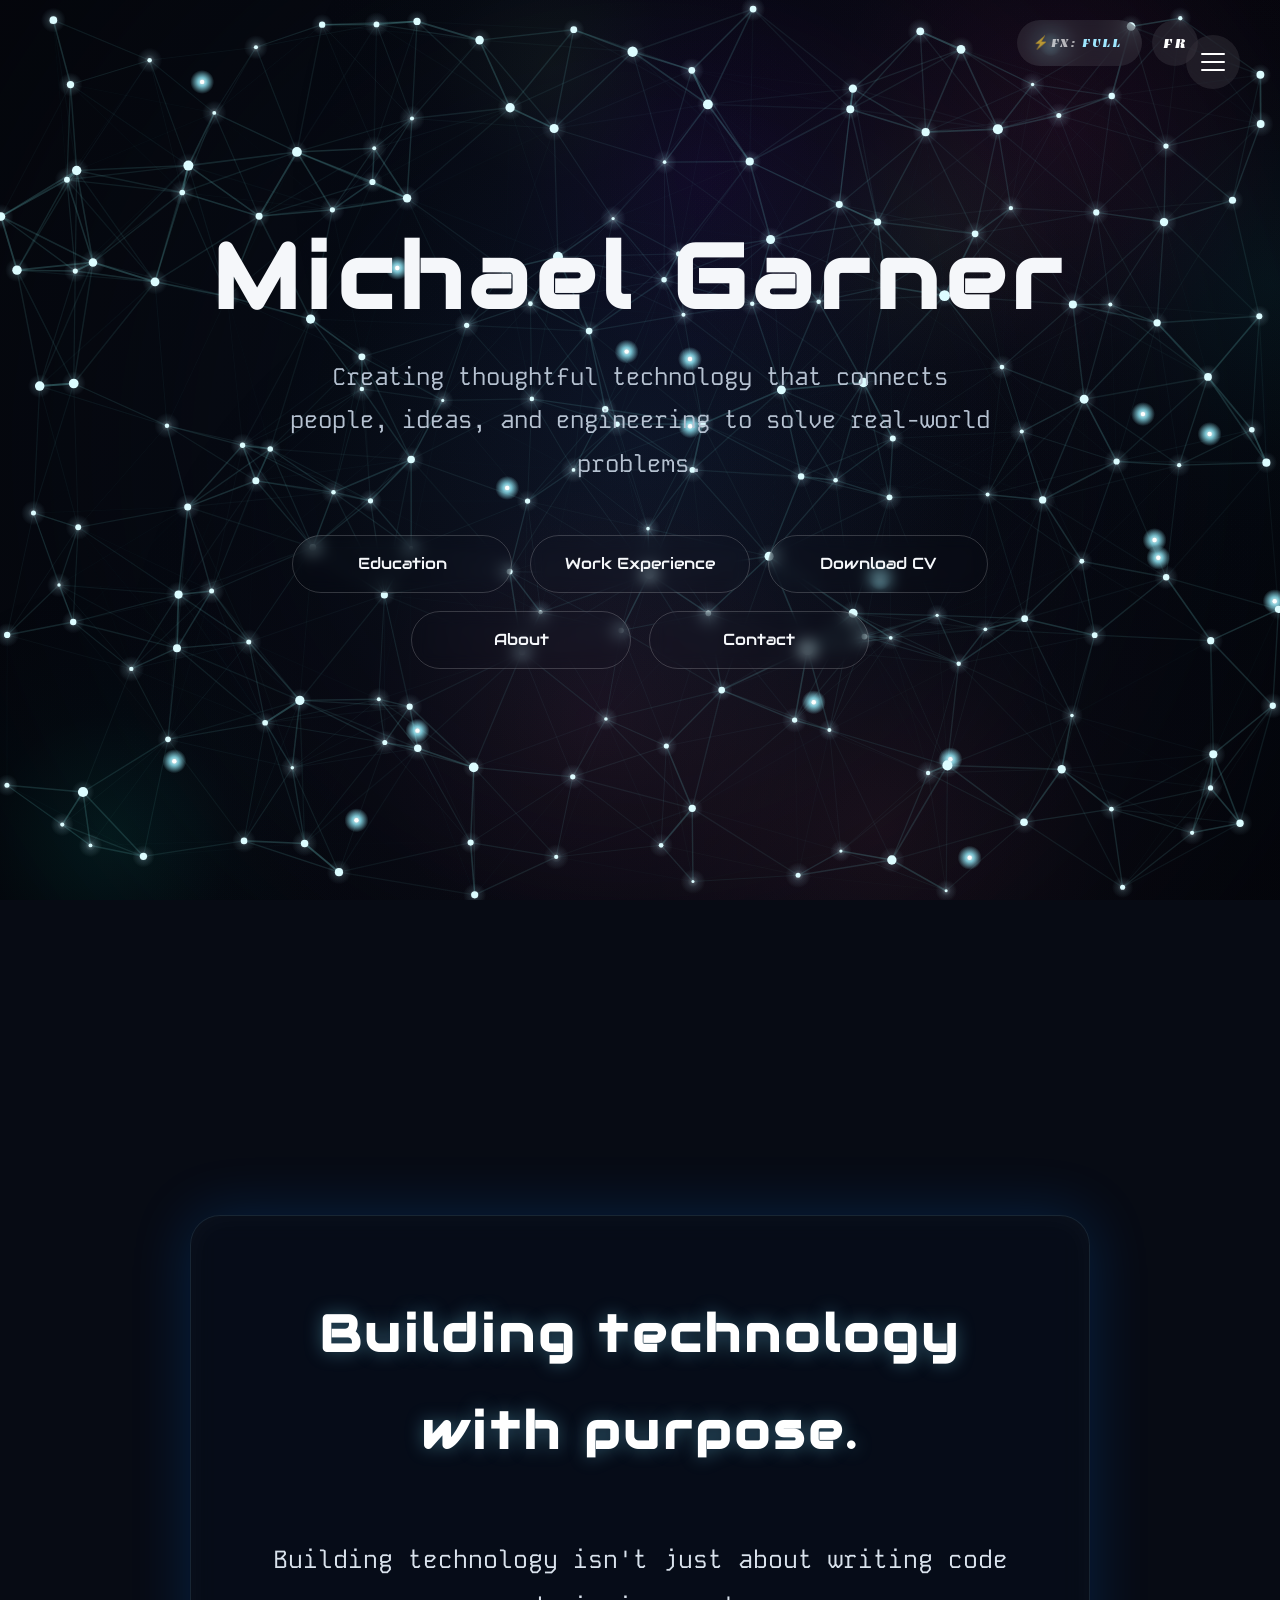
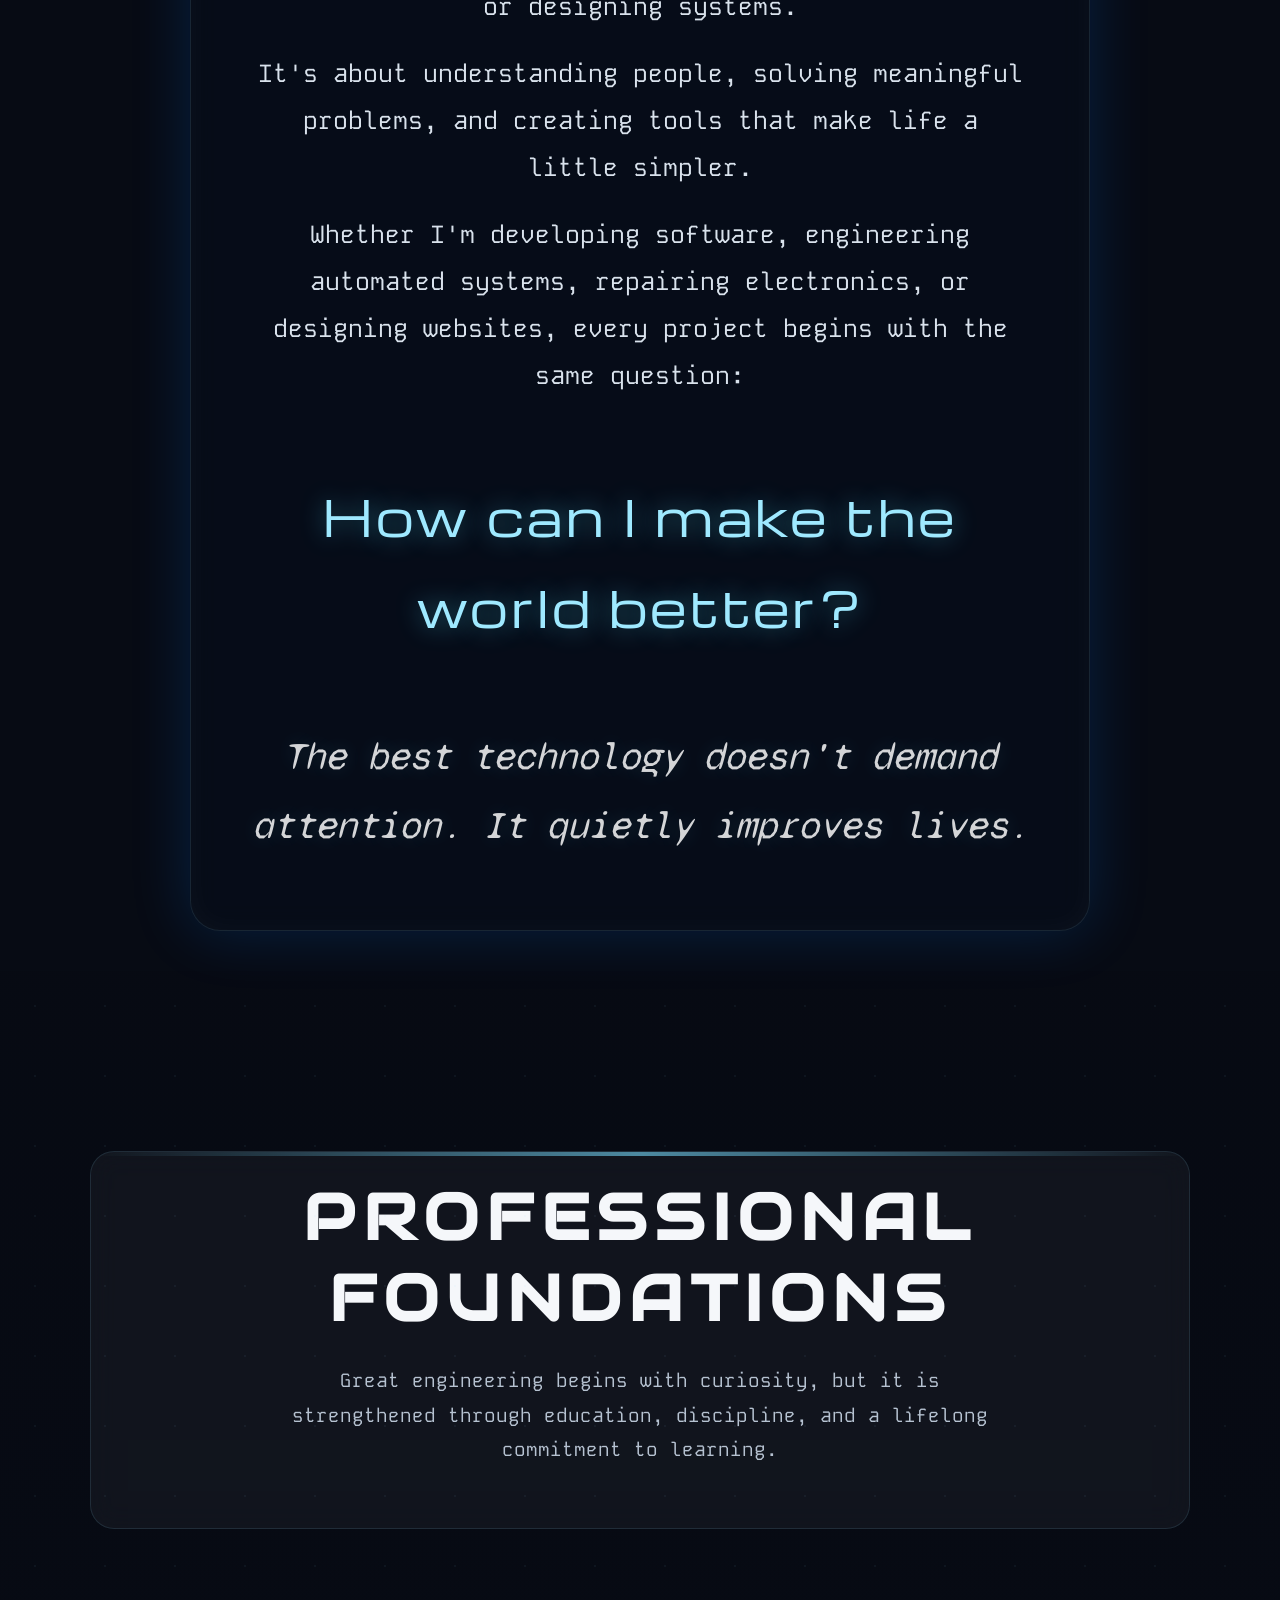
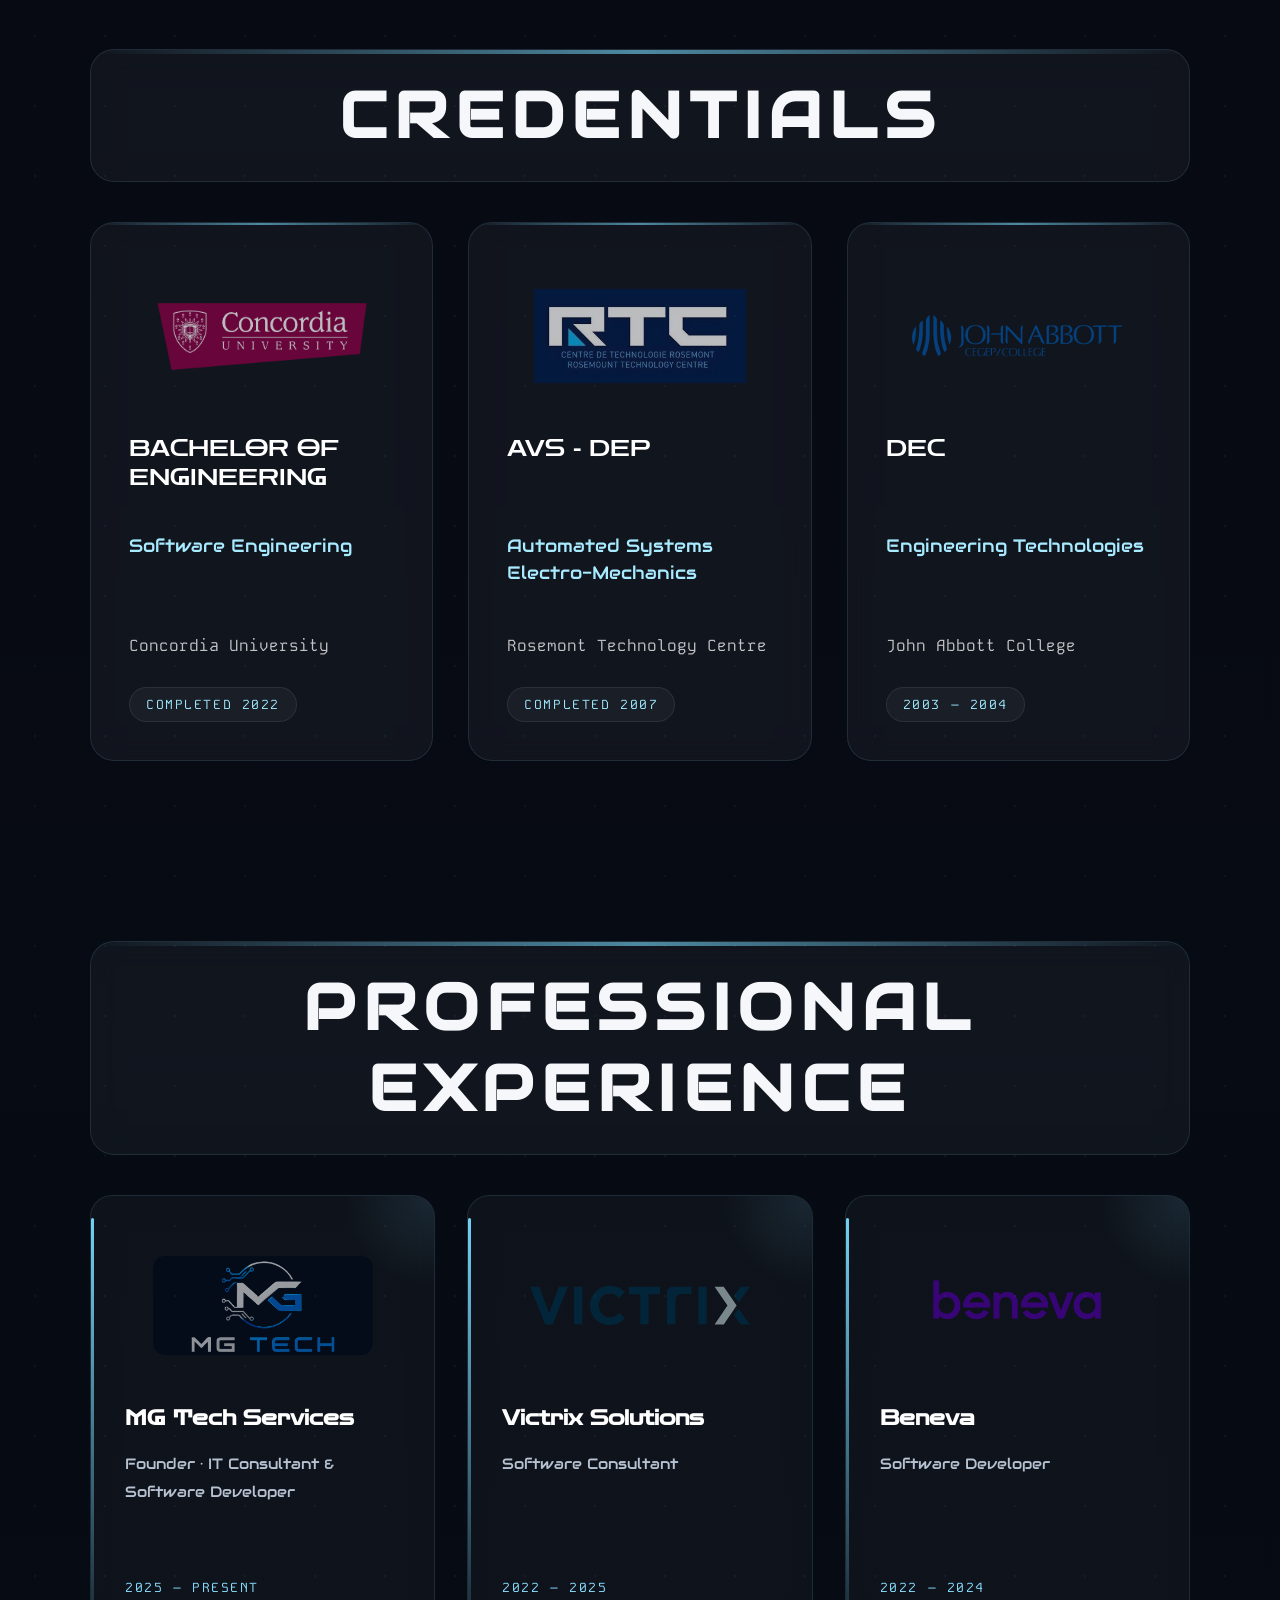
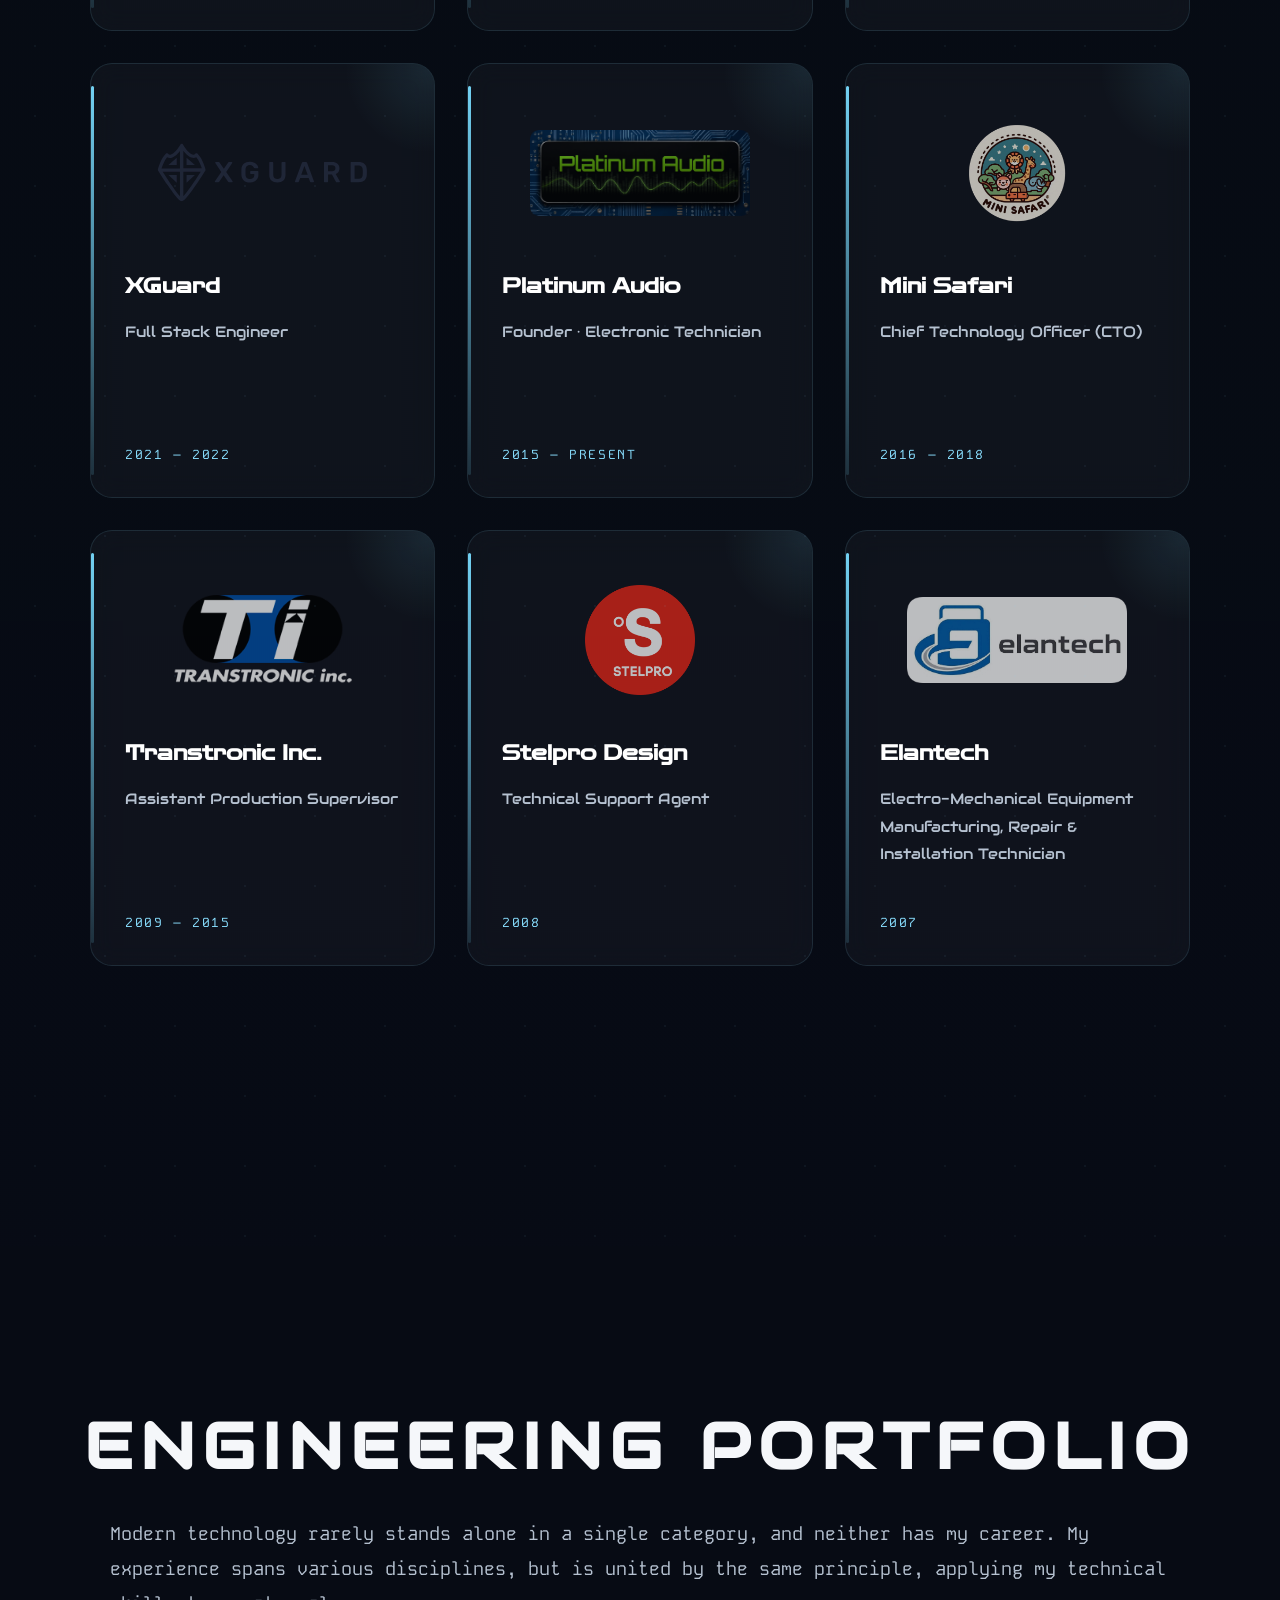
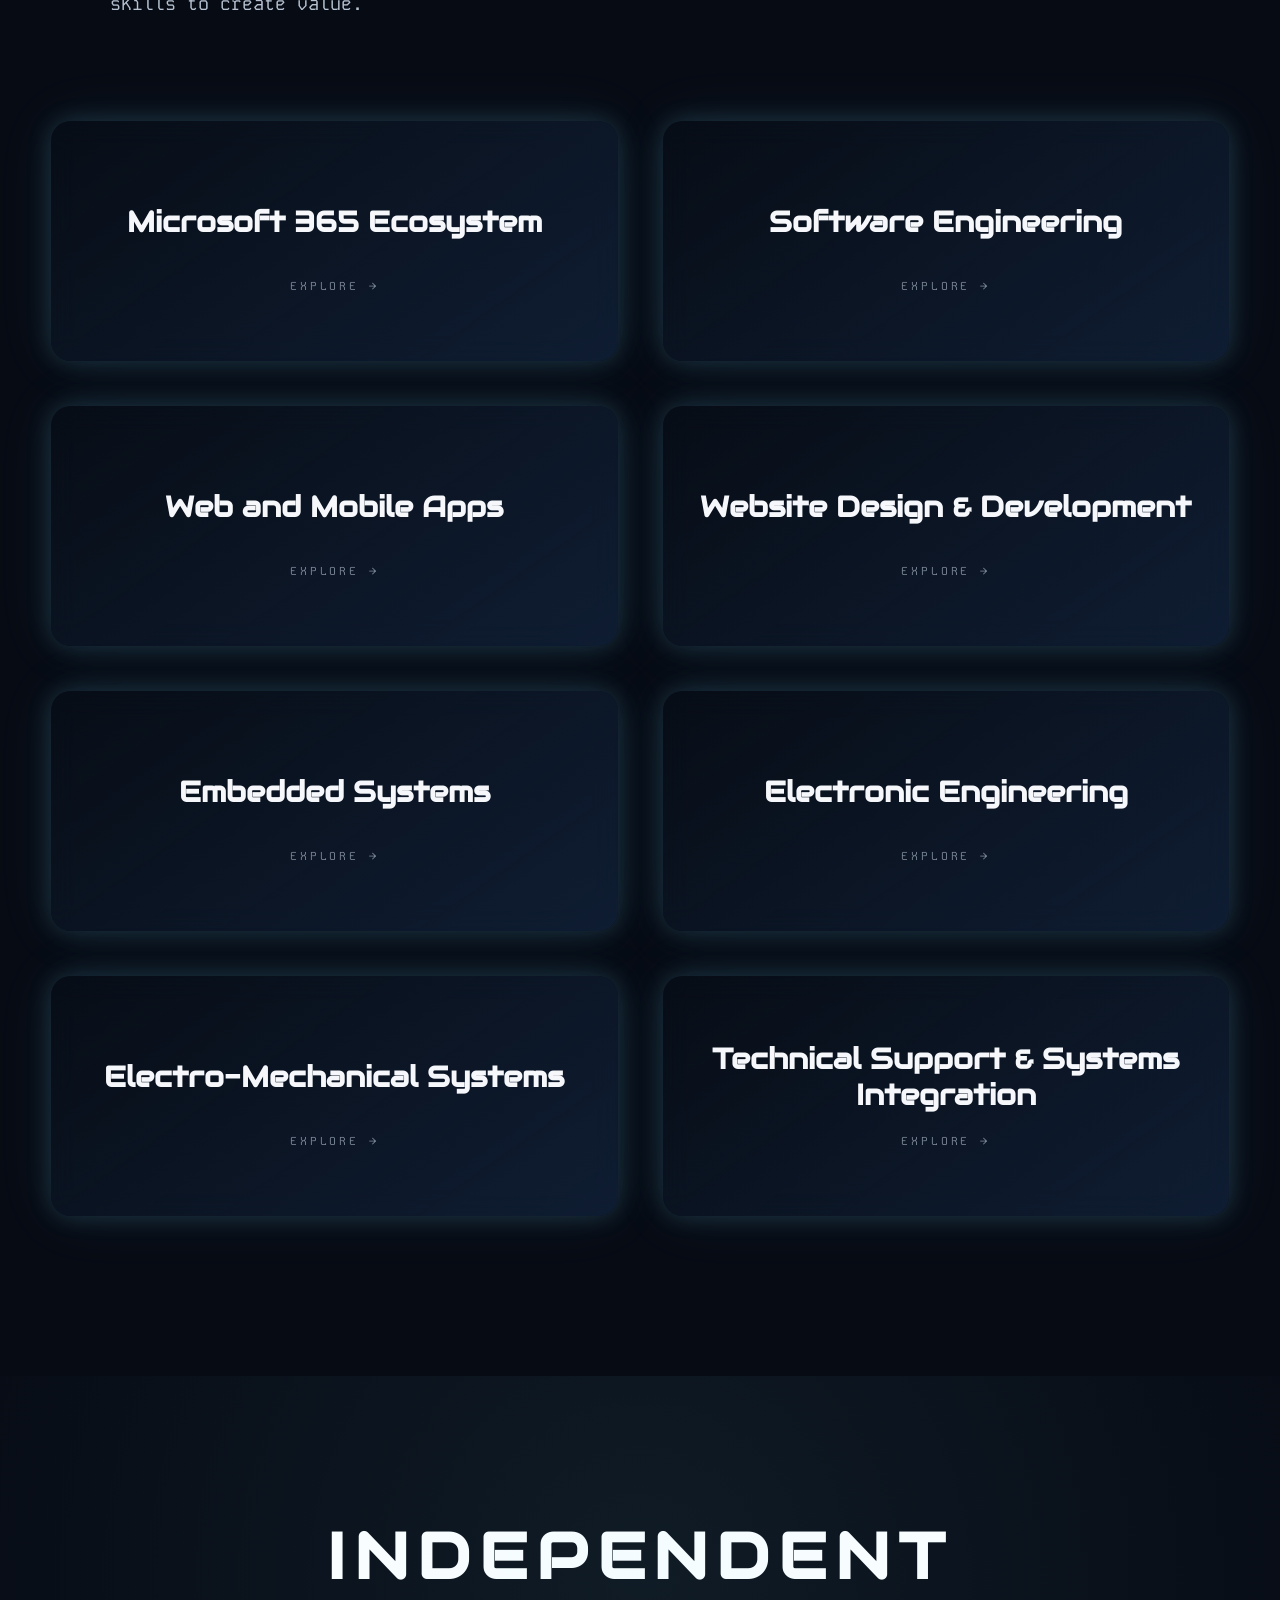
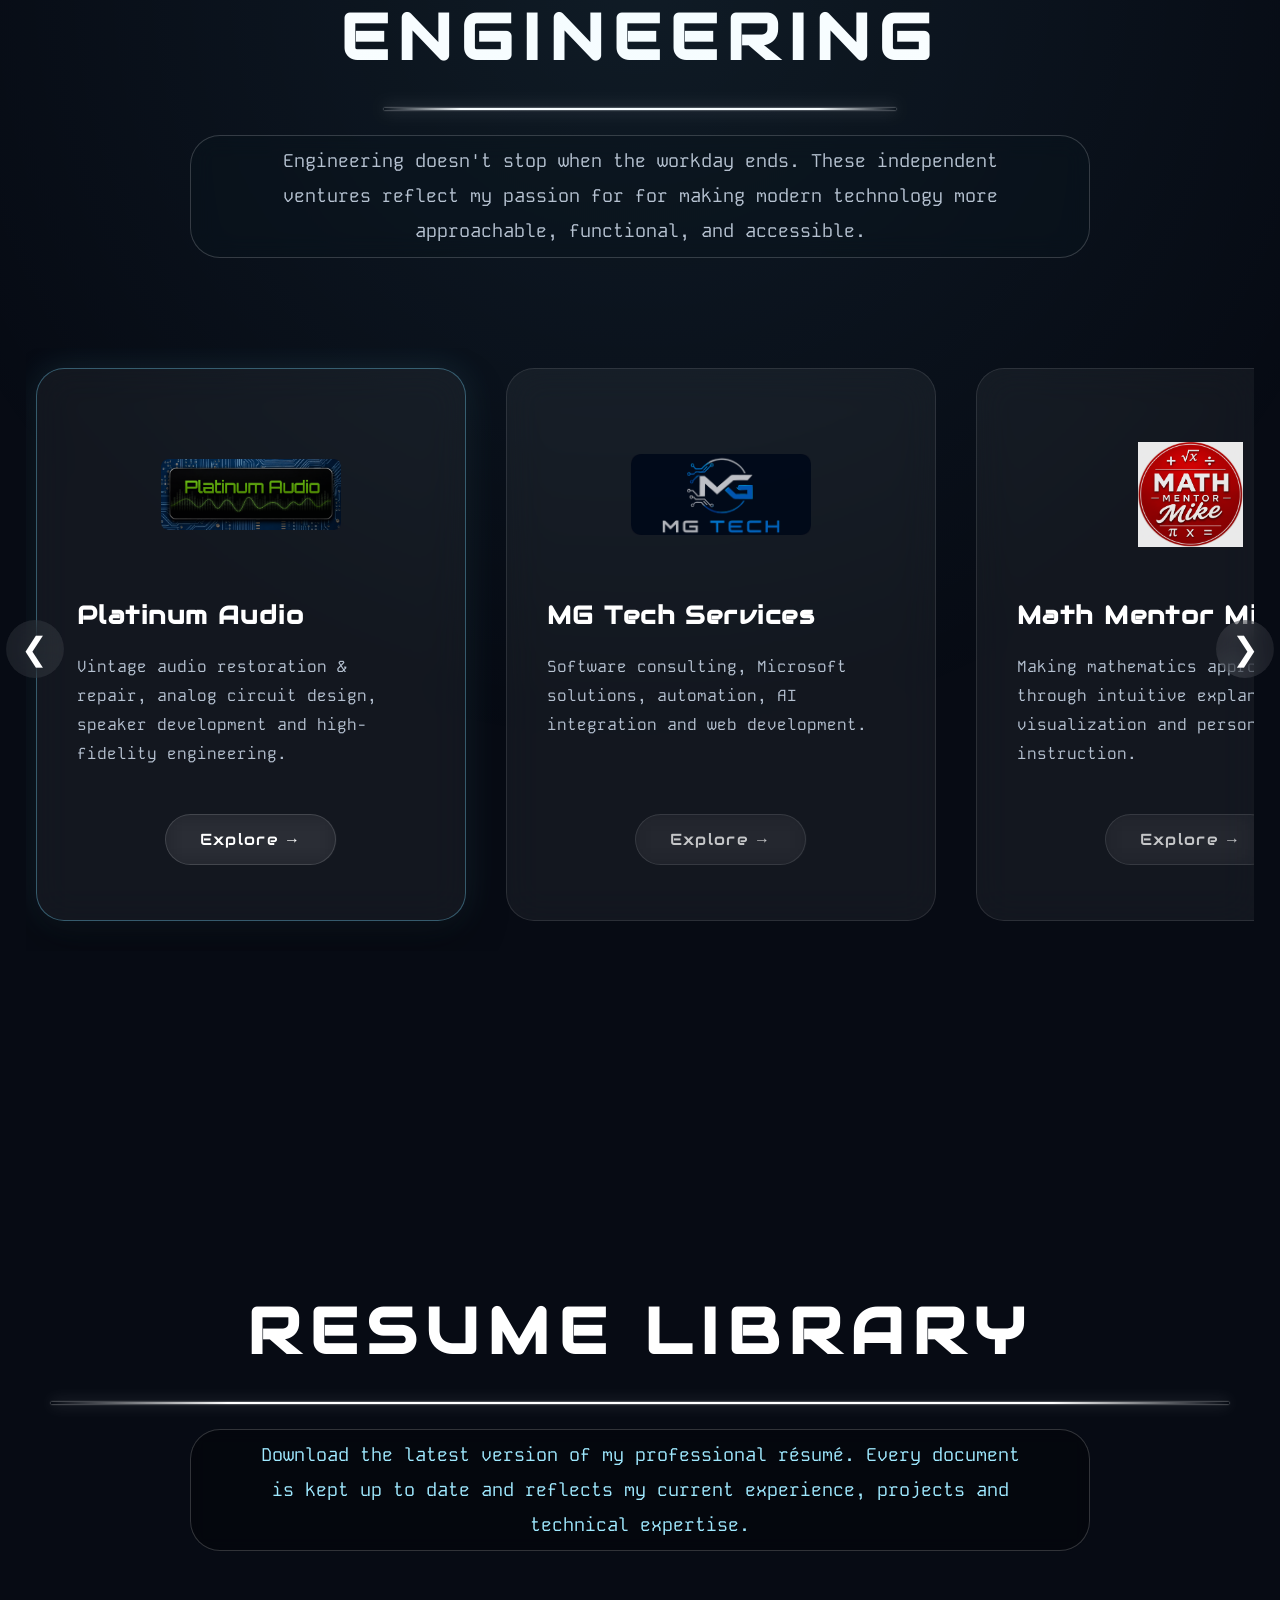
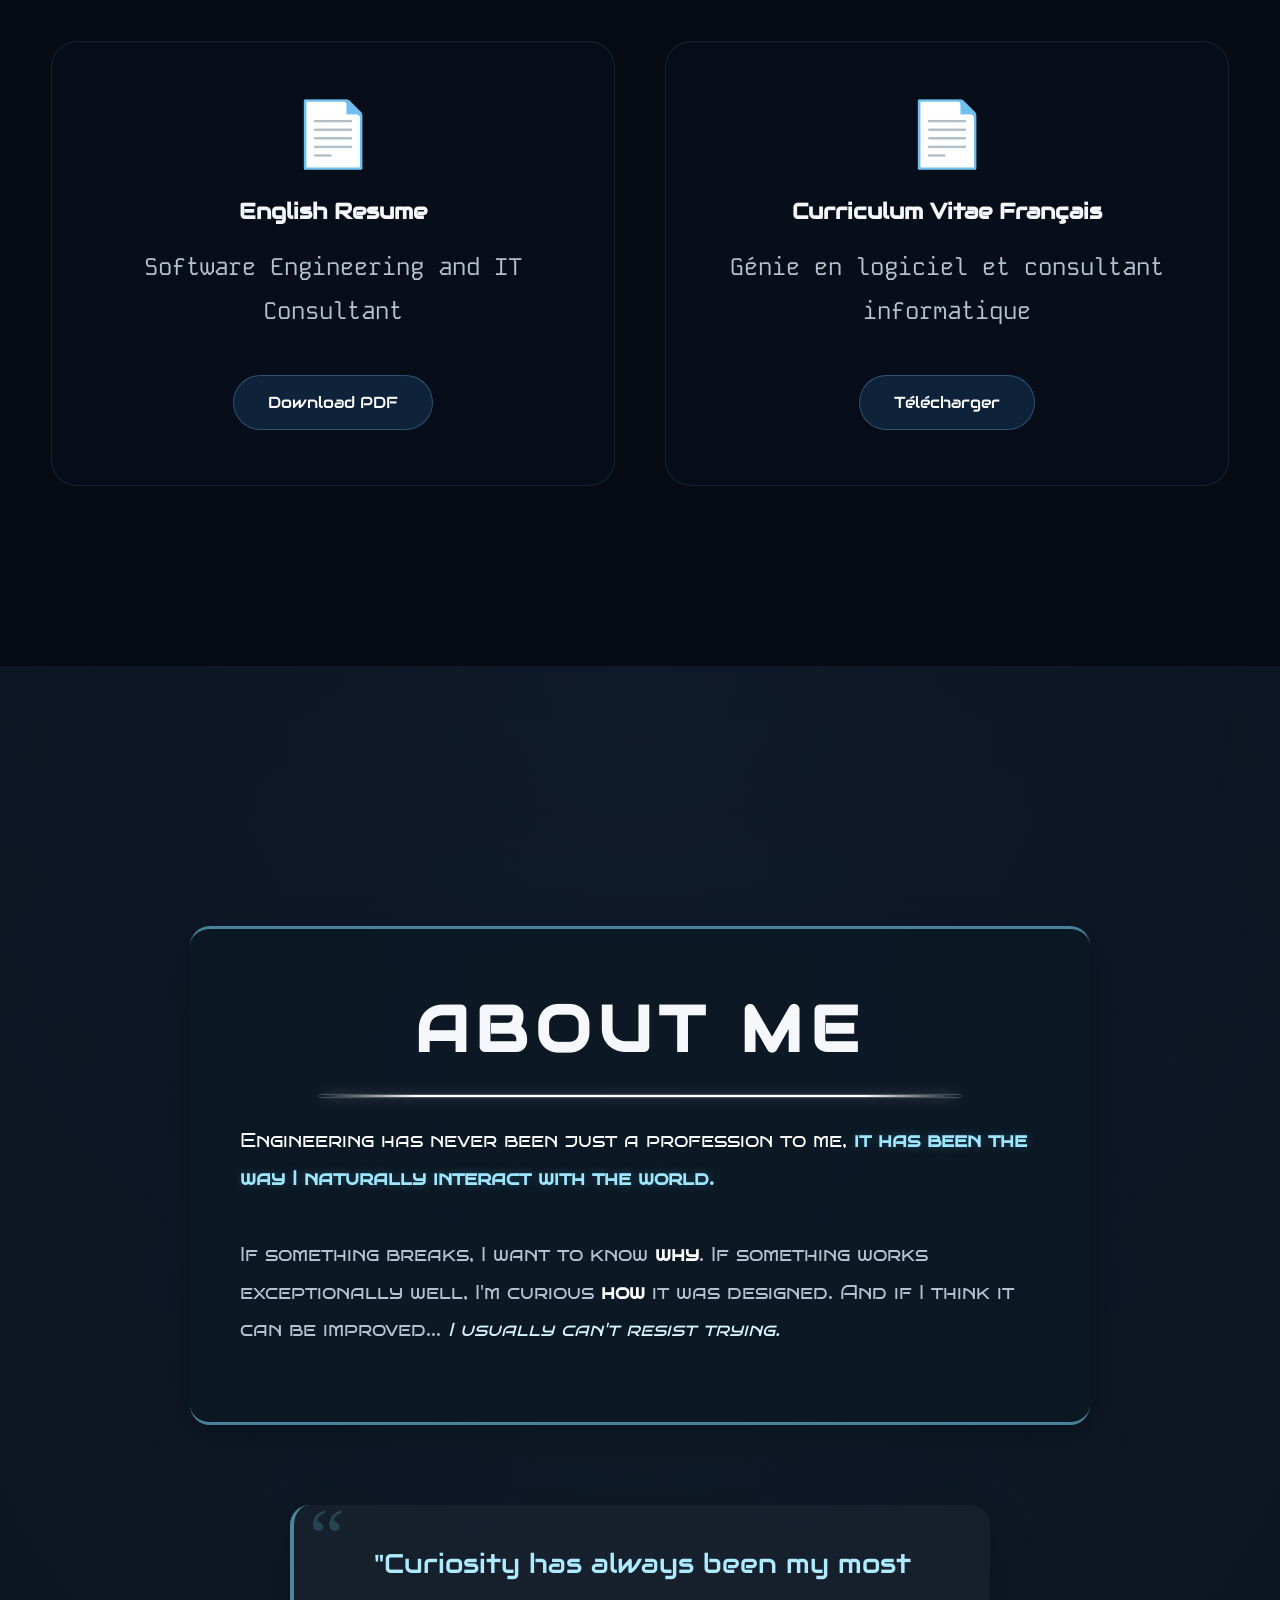
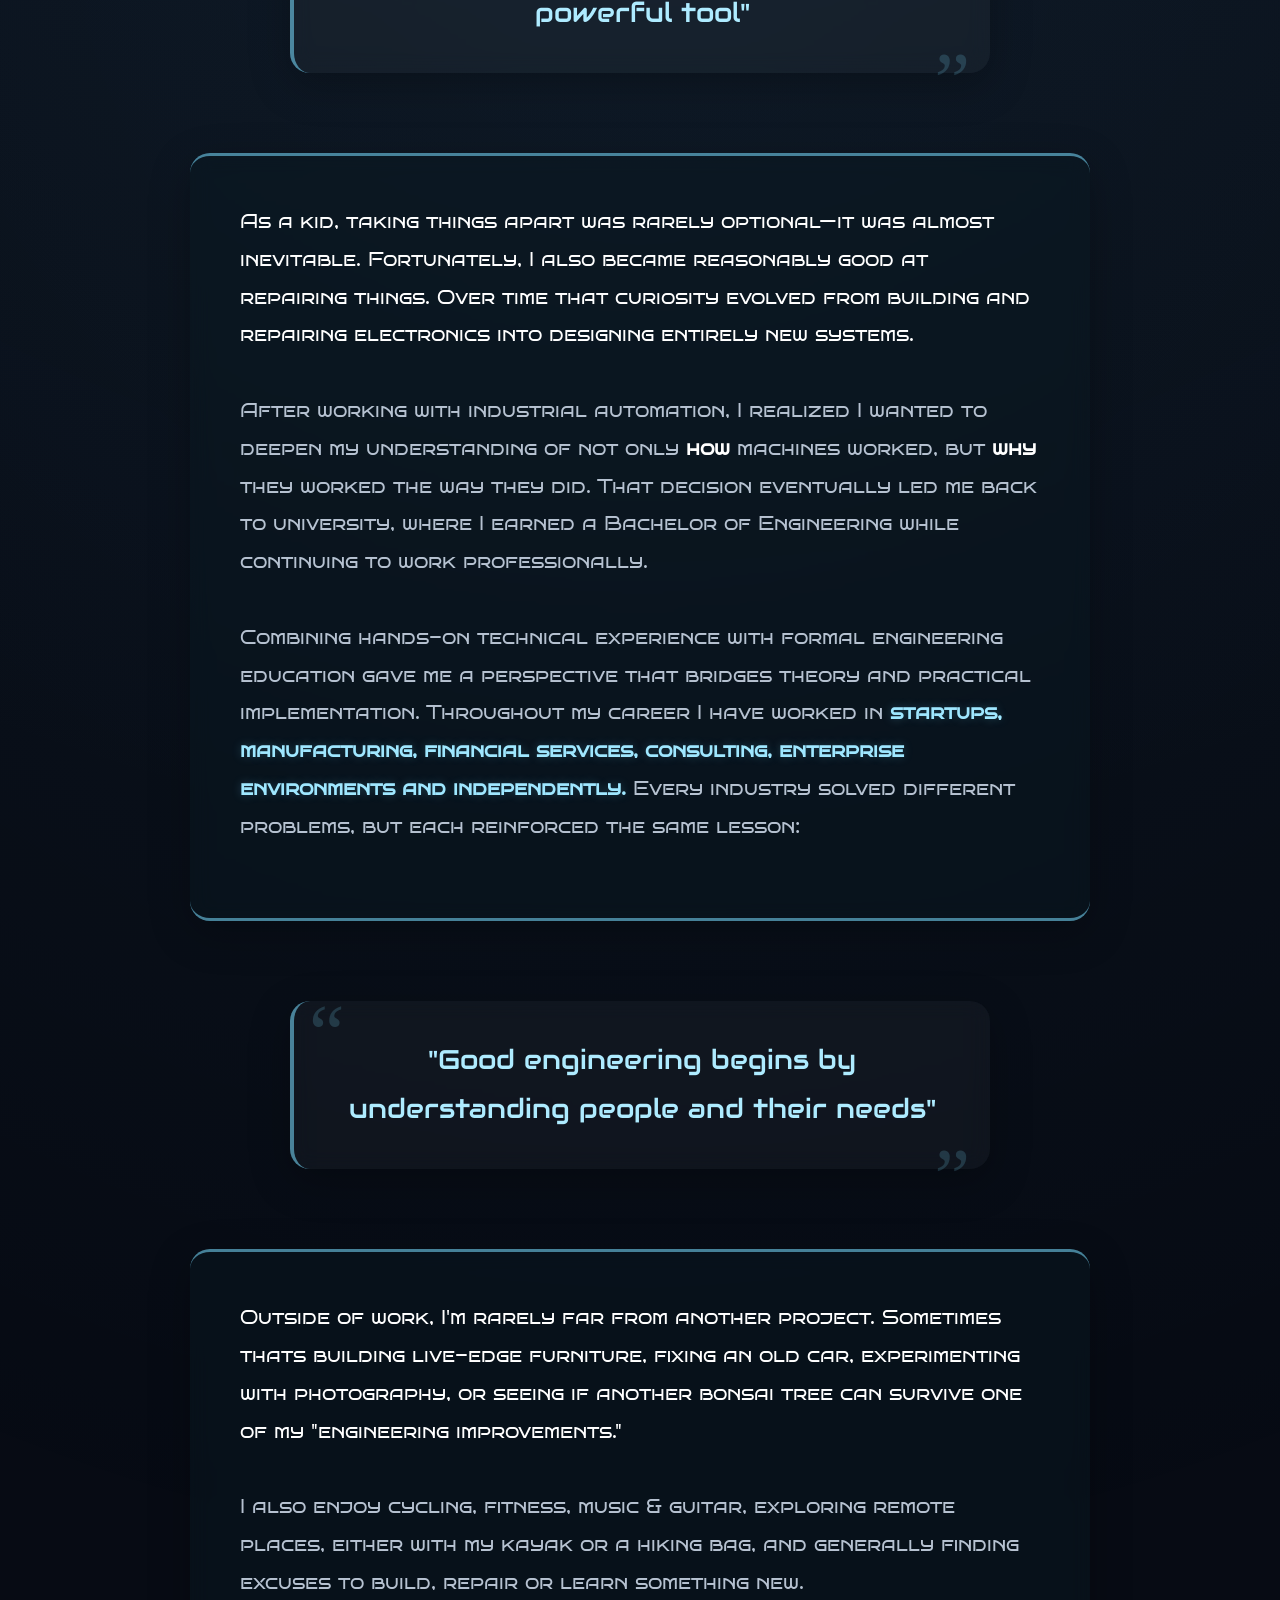
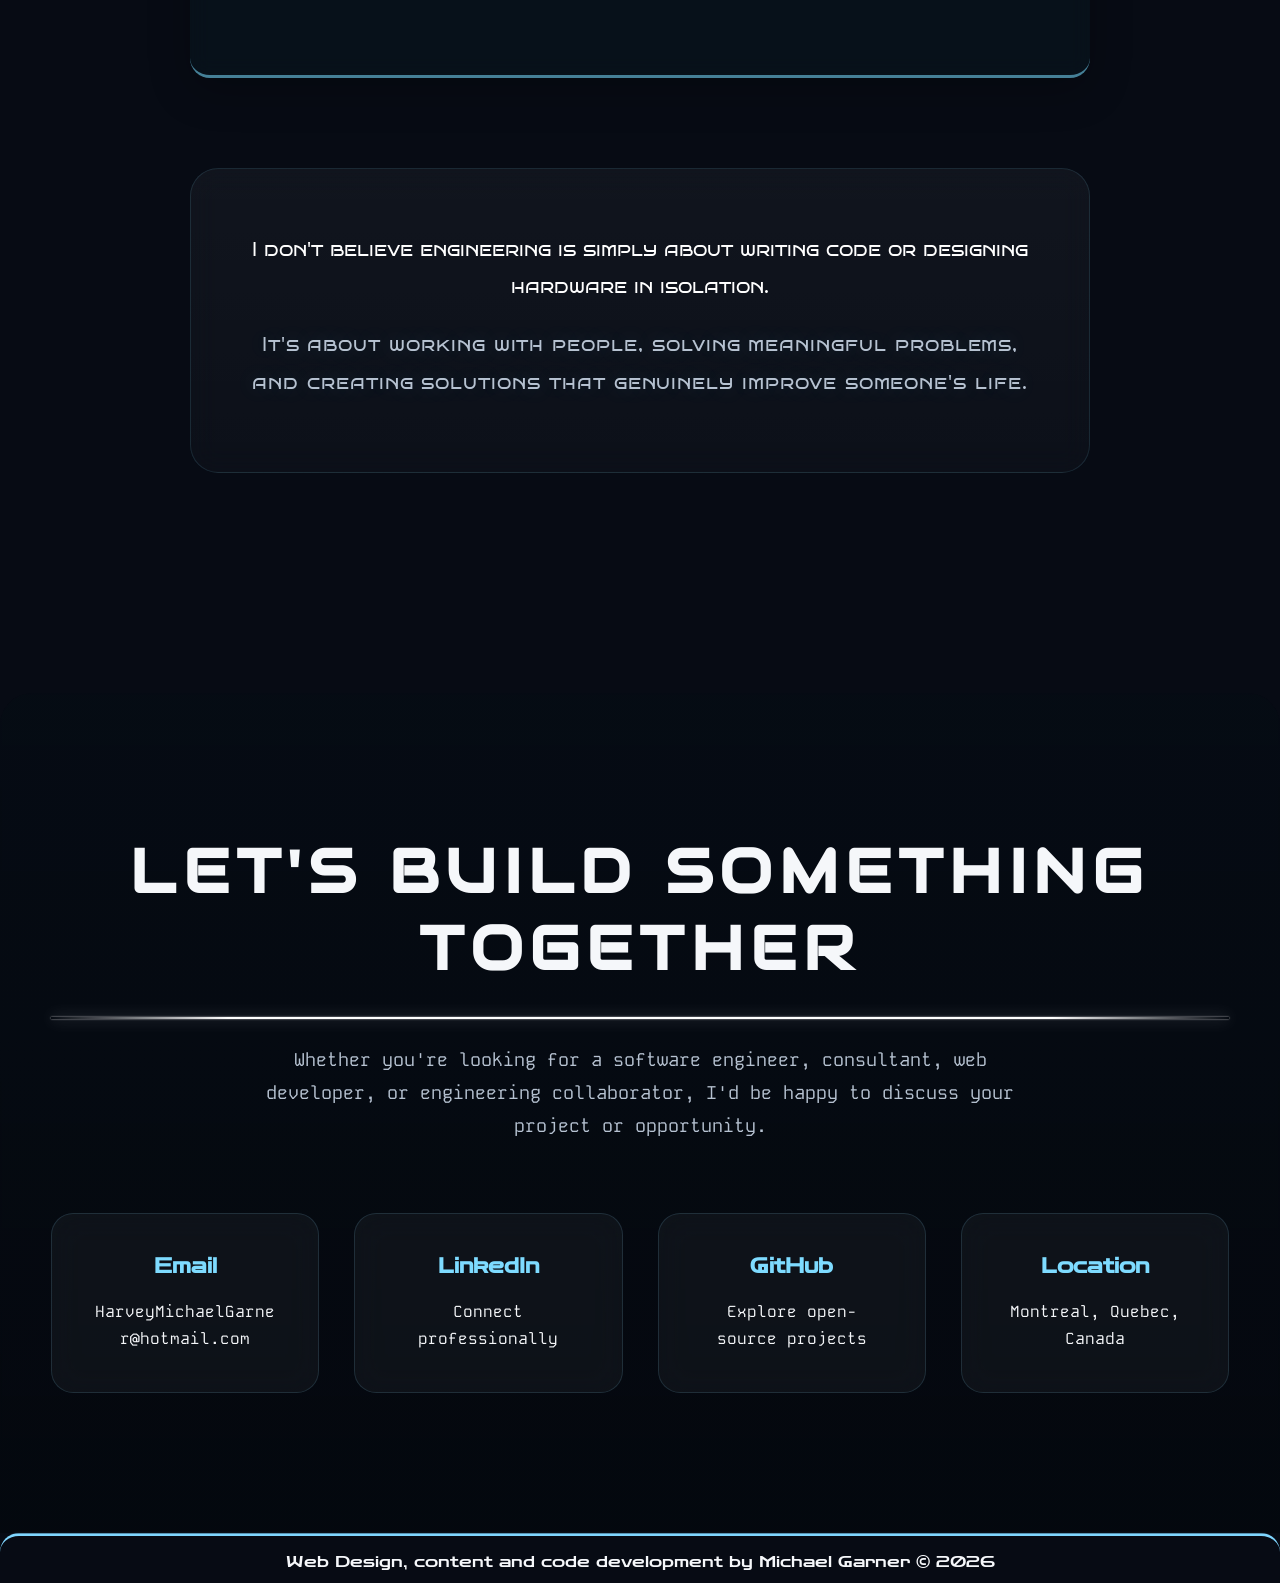
<file: index.html>
<html lang="en">

<head>
    <!-- Google tag (gtag.js) -->
    <script async src="https://www.googletagmanager.com/gtag/js?id=G-B97LNX3EKJ"></script>
    <script>
        window.dataLayer = window.dataLayer || [];
        function gtag() { dataLayer.push(arguments); }
        gtag('js', new Date());

        gtag('config', 'G-B97LNX3EKJ');
    </script>

    <title>Michael Garner Resume | Software Engineer & Multi-Disciplinary Technologist</title>

    <meta name="viewport" content="width=device-width, initial-scale=1.0">

    <link rel="stylesheet" type="text/css" href="styles/content.css">
    <link rel="stylesheet" type="text/css" href="styles/hero.css">
    <link rel="stylesheet" type="text/css" href="styles/hero_buttons.css">
    <link rel="stylesheet" type="text/css" href="styles/navigation_menu.css">
    <link rel="stylesheet" type="text/css" href="styles/introduction.css">
    <link rel="stylesheet" type="text/css" href="styles/professional_foundations_sections.css">
    <link rel="stylesheet" type="text/css" href="styles/graph.css">
    <link rel="stylesheet" type="text/css" href="styles/credentials.css">
    <link rel="stylesheet" type="text/css" href="styles/work_xp.css">
    <link rel="stylesheet" type="text/css" href="styles/logos.css">
    <link rel="stylesheet" type="text/css" href="styles/projects.css">
    <link rel="stylesheet" type="text/css" href="styles/freelance.css">
    <link rel="stylesheet" type="text/css" href="styles/resume.css">
    <link rel="stylesheet" type="text/css" href="styles/about.css">
    <link rel="stylesheet" type="text/css" href="styles/contact.css">
    <link rel="stylesheet" type="text/css" href="styles/project_viewer.css">
    <link rel="stylesheet" type="text/css" href="styles/portfolio_animation.css">
    <!--
    <link rel="stylesheet" type="text/css" href="styles/honeycomb_animation.css">
    <link rel="stylesheet" type="text/css" href="styles/honeycomb_background.css">
    <link rel="stylesheet" type="text/css" href="styles/hex.css">
    -->
    <!-- Fonts -->
    <link rel="preconnect" href="https://fonts.googleapis.com">
    <link rel="preconnect" href="https://fonts.gstatic.com" crossorigin>
    <link href="https://fonts.googleapis.com/css2?family=Audiowide&display=swap" rel="stylesheet">
    <link href="https://fonts.googleapis.com/css2?family=Anta&display=swap" rel="stylesheet">
    <link href="https://fonts.googleapis.com/css2?family=Zen+Dots&display=swap" rel="stylesheet">
    <link href="https://fonts.googleapis.com/css2?family=Bruno+Ace+SC&display=swap" rel="stylesheet">
    <link href="https://fonts.googleapis.com/css2?family=Syne+Mono&display=swap" rel="stylesheet">
    <link
        href="https://fonts.googleapis.com/css2?family=Emblema+One&family=Kode+Mono:wght@400..700&family=Michroma&display=swap"
        rel="stylesheet">
    <link rel="canonical" href="https://mikeg3.github.io/ResumeV3.0/index.html">

    <!-- ==================================================
     BASIC META
=================================================== -->
    <meta charset="UTF-8">
    <meta name="viewport" content="width=device-width, initial-scale=1.0">
    <meta name="author" content="Michael Garner">
    <meta name="description"
        content="Michael Garner is a software engineer & multi-disciplinary technologist specializing in Microsoft Power Platform, SharePoint, engineering design, automation, cloud computing, and custom software development in Montreal, Canada.">
    <meta name="keywords"
        content="Michael Garner, Software Engineer, Power Platform, Microsoft 365, SharePoint, Power Apps, Power Automate, Engineering Portfolio, Automation, Montreal, Quebec, Canada">
    <meta name="robots" content="index, follow">
    <meta name="theme-color" content="#050816">

    <!-- ==================================================
     OPEN GRAPH - PREVIEW FOR SHARING SITE
=================================================== -->
    <meta property="og:type" content="website">
    <meta property="og:title" content="Michael Garner | Software Engineer">
    <meta property="og:description"
        content="Engineering thoughtful technology that connects people, ideas, and innovation through software development, automation, and modern engineering solutions.">
    <meta property="og:url" content="https://mikeg3.github.io/ResumeV3.0/index.html">
    <meta property="og:image" content="https://mikeg3.github.io/ResumeV3.0/images/favicons/PreviewImage.jpg">

    <!-- ==================================================
     TWITTER
=================================================== -->
    <meta name="twitter:card" content="summary_large_image">
    <meta name="twitter:title" content="Michael Garner | Software Engineer">
    <meta name="twitter:description"
        content="Engineering thoughtful technology through software, automation, and modern engineering design.">
    <meta name="twitter:image" content="https://mikeg3.github.io/ResumeV3.0/images/favicons/PreviewImage.jpg">

    <!-- ==================================================
     FAVICON
=================================================== -->
    <link rel="icon" type="image/png" href="images/favicons/favicon-96x96.png" sizes="96x96" />
    <link rel="icon" type="image/svg+xml" href="images/favicons/favicon.svg" />
    <link rel="shortcut icon" href="images/favicons/favicon.ico" />
    <link rel="apple-touch-icon" sizes="180x180" href="images/favicons/apple-touch-icon.png" />
    <link rel="manifest" href="images/favicons/site.webmanifest" />

</head>



<body>

    <!-- ==================================================================
         Animated Background Canvas -  (Rendered entirely with JavaScript)
    ==================================================================== -->
    <canvas id="networkCanvas"></canvas>

    <!-- Animated Geometry Background -->
    <div id="geometryBackground"></div>

    <!-- ===============================================================================================
         Optional Background Effects -Additional layers that can later be animated independently
        ================================================================================================ -->
    <div id="backgroundGlow"></div>
    <div id="backgroundGradient"></div>
    <div id="noiseOverlay"></div>

    <!-- FRENCH LANGUAGE LINK -->
    <a id="languageButton" href="indexFR.html" aria-label="Version française">
        FR
    </a>

    <!-- VISUAL EFFECTS BUTTON -->
    <button id="effectsButton" aria-label="Visual Effects Mode" title="Visual Effects">

        <span class="effectsLabel">
            ⚡FX:
        </span>

        <span id="effectsMode">
            FULL
        </span>

    </button>

    <!-- BURGER MENU FOR NAVIGATION -->
    <button id="menuButton" aria-label="Open navigation">
        <span></span>
        <span></span>
        <span></span>
    </button>

    <!-- ==========================================
                NAVIGATION MENU LINKS
        =========================================== -->
    <nav id="menuOverlay">
        <a href="index.html">Home</a>
        <a href="#credentials">Credentials</a>
        <a href="#experience">Proffesional Experience</a>
        <a href="#projects">Engineering Portfolio</a>
        <a href="#resume">Download Resumé</a>
        <a href="#about">About</a>
        <a href="#contact">Contact</a>
        <div class="menu-divider-line"></div>
        <a href="https://www.linkedin.com/in/michael-garner-08a668181/">LinkedIn</a>
        <a href="https://github.com/MikeG3">GitHub</a>
    </nav>


    <!-- ==========================================================
     HERO EXPERIENCE
      =========================================================== -->

    <header id="hero" data-scene="hero">

        <!-- ==========================================
         Hero Content
        =========================================== -->
        <section id="heroContent" class="fadeSection">

            <!-- Main Identity -->
            <h1 id="heroTitle" class="fadeSection">Michael Garner</h1>

            <!-- Short Mission Statement -->
            <p id="heroStatement" class="fadeSection">
                Creating thoughtful technology that connects people,
                ideas, and engineering to solve real-world problems.
            </p>

            <div id="heroButtons">
                <a href="#credentials" class="primaryButton">
                    Education
                </a>
                <a href="#experience" class="primaryButton">
                    Work Experience
                </a>
                <a href="#resume" class="primaryButton">
                    Download CV
                </a>
                <a href="#about" class="primaryButton">
                    About
                </a>
                <a href="#contact" class="primaryButton">
                    Contact
                </a>
            </div>

        </section>


    </header>


    <div class="empty-space"></div>

    <!-- ==========================================================
            MAIN CONTENT
    =========================================================== -->

    <main>

        <!--==================================================
             INTRODUCTION
        ===================================================-->
        <section id="introduction" data-scene="hero">
            <div id="introductionContent">
                <h2 id="introductionHeading" class="fadeSection">Building technology with purpose.</h2>
                <p class="fadeSection">
                    Building technology isn't just about writing code or designing systems.
                </p>
                <p class="fadeSection">
                    It's about understanding people, solving meaningful problems,
                    and creating tools that make life a little simpler.
                </p>
                <p class=" fadeSection">
                    Whether I'm developing software, engineering automated systems,
                    repairing electronics, or designing websites, every project
                    begins with the same question:
                </p>
                <p class="question fadeSection">
                    How can I make the world better?
                </p>
                <blockquote id="introductionBlockquote" class="fadeSection">
                    The best technology doesn't demand attention.
                    It quietly improves lives.
                </blockquote>
            </div>
        </section>

        <!--
        <div class="empty-space"></div>
        -->

        <!--==================================================
    PROFESSIONAL FOUNDATION - WORK XP & CREDENTIALS
===================================================-->
        <section id="professionalFoundation" data-scene="foundation">

            <div class="professionalFoundationContent">

                <div class="contentWidth">

                    <div class="section-intro main-intro" data-scene="intro">
                        <h2 class="foundationHeading">
                            Professional Foundations
                        </h2>

                        <p class="foundationSubtitle">
                            Great engineering begins with curiosity,
                            but it is strengthened through education,
                            discipline, and a lifelong commitment to learning.
                        </p>
                    </div>

                    <!--==================================================
            EDUCATION
        ===================================================-->
                    <div class="section-intro" data-scene="credentials">
                        <h2 class="foundationHeading">
                            Credentials
                        </h2>
                    </div>


                    <section id="credentials">
                        <div id="credentialsGrid">
                            <!--==================================================
                    Bachelor
                ===================================================-->
                            <article class="credentialCard">
                                <a class="credentialLogo" href="https://www.concordia.ca/" target="_blank"
                                    aria-label="Visit Concordia University">

                                    <img src="images/logos/concordialogoA.png" alt="Concordia University Logo">

                                </a>
                                <h3>
                                    BACHELOR OF ENGINEERING
                                </h3>
                                <p class="credentialProgram">
                                    Software Engineering
                                </p>
                                <p class="credentialSchool">
                                    Concordia University
                                </p>
                                <span class="credentialYear">
                                    Completed 2022
                                </span>
                            </article>

                            <!--==================================================
                    DEP
                ===================================================-->
                            <article class="credentialCard">
                                <a class="credentialLogo" href="https://www.rosemount-technology.qc.ca/" target="_blank"
                                    aria-label="Visit Rosemont Technology Center">
                                    <img src="images/logos/rtcLogo3.jpg" alt="Rosemont Technology Center Logo">
                                </a>
                                <h3>
                                    AVS - DEP
                                </h3>
                                <p class="credentialProgram">
                                    Automated Systems Electro-Mechanics
                                </p>
                                <p class="credentialSchool">
                                    Rosemont Technology Centre
                                </p>
                                <span class="credentialYear">
                                    Completed 2007
                                </span>
                            </article>
                            <!--==================================================
                    DEC
                ===================================================-->
                            <article class="credentialCard">
                                <a class="credentialLogo" href="https://johnabbott.qc.ca/" target="_blank"
                                    aria-label="Visit John Abbott College">
                                    <img src="images/logos/JACLogo.png" alt="John Abbott College Logo">
                                </a>
                                <h3>
                                    DEC
                                </h3>
                                <p class="credentialProgram">
                                    Engineering Technologies
                                </p>
                                <p class="credentialSchool">
                                    John Abbott College
                                </p>
                                <span class="credentialYear">
                                    2003 – 2004
                                </span>
                            </article>

                        </div>
                    </section>


                </div>


                <!--==================================================
    PROFESSIONAL EXPERIENCE
===================================================-->
                <section id="experience">

                    <div class="contentWidth">

                        <div class="section-intro">
                            <h2 class="foundationHeading">
                                Professional Experience
                            </h2>
                        </div>

                        <div id="experienceGrid">

                            <article class="experienceCard">
                                <a class="credentialLogo" href="MGTech.html" target="_blank"
                                    aria-label="Visit MG Tech - IT Consulting and Software Developpment">
                                    <img class="rectLogo" src="images/logos/MGTechLogo.png" alt="MG Tech Logo">
                                </a>
                                <h3>MG Tech Services</h3>
                                <p>Founder · IT Consultant & Software Developer</p>
                                <span>2025 – Present</span>
                            </article>

                            <article class="experienceCard">
                                <a class="credentialLogo" href="https://www.victrix.ca/en/" target="_blank"
                                    aria-label="Visit Victrix IT Solutions Inc.">
                                    <img src="images/logos/VictrixLogo.SVG" alt="Victrix Logo">
                                </a>
                                <h3>Victrix Solutions</h3>
                                <p>Software Consultant</p>
                                <span>2022 – 2025</span>
                            </article>

                            <article class="experienceCard">
                                <a class="credentialLogo" href="https://www.beneva.ca/en" target="_blank"
                                    aria-label="Visit Beneva Insurance">
                                    <img src="images/logos/beneva.png" alt="Beneva Logo">
                                </a>
                                <h3>Beneva</h3>
                                <p>Software Developer</p>
                                <span>2022 – 2024</span>
                            </article>

                            <article class="experienceCard">
                                <a class="credentialLogo" href="https://www.xguard.ca/" target="_blank"
                                    aria-label="Visit X Guard Security">
                                    <img src="images/logos/xguardlogo.svg" alt="X Guard Logo">
                                </a>
                                <h3>XGuard</h3>
                                <p>Full Stack Engineer</p>
                                <span>2021 – 2022</span>
                            </article>

                            <article class="experienceCard">
                                <a class="credentialLogo" href="https://mikeg3.github.io/PlatinumAudio/" target="_blank"
                                    aria-label="Visit Platinum Audio Labs Montreal">
                                    <img class="rectLogo" src="images/logos/PlatinumAudioLogo2.png"
                                        alt="Platinum Audio Logo">
                                </a>
                                <h3>Platinum Audio</h3>
                                <p>Founder · Electronic Technician</p>
                                <span>2015 – Present</span>
                            </article>

                            <article class="experienceCard">
                                <a class="credentialLogo" href="https://stuffyrider.com/" target="_blank"
                                    aria-label="Visit Stuffy Rider Motorized Plush Toys which acquired Mini Safari">
                                    <img class="circleLogo" src="images/logos/minisafarilogo.png"
                                        alt="Mini Safari Logo">
                                </a>
                                <h3>Mini Safari</h3>
                                <p>Chief Technology Officer (CTO)</p>
                                <span>2016 – 2018</span>
                            </article>

                            <article class="experienceCard">
                                <a class="credentialLogo" href="https://www.ekyrail.com/en" target="_blank"
                                    aria-label="Visit Ekyrail">
                                    <img class="tilogo" src="images/logos/TranstronicLogo.png" alt="Transtronic Logo">
                                </a>
                                <h3>Transtronic Inc.</h3>
                                <p>Assistant Production Supervisor</p>
                                <span>2009 – 2015</span>
                            </article>

                            <article class="experienceCard">
                                <a class="credentialLogo" href="https://www.stelpro.com/" target="_blank"
                                    aria-label="Visit Stelpro">
                                    <img class="circleLogo" src="images/logos/stelprologoc.png" alt="Stelpro Logo">
                                </a>
                                <h3>Stelpro Design</h3>
                                <p>Technical Support Agent</p>
                                <span>2008</span>
                            </article>

                            <article class="experienceCard" data-scene="end-of-work-XP">
                                <a class="credentialLogo">
                                    <img class="rectLogo" src="images/logos/ElantechLogo.png" alt="Elantech Logo">
                                </a>
                                <h3>Elantech</h3>
                                <p>Electro-Mechanical Equipment Manufacturing, Repair & Installation Technician</p>
                                <span>2007</span>
                            </article>

                        </div>

                    </div>

                </section>


            </div> <!-- CONTENT WITH ANIMATED CUBES -->

        </section>
        <!--==================================================
            ENGINEERING PORTFOLIO
===================================================-->
        <!--==================================================
    ENGINEERING SCENE
===================================================-->
        <section id="projects" data-scene="projects">

            <div id="engineeringScene">
                <canvas id="engineeringCanvas"></canvas>
            </div>

            <div class="projectsContent">

                <h2 class="sectionTitle">
                    Engineering Portfolio
                </h2>
                <p class="sectionIntro">
                    Modern technology rarely stands alone in a single category, and neither has my career.
                    My experience spans various disciplines, but is united by the same principle,
                    applying my technical skills to create value.
                </p>



                <div id="projectGrid">

                    <!--==================================================
    MICROSOFT ECOSYSTEM
===================================================-->
                    <article class="projectCard" data-project="microsoft">
                        <div class="projectImage">
                            <h3>
                                Microsoft 365 Ecosystem
                            </h3>
                            <p class="projectHint">
                                Explore →
                            </p>
                        </div>
                        <div class="projectDetails">
                            <div class="projectBody">
                                <p>
                                    Enterprise software solutions developed using Microsoft's
                                    cloud platform, automation tools and AI technologies.
                                </p>
                                <ul class="projectList">
                                    <li>Business automation using Microsoft Power Platform.</li>
                                    <li>Custom SharePoint site development</li>
                                    <li>PowerShell scripting for automation and data integrity</li>
                                    <li>Workflow solutions with Power Apps and Power Automate</li>
                                    <li>AI chatbot development with Microsoft Copilot Studio.</li>
                                    <li>Data architecture and collaboration tools</li>
                                </ul>
                                <div class="technologyTags">
                                    <span>Microsoft 365</span>
                                    <span>PowerShell</span>
                                    <span>SharePoint Online</span>
                                    <span>SPFx</span>
                                    <span>Power Platform</span>
                                    <span>Power Apps</span>
                                    <span>Power Automate</span>
                                    <span>Power BI</span>
                                    <span>Power Virtual Agents</span>
                                    <span>Copilot Studio</span>
                                    <span>Azure</span>
                                    <span>Dataverse</span>
                                    <span>C#</span>
                                    <span>.NET</span>
                                    <span>ShareGate</span>
                                </div>
                            </div>
                        </div>
                    </article>

                    <article class="projectCard" data-project="software">
                        <div class="projectImage">
                            <h3>
                                Software Engineering
                            </h3>
                            <p class="projectHint">
                                Explore →
                            </p>
                        </div>
                        <div class="projectDetails">
                            <div class="projectBody">
                                <p>
                                    Building efficient algorithms, creating programming tools,
                                    and developing systems that transform information into meaningful results.
                                    These projects emphasize problem solving, architecture, and clean software
                                    design.
                                </p>
                                <ul class="projectList">
                                    <li><a href="https://github.com/MikeG3/COMP-479-Project-3-Webcrawl-and-Indexer">
                                            Web crawler and web scraper</a></li>
                                    <li><a
                                            href="https://github.com/MikeG3/BM25-Search/tree/master/COMP%20479%20Project%202%20BM25%20Search/src">Information
                                            search & data indexer</a></li>
                                    <li><a
                                            href="https://github.com/MikeG3/COMP-442-COMPILER-DESIGN-FINAL-PROJECT-V1/tree/master/SOEN442_Compiler_V1.0">Front
                                            end compiler - custom OOP language</a></li>
                                    <li><a href="https://github.com/MikeG3/Client-Server-IRC">IRC chat
                                            system</a>
                                    </li>
                                    <li>Enterprise accounting and record management system</li>
                                    <li>SQL database design and activity logging</li>
                                </ul>
                                <div class="technologyTags">
                                    <span>Java</span>
                                    <span>JSoup</span>
                                    <span>Python</span>
                                    <span>C</span>
                                    <span>C++</span>
                                    <span>Assembly</span>
                                    <span>SQL</span>
                                    <span>kfG edit</span>
                                    <span>Socket Programming</span>
                                    <span>Multithreading</span>
                                </div>
                            </div>
                        </div>
                    </article>

                    <article class="projectCard" data-project="apps">
                        <div class="projectImage">
                            <h3>
                                Web and Mobile Apps
                            </h3>
                            <p class="projectHint">
                                Explore →
                            </p>
                        </div>
                        <div class="projectDetails">
                            <div class="projectBody">
                                <p>
                                    Designing and developing software applications for the web and mobile
                                    platforms.
                                </p>
                                <ul class="projectList">
                                    <li>Full-stack web, mobile and embedded system development</li>
                                    <li><a href="https://github.com/abirshah/fullStack-Developer">Video
                                            monitoring
                                            application with AI object detection</a></li>
                                    <li><a href="https://mikeg3.github.io/Microphone-Spectrum-Analyzer/">Audio
                                            Frequency
                                            Spectrum Analyzer</a></li>
                                    <li><a href="https://github.com/MikeG3/CONPASS">Interactive map mobile
                                            application</a></li>
                                    <li><a href="https://github.com/christopherdufort/PythonDjangoBookStore">In
                                            house
                                            and client facing web app for inventory and stock</a></li>
                                </ul>
                                <div class="technologyTags">
                                    <span>Flask</span>
                                    <span>Django</span>
                                    <span>React</span>
                                    <span>React Native</span>
                                    <span>Flutter</span>
                                    <span>Expo</span>
                                    <span>Python</span>
                                    <span>Raspberry Pi</span>
                                    <span>Linux</span>
                                    <span>HTML</span>
                                    <span>CSS</span>
                                    <span>SQL</span>
                                    <span>mySQL</span>
                                    <span>NumPy</span>
                                    <span>PyTorch</span>
                                    <span>OpenCV</span>
                                    <span>Yolov4</span>
                                </div>
                            </div>
                        </div>
                    </article>

                    <article class="projectCard" data-project="web">
                        <div class="projectImage">
                            <h3>
                                Website Design & Development
                            </h3>
                            <p class="projectHint">
                                Explore →
                            </p>
                        </div>
                        <div class="projectDetails">
                            <div class="projectBody">
                                <p>
                                    Interactive websites and web applications built using
                                    modern frontend technologies, responsive design,
                                    SEO practices and analytics.
                                </p>
                                <ul class="projectList">
                                    <li><a href="https://mikeg3.github.io/Paddles/">Where The Water Leads</a>
                                    </li>
                                    <li><a href="https://mikeg3.github.io/AlloMoving/">Allo Moving</a></li>
                                    <li><a href="https://mikeg3.github.io/PlatinumAudio/">Platinum Audio</a>
                                    </li>
                                    <li><a href="https://ProMotionMArine.com">Pro Motion Marine</a></li>
                                    <li><a href="https://mikeg3.github.io/ResumeV3.0">Michael Garner Engineering
                                            Portfolio</a></li>
                                </ul>
                                <div class="technologyTags">
                                    <span>HTML5</span>
                                    <span>CSS3</span>
                                    <span>JavaScript</span>
                                    <span>PHP</span>
                                    <span>SQL</span>
                                    <span>SEO</span>
                                    <span>Analytics</span>
                                    <span>DNS</span>
                                </div>
                            </div>
                        </div>
                    </article>

                    <article class="projectCard" data-project="embedded">
                        <div class="projectImage">
                            <h3>
                                Embedded Systems
                            </h3>
                            <p class="projectHint">
                                Explore →
                            </p>
                        </div>
                        <div class="projectDetails">
                            <div class="projectBody">
                                <p>
                                    Integrating software with intelligent hardware to create reliable,
                                    real-world systems. These projects combine sensors, controllers,
                                    networking, and embedded computing to automate physical devices.
                                </p>
                                <ul class="projectList">
                                    <li>AI-based intelligent access control system</li>
                                    <li>Raspberry Pi automation and GPIO control</li>
                                    <li>Backend and opertating system automation</li>
                                    <li>Networking and real-time device control</li>
                                    <li>Computer vision with real-time object detection</li>
                                    <li>Industrial firmware migration and embedded utilities</li>
                                    <li>Industrial automation and control systems</li>
                                </ul>
                                <div class="technologyTags">
                                    <span>Python</span>
                                    <span>Raspberry Pi</span>
                                    <span>OpenCV</span>
                                    <span>Linux</span>
                                    <span>GPIO</span>
                                    <span>Embedded Systems</span>
                                    <span>Computer Vision</span>
                                </div>
                            </div>
                        </div>
                    </article>


                    <article class="projectCard" data-project="electronic">
                        <div class="projectImage">
                            <h3>
                                Electronic Engineering
                            </h3>
                            <p class="projectHint">
                                Explore →
                            </p>
                        </div>
                        <div class="projectDetails">
                            <div class="projectBody">
                                <p>
                                    Designing, restoring, and improving electronic systems with an
                                    emphasis on precision, reliability, and high-performance analog
                                    circuit design.
                                </p>
                                <ul class="projectList">
                                    <li>High-fidelity audio preamplifier development</li>
                                    <li>Linear AC/DC power supply design</li>
                                    <li>Vintage audio restoration and modernization</li>
                                    <li>Circuit troubleshooting and performance optimization</li>
                                    <li>Electronic testing and calibration</li>
                                </ul>
                                <div class="technologyTags">
                                    <span>Analog Circuits</span>
                                    <span>Digital/Logic Circuits</span>
                                    <span>Circuit Design</span>
                                    <span>Electronic Assembly</span>
                                    <span>Signal Analysis</span>
                                    <span>Linear Power Supplies</span>
                                    <span>Digital Power Supplies</span>
                                    <span>Though-Hole & SMD Soldering</span>
                                </div>
                            </div>
                        </div>
                    </article>


                    <article class="projectCard" data-project="mechanical">
                        <div class="projectImage">
                            <h3>
                                Electro-Mechanical Systems
                            </h3>
                            <p class="projectHint">
                                Explore →
                            </p>
                        </div>
                        <div class="projectDetails">
                            <div class="projectBody">
                                <p>
                                    Developing and supporting systems where mechanics, electronics,
                                    and software work together to automate industrial equipment and
                                    intelligent products.
                                </p>
                                <ul class="projectList">
                                    <li>Industrial packaging machine manufacturing and repair</li>
                                    <li>Motorized plush toy design and system integration</li>
                                    <li>PLC programming and industrial automation</li>
                                    <li>Machine installation, diagnostics and commissioning</li>
                                    <li>Custom electro-mechanical equipment development</li>
                                </ul>
                                <div class="technologyTags">
                                    <span>PLC Programming</span>
                                    <span>PID Control Systems</span>
                                    <span>Industrial Automation</span>
                                    <span>Motors & Controls</span>
                                    <span>Mechanical Alignment</span>
                                    <span>Pneumatics</span>
                                    <span>Hydraulics</span>
                                    <span>Sensors</span>
                                    <span>Mechanical Systems</span>
                                    <span>System Integration</span>
                                    <span>Machining</span>
                                    <span>Welding</span>
                                </div>
                            </div>
                        </div>
                    </article>


                    <article class="projectCard" data-project="support">
                        <div class="projectImage">
                            <h3>
                                Technical Support & Systems Integration
                            </h3>
                            <p class="projectHint">
                                Explore →
                            </p>
                        </div>
                        <div class="projectDetails">
                            <div class="projectBody">
                                <p>
                                    Helping organizations successfully adopt new technologies through
                                    deployment, troubleshooting, user training, and system integration
                                    across enterprise and industrial environments.
                                </p>
                                <ul class="projectList">
                                    <li>Microsoft 365 deployment and user adoption</li>
                                    <li>Microsoft Copilot and AI productivity training</li>
                                    <li>SharePoint migration and end-user support</li>
                                    <li>Technical support for commercial heating systems</li>
                                    <li>Industrial equipment installation and commissioning</li>
                                </ul>
                                <div class="technologyTags">
                                    <span>Microsoft 365</span>
                                    <span>SharePoint</span>
                                    <span>Copilot</span>
                                    <span>Power Platform</span>
                                    <span>Troubleshooting</span>
                                    <span>Training</span>
                                    <span>Systems Integration</span>
                                </div>
                            </div>
                        </div>
                    </article>

                </div>

            </div>
        </section>




        <!--==================================================
            FREELANCE SECTION
===================================================-->
        <!--==================================================
    INDEPENDENT ENGINEERING
===================================================-->
        <section id="independentEngineering" data-scene="freelance">

            <div class="contentWidth">
                <h2 class="sectionTitle">
                    Independent Engineering
                </h2>
                <div class="divider-line"></div>
                <p class="sectionIntro">
                    Engineering doesn't stop when the workday ends.
                    These independent ventures reflect my passion for
                    for making modern technology more approachable, functional,
                    and accessible.
                </p>
            </div>

            <!--==============================================
        BRAND SHOWCASE
    ===============================================-->
            <div id="brandShowcase">
                <!-- Left Scroll Button -->
                <button class="showcaseArrow leftArrow" aria-label="Previous Brand">
                    &#10094;
                </button>

                <!--==========================================
            HORIZONTAL CARD CONTAINER
        ===========================================-->
                <div id="brandScroller">
                    <!--======================================
                PLATINUM AUDIO
            ======================================-->
                    <article class="brandCard">
                        <a href="platinum-audio.html" class="brandLogoLink">
                            <img src="images/logos/PlatinumAudioLogo2.png" alt="Platinum Audio Logo"
                                class="brandLogoRect">
                        </a>
                        <h3>
                            Platinum Audio
                        </h3>
                        <p>
                            Vintage audio restoration & repair, analog circuit
                            design, speaker development and high-fidelity
                            engineering.
                        </p>
                        <a href="https://mikeg3.github.io/PlatinumAudio/" class="brandExploreButton">
                            Explore →
                        </a>
                    </article>

                    <!--======================================
                MG TECH SERVICES
            ======================================-->
                    <article class="brandCard">
                        <a href="MGTech.html" class="brandLogoLink">
                            <img src="images/logos/MGTechLogo.png" alt="MG Tech Services Logo" class="brandLogoRect">
                        </a>
                        <h3>
                            MG Tech Services
                        </h3>
                        <p>
                            Software consulting, Microsoft solutions,
                            automation, AI integration and web
                            development.
                        </p>
                        <a href="MGTech.html" class="brandExploreButton">
                            Explore →
                        </a>
                    </article>

                    <!--======================================
                MATH MENTOR MIKE
            ======================================-->
                    <article class="brandCard">
                        <a href="MathMentorMike.html" class="brandLogoLink">
                            <img src="images/logos/MathMentorMikeLogo.png" alt="Math Mentor Mike Logo"
                                class="brandLogoMath">
                        </a>
                        <h3>
                            Math Mentor Mike
                        </h3>
                        <p>
                            Making mathematics approachable through
                            intuitive explanations, visualization and
                            personalized instruction.
                        </p>
                        <a href="MathMentorMike.html" class="brandExploreButton">
                            Explore →
                        </a>
                    </article>

                    <!--======================================
                MINI SAFARI
            ======================================-->
                    <article class="brandCard">
                        <a href="MiniSafari.html" class="brandLogoLink">
                            <img src="images/logos/minisafarilogo.png" alt="Mini Safari Logo" class="brandLogo">
                        </a>
                        <h3>
                            Mini Safari
                        </h3>
                        <p>
                            Mechanical assembly, electronics,
                            automation and product engineering for
                            interactive motorized systems.
                        </p>
                        <a href="MiniSafari.html" class="brandExploreButton">
                            Explore →
                        </a>
                    </article>
                </div>

                <!-- Right Scroll Button -->
                <button class="showcaseArrow rightArrow" aria-label="Next Brand">
                    &#10095;
                </button>

            </div>

        </section>



        <!--==================================================
    RESUME LIBRARY
==================================================-->
        <section id="resume" data-scene="resume">

            <div class="resumeContent">
                <h2 class="sectionTitle">
                    Resume Library
                </h2>
                <div class="divider-line-resume"></div>
                <p class="sectionIntro">
                    Download the latest version of my professional résumé.
                    Every document is kept up to date and reflects my current
                    experience, projects and technical expertise.
                </p>

                <div class="resumeGrid">
                    <!-- English Resume -->
                    <article class="resumeCard">
                        <div class="resumeIcon">
                            📄
                        </div>
                        <h3>
                            English Resume
                        </h3>
                        <p>
                            Software Engineering and IT Consultant
                        </p>
                        <a class="resumeButton"
                            href="CV/CV Michael Garner 2026 - Software Engineer and IT Consultant (NO PHONE NUMBER).pdf"
                            download>
                            Download PDF
                        </a>
                    </article>

                    <!-- French Resume -->
                    <article class="resumeCard">
                        <div class="resumeIcon">
                            📄
                        </div>
                        <h3>
                            Curriculum Vitae Français
                        </h3>
                        <p>
                            Génie en logiciel et consultant informatique
                        </p>
                        <a class="resumeButton"
                            href="CV/CV Michael Garner 2026 Ingénieur en logiciel et consultant en informatiqu (No Phone NUmber).pdf"
                            download>
                            Télécharger
                        </a>
                    </article>
                </div>
            </div>

        </section>


        <section id="about">

            <div class="aboutContent">


                <div class="aboutStory">

                    <div class="aboutBlock">
                        <h2 class="foundationHeading">
                            About Me
                        </h2>
                        <div class="divider-line-about"></div>
                        <p>
                            Engineering has never been just a profession to me,
                            <span class="aboutHighlight">
                                it has been the way I naturally interact with the world.
                            </span>
                        </p>

                        <p>
                            If something breaks, I want to know <strong>why</strong>.
                            If something works exceptionally well, I'm curious
                            <strong>how</strong> it was designed.
                            And if I think it can be improved...
                            <span class="aboutEmphasis">
                                I usually can't resist trying.
                            </span>
                        </p>
                    </div>


                    <blockquote class="aboutQuote">
                        "Curiosity has always been my most powerful tool"
                    </blockquote>


                    <div class="aboutBlock">
                        <p>
                            As a kid, taking things apart was rarely optional—it was almost
                            inevitable. Fortunately, I also became reasonably good at repairing
                            things. Over time that curiosity evolved from
                            building and repairing electronics into designing entirely new systems.
                        </p>

                        <p>
                            After working with industrial automation, I realized I wanted to
                            deepen my understanding of not only <strong>how</strong> machines worked,
                            but <strong>why</strong> they worked the way they did.
                            That decision eventually led me back to university, where I earned
                            a Bachelor of Engineering while continuing
                            to work professionally.
                        </p>

                        <p>
                            Combining hands-on technical experience with formal engineering
                            education gave me a perspective that bridges theory and practical
                            implementation. Throughout my career I have worked in
                            <span class="aboutHighlight">
                                startups, manufacturing, financial services, consulting,
                                enterprise environments and independently.
                            </span>
                            Every industry solved different problems, but each reinforced the
                            same lesson:
                        </p>
                    </div>


                    <blockquote class="aboutQuote">
                        "Good engineering begins by understanding people and their needs"
                    </blockquote>

                    <div class="aboutBlock">

                        <p>
                            Outside of work, I'm rarely far from another project.
                            Sometimes thats building live-edge furniture, fixing an old car,
                            experimenting with photography, or seeing if
                            another bonsai tree can survive one of my "engineering
                            improvements."
                        </p>

                        <p>
                            I also enjoy cycling, fitness, music & guitar,
                            exploring remote places, either with my kayak or a hiking bag,
                            and generally finding excuses to build, repair or
                            learn something new.
                        </p>
                    </div>


                    <div class="aboutClosing">

                        <p>
                            I don't believe engineering is simply about writing code or
                            designing hardware in isolation.
                        </p>

                        <p class="closingStatement">
                            It's about working with people, solving meaningful problems,
                            and creating solutions that genuinely improve someone's life.
                        </p>

                    </div>

                </div>

            </div>

        </section>



        <!--==================================================
    CONTACT
===================================================-->
        <section id="contact">

            <div class="contactContainer">

                <h2 class="contactHeading">
                    Let's Build Something Together
                </h2>
                <div class="divider-line-resume"></div>
                <p class="contactIntro">
                    Whether you're looking for a software engineer, consultant,
                    web developer, or engineering collaborator, I'd be happy
                    to discuss your project or opportunity.
                </p>

                <div class="contactGrid">
                    <!-- Email -->
                    <a class="contactCard" href="mailto:HarveyMichaelGarner@hotmail.com">
                        <h3>Email</h3>
                        <p>
                            HarveyMichaelGarner@hotmail.com
                        </p>
                    </a>
                    <!-- LinkedIn -->
                    <a class="contactCard" href="https://www.linkedin.com/in/michael-garner-08a668181/" target="_blank">
                        <h3>LinkedIn</h3>
                        <p>
                            Connect professionally
                        </p>
                    </a>
                    <!-- GitHub -->
                    <a class="contactCard" href="https://github.com/MikeG3" target="_blank">
                        <h3>GitHub</h3>
                        <p>
                            Explore open-source projects
                        </p>
                    </a>

                    <!-- Location -->
                    <div class="contactCard">
                        <h3>Location</h3>
                        <p>
                            Montreal, Quebec, Canada
                        </p>
                    </div>
                </div>
            </div>

        </section>

    </main>

    <!-- ========================================= -->
    <!--                    FOOTER                 -->
    <!-- ========================================= -->
    <footer id="footer">

        <p class="footer-text">
            Web Design, content and code development by Michael Garner © 2026
        </p>

    </footer>


    <!--==================================================
    PROJECT VIEWER - ENGINEERING PORTFOLIO SECTION
===================================================-->
    <div id="projectViewer">
        <div id="projectViewerWindow">
            <button id="closeProjectViewer">
                ×
            </button>
            <div id="projectViewerContent"></div>
        </div>
    </div>


    <!-- JavaScript -->
    <script src="scripts/hero.js"></script>
    <script src="scripts/burger_menu.js"></script>
    <script src="scripts/fade_text.js"></script>
    <script src="scripts/graph_animation.js"></script>
    <script src="scripts/freelance_section.js"></script>
    <script src="scripts/portfolio_grid.js"></script>
    <script src="scripts/engineering_scene_animation.js"></script>
    <script src="scripts/effects_button.js"></script>
    <script src="scripts/animation_loop.js"></script>
    <!--
    <script src="scripts/honeycomb_animation.js"></script>
    -->

</body>


</html>
</file>
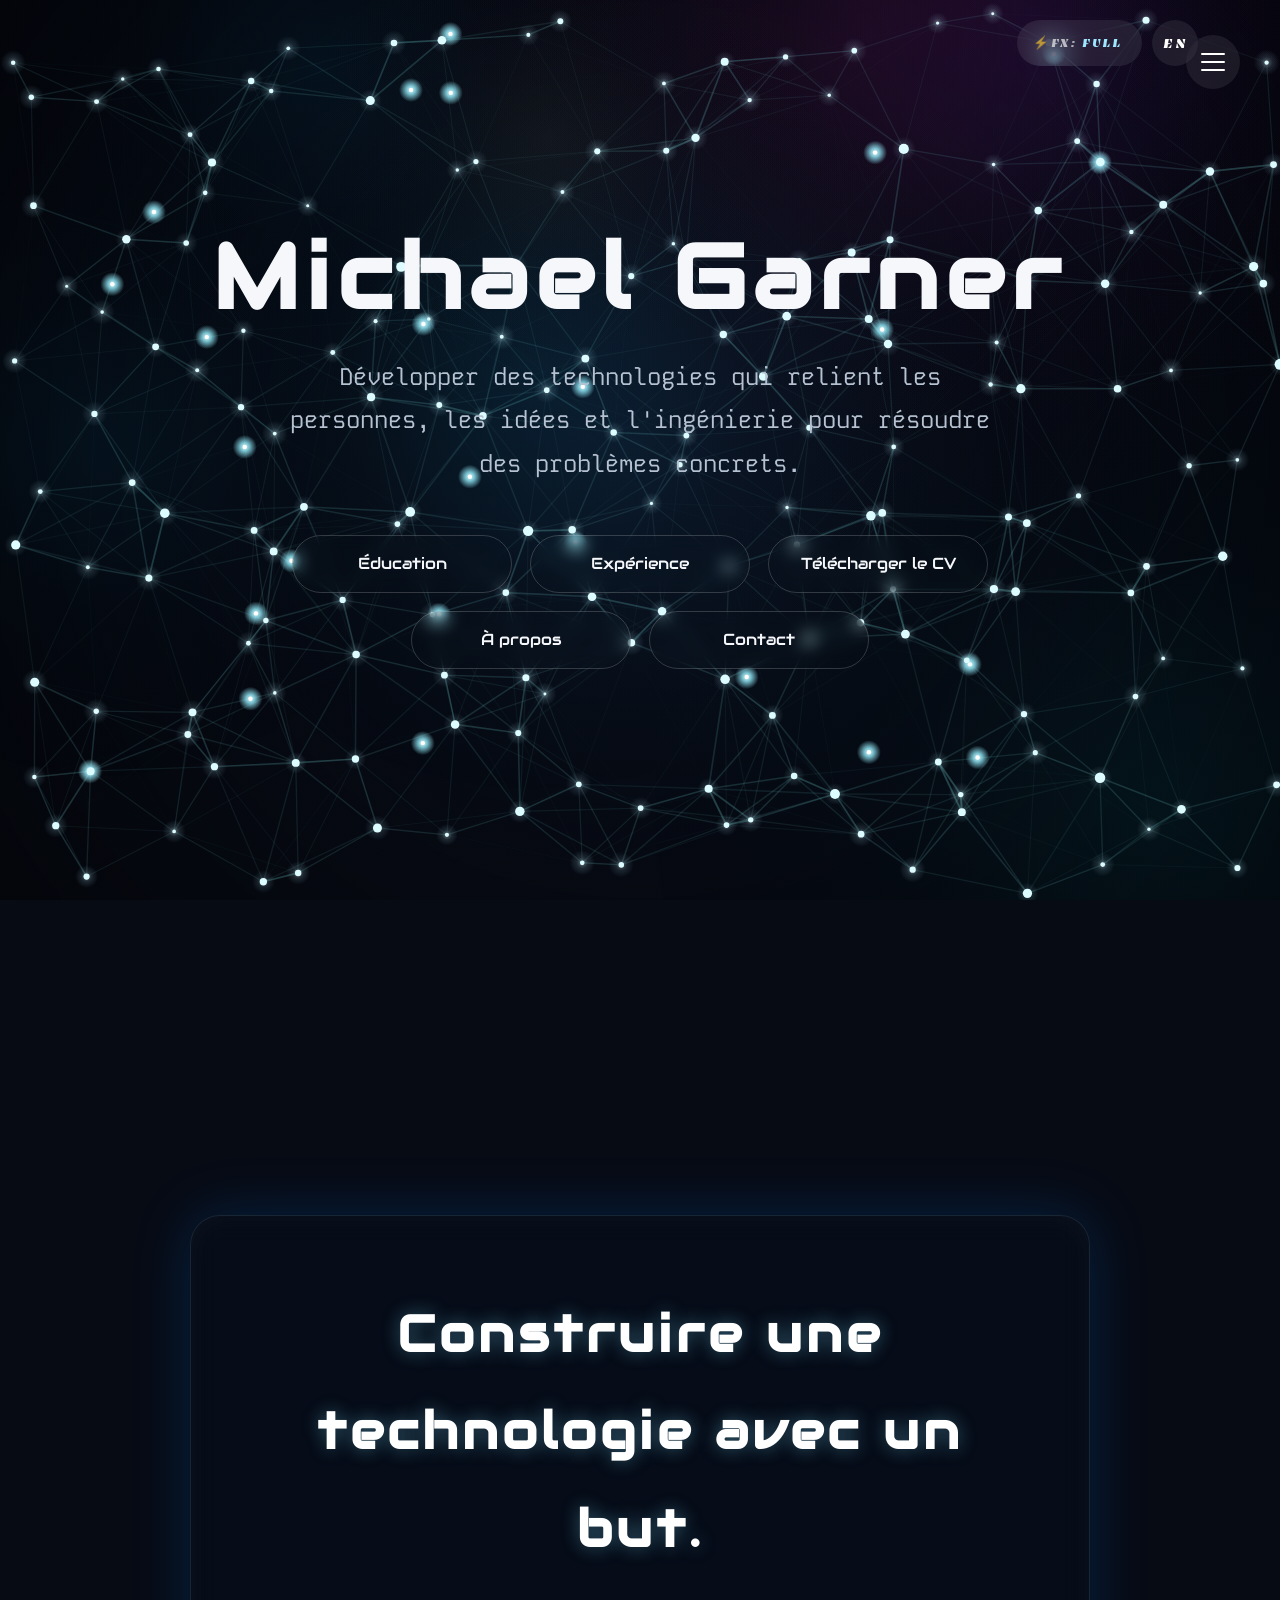
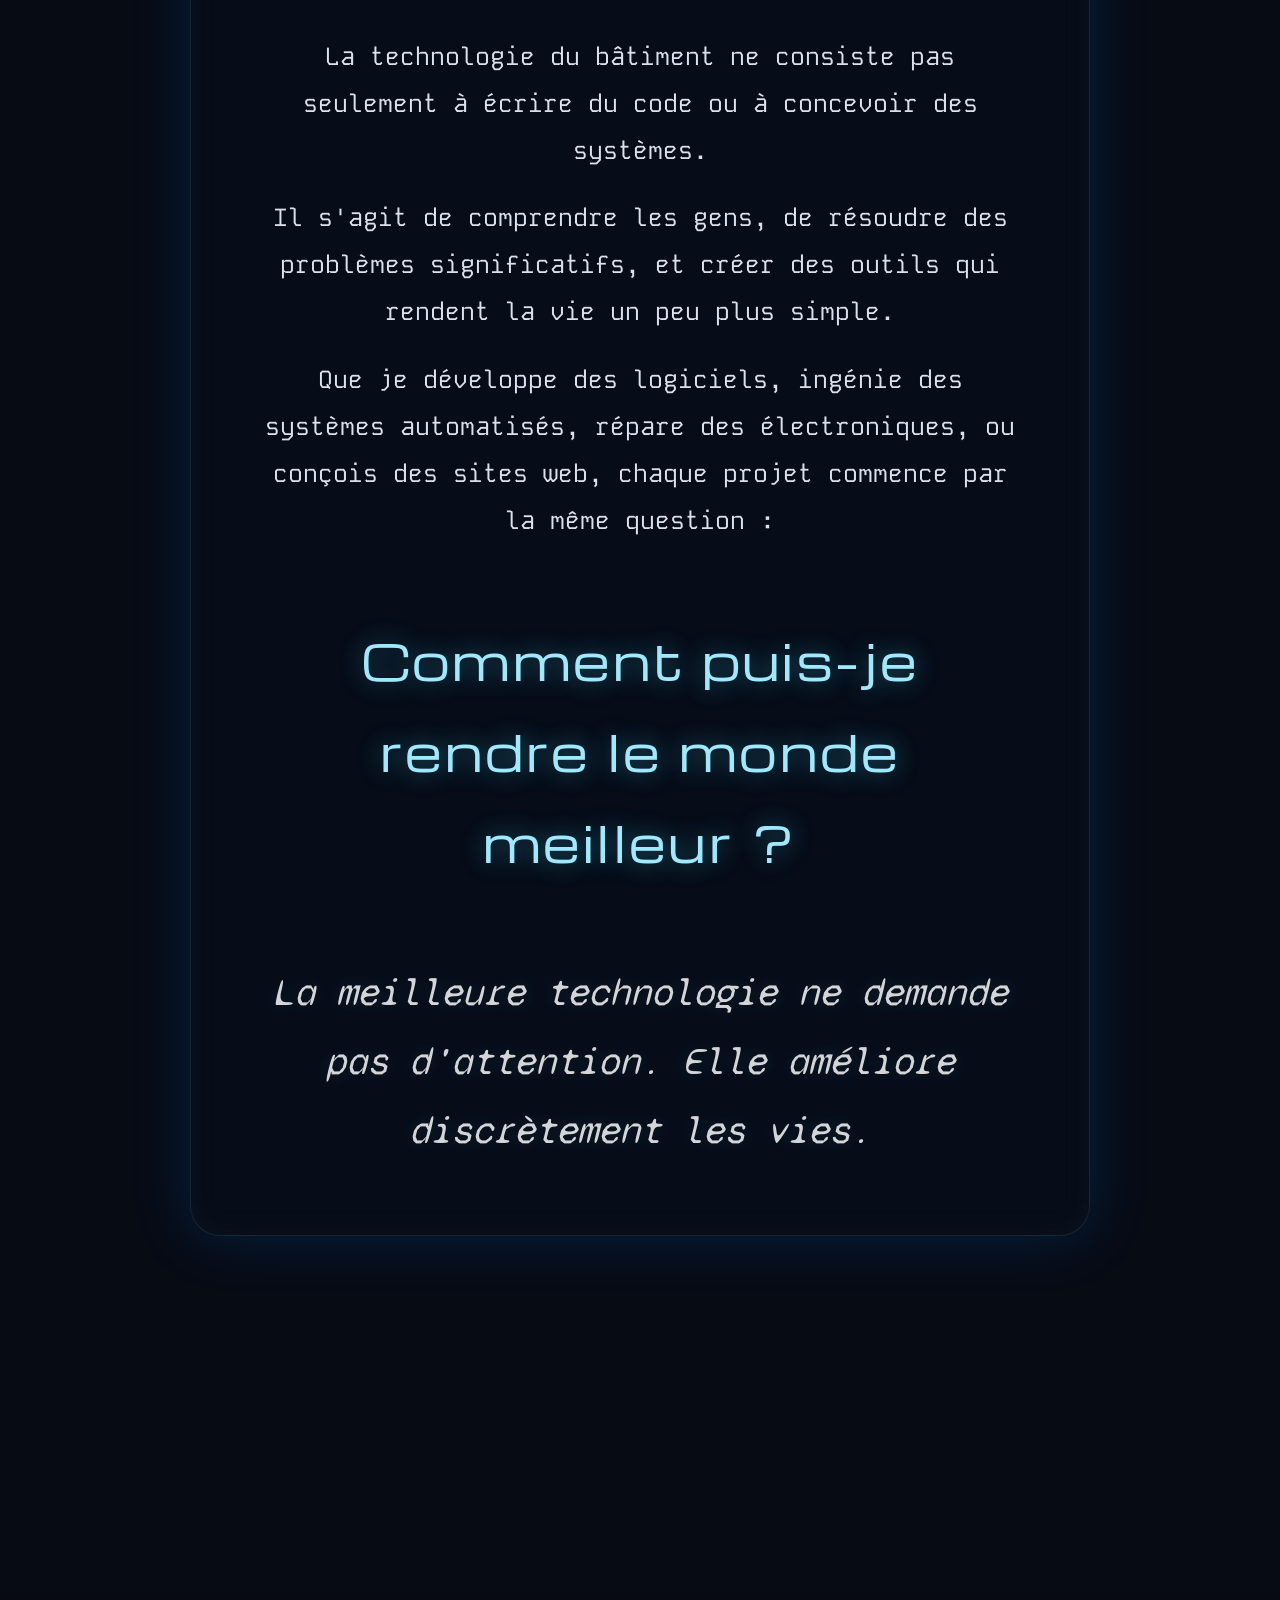
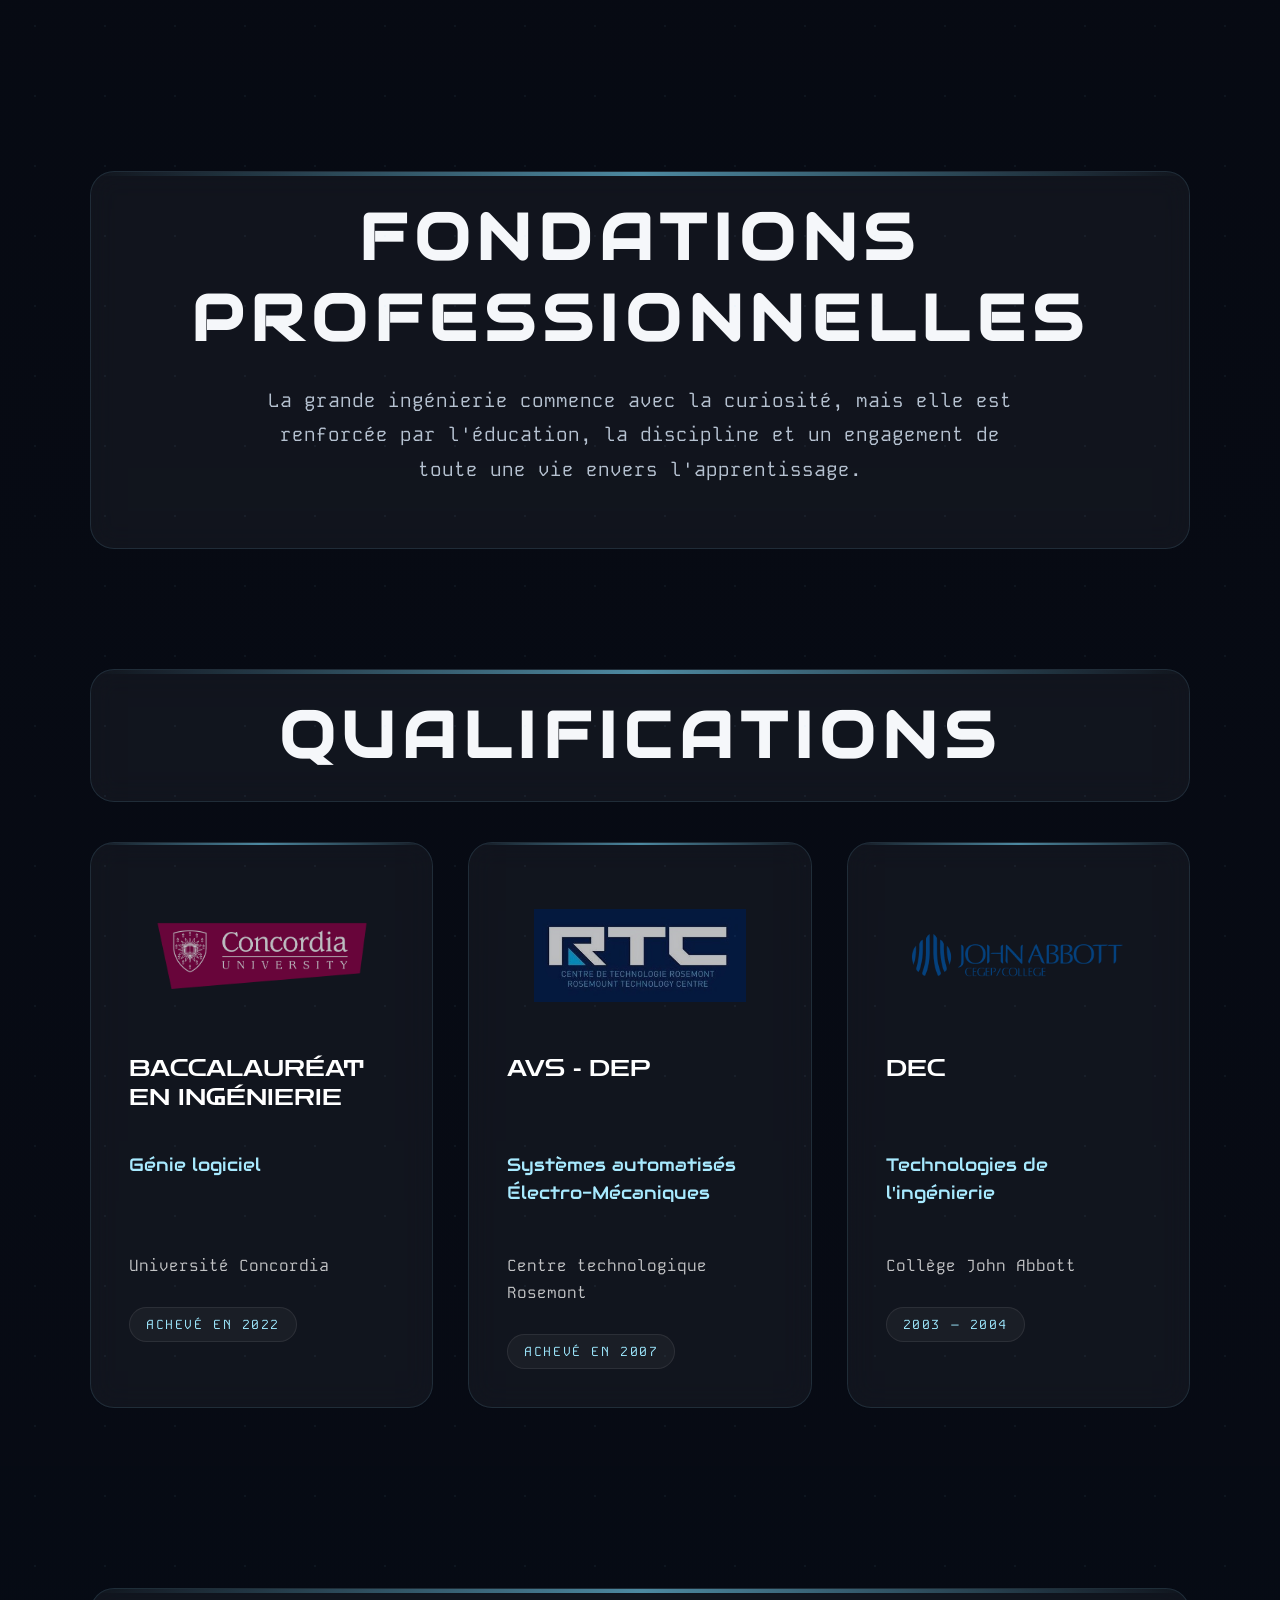
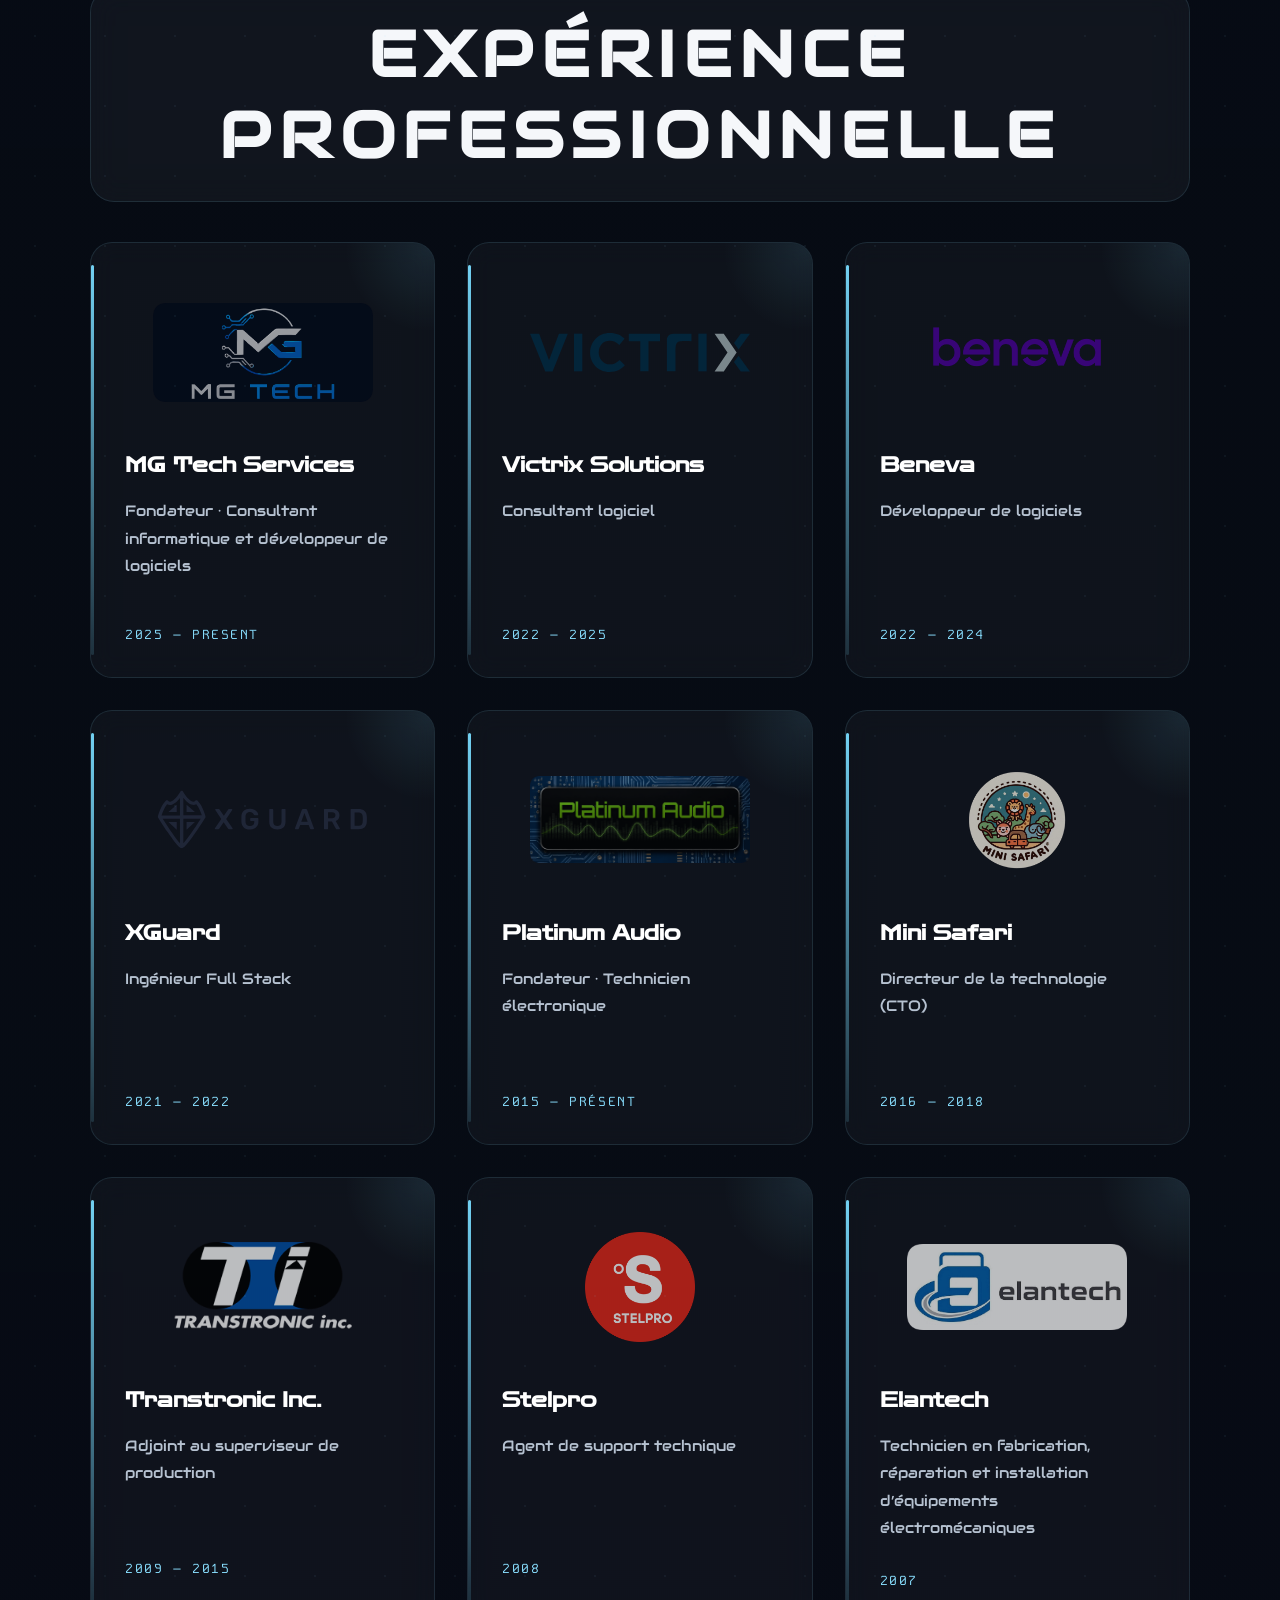
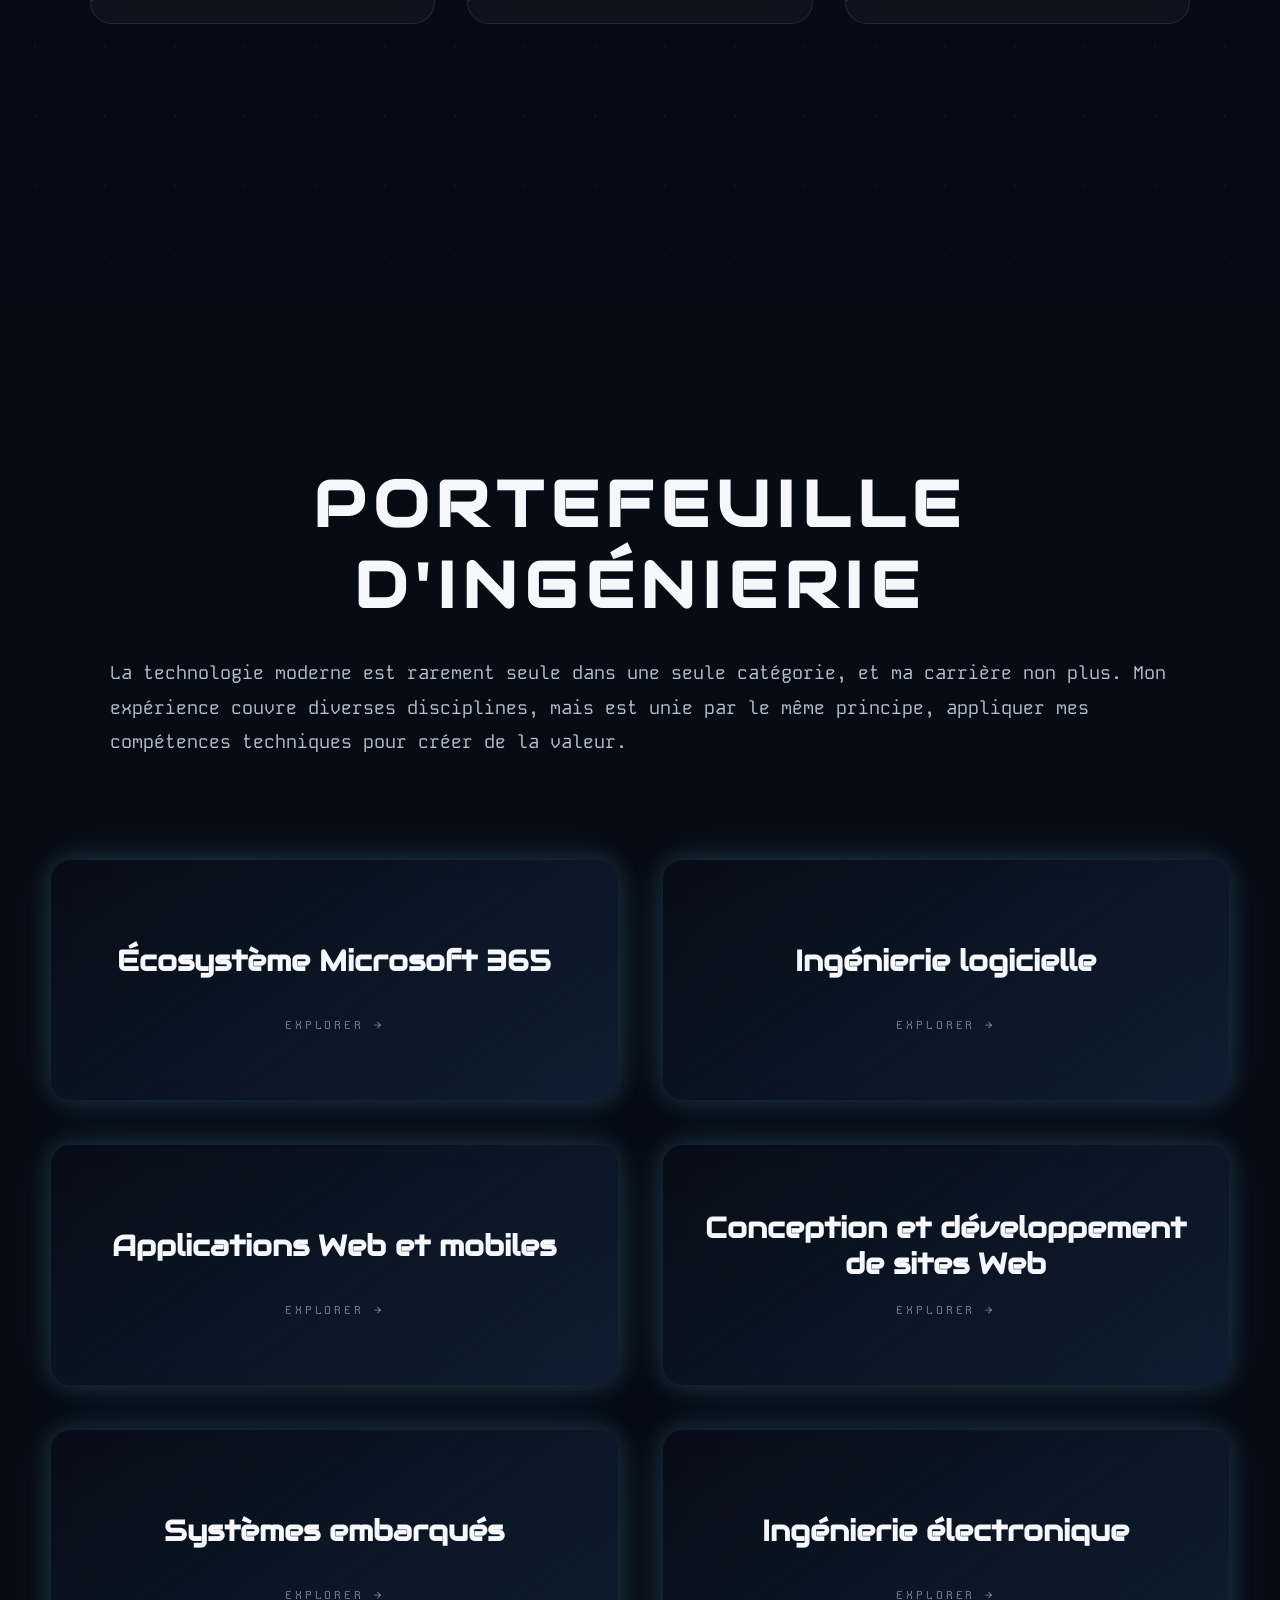
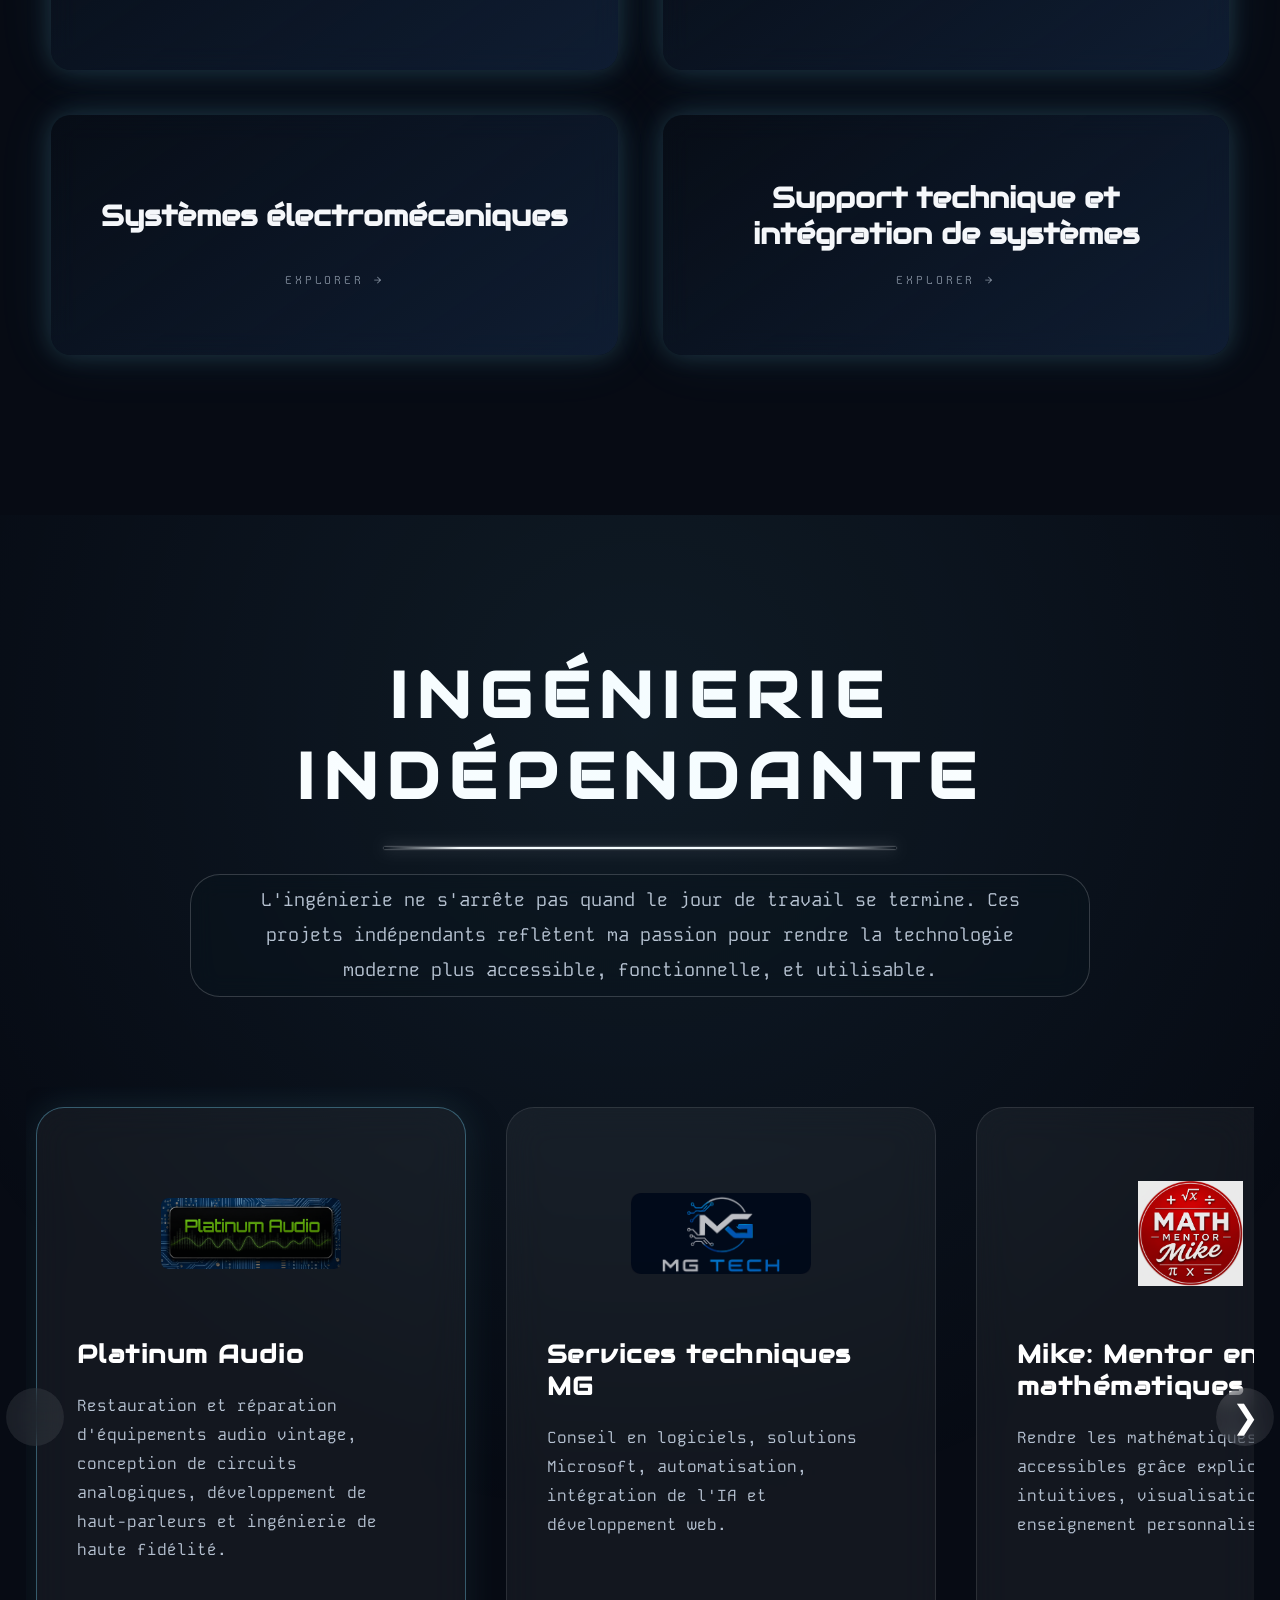
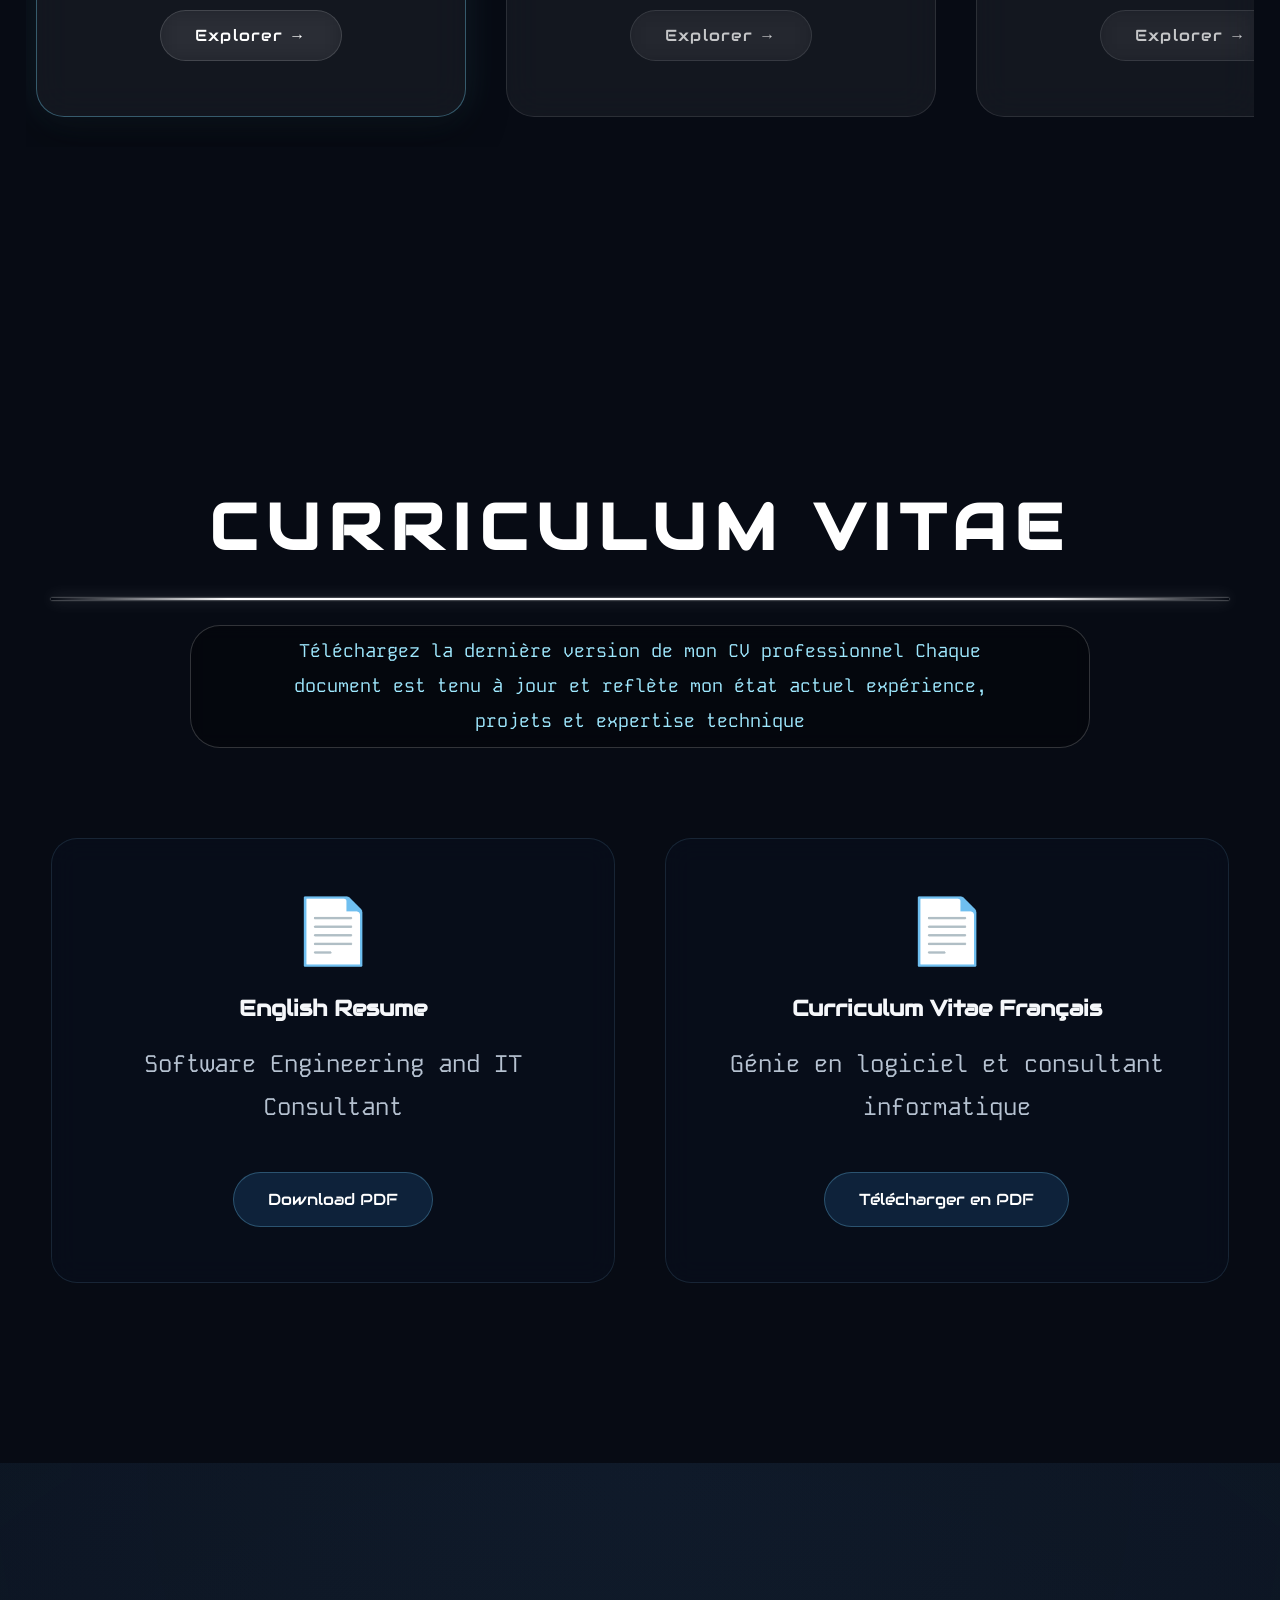
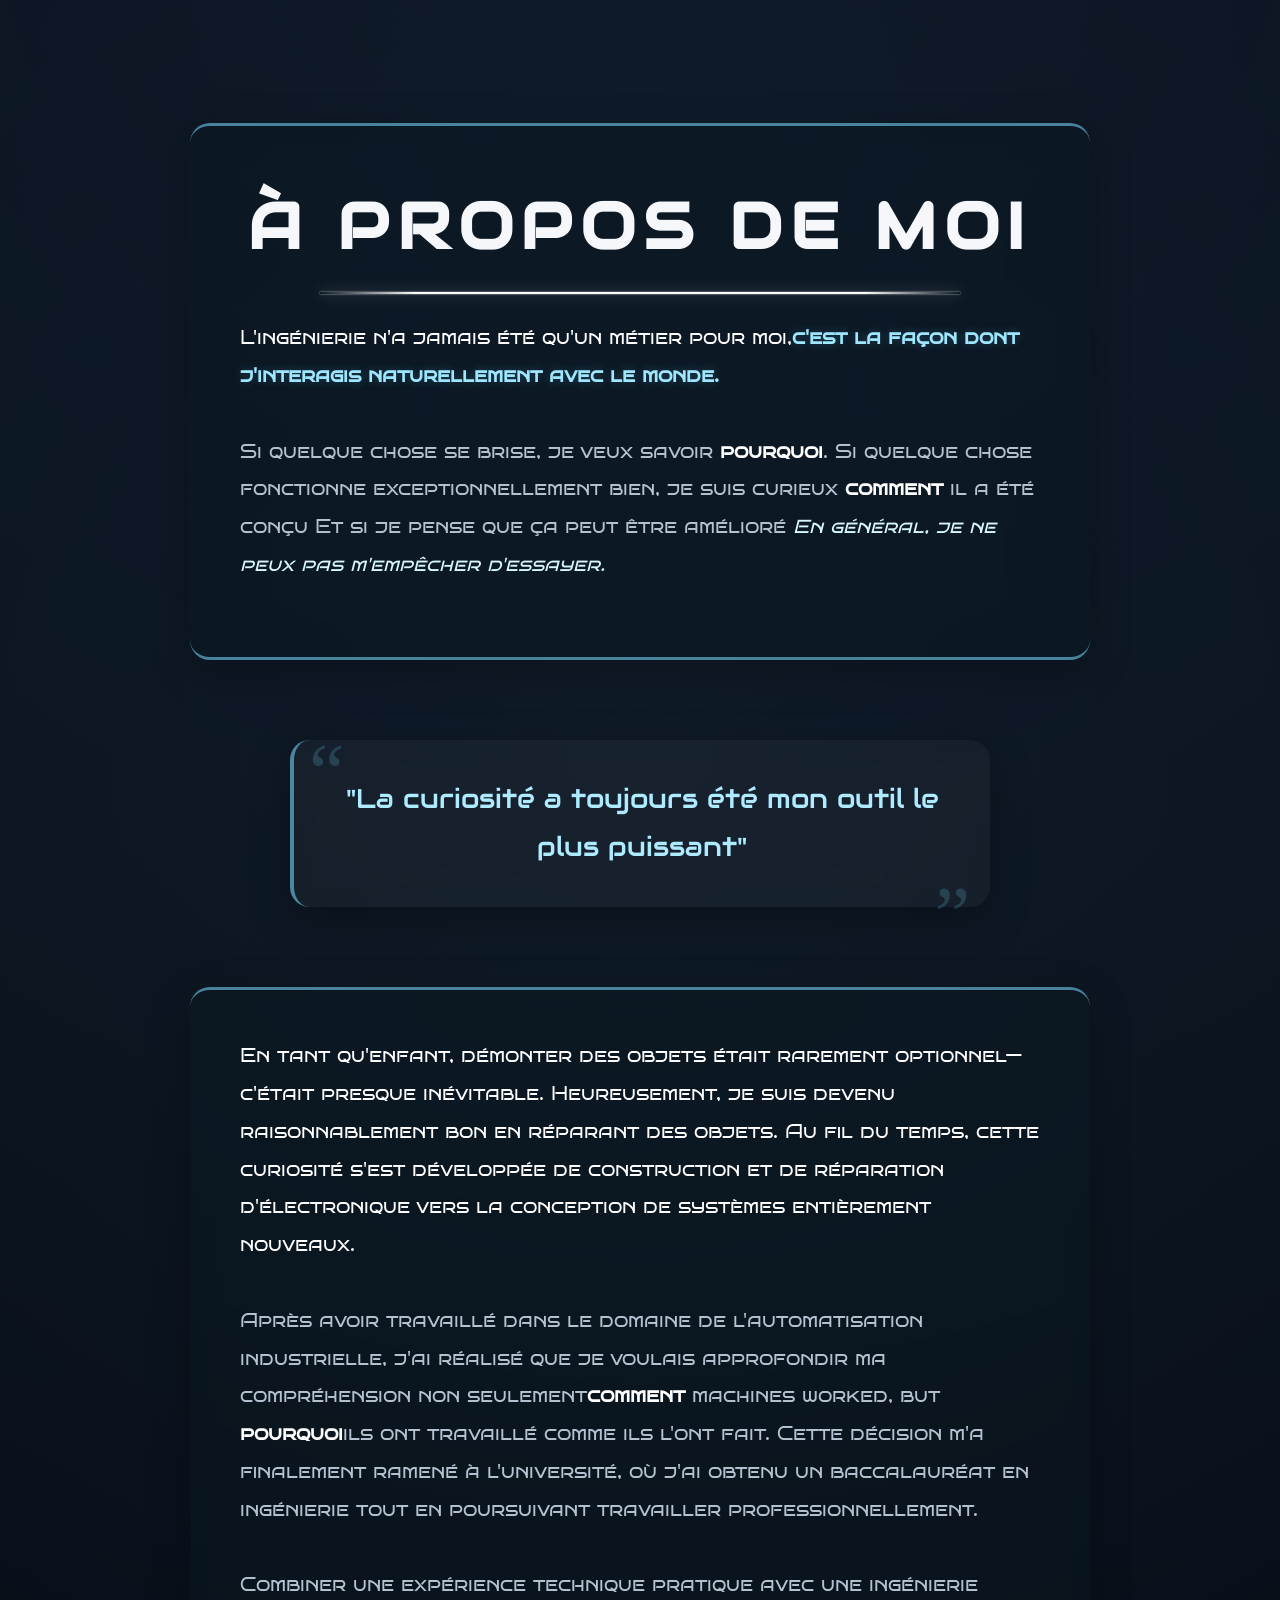
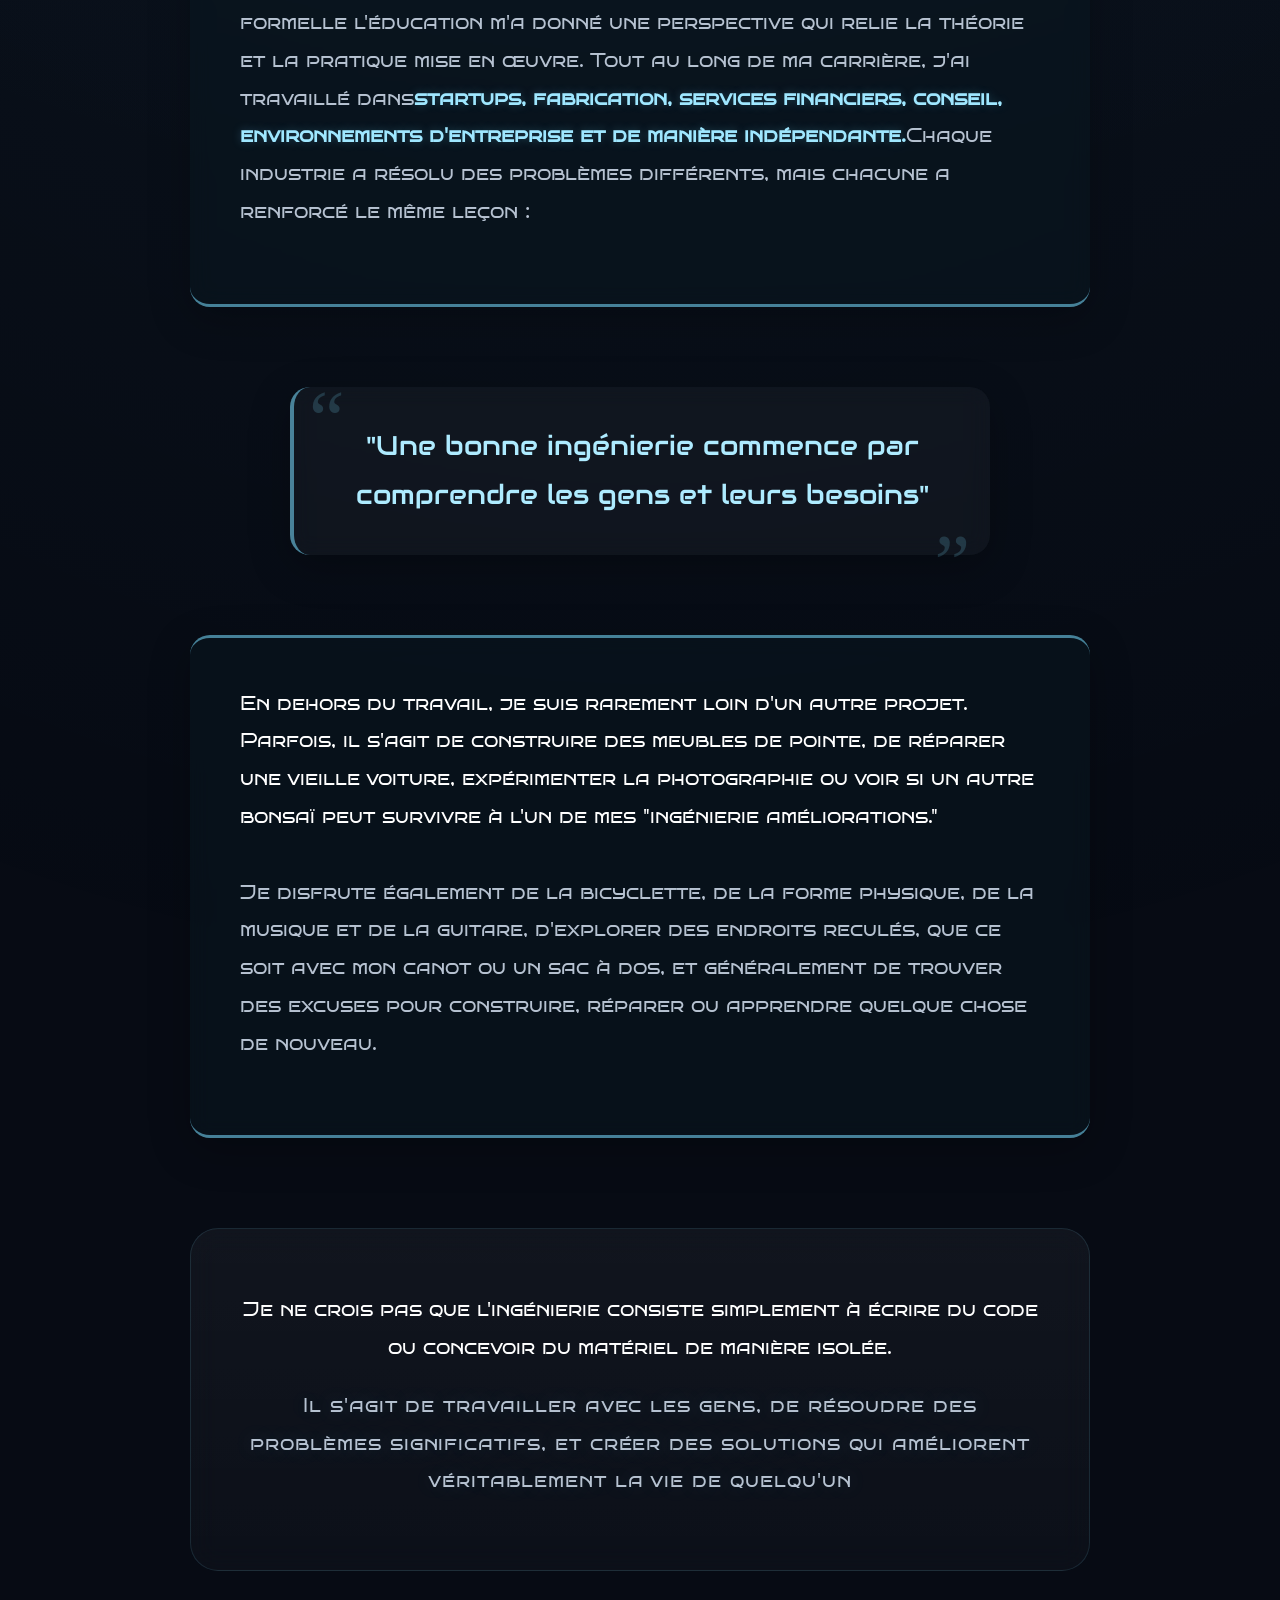
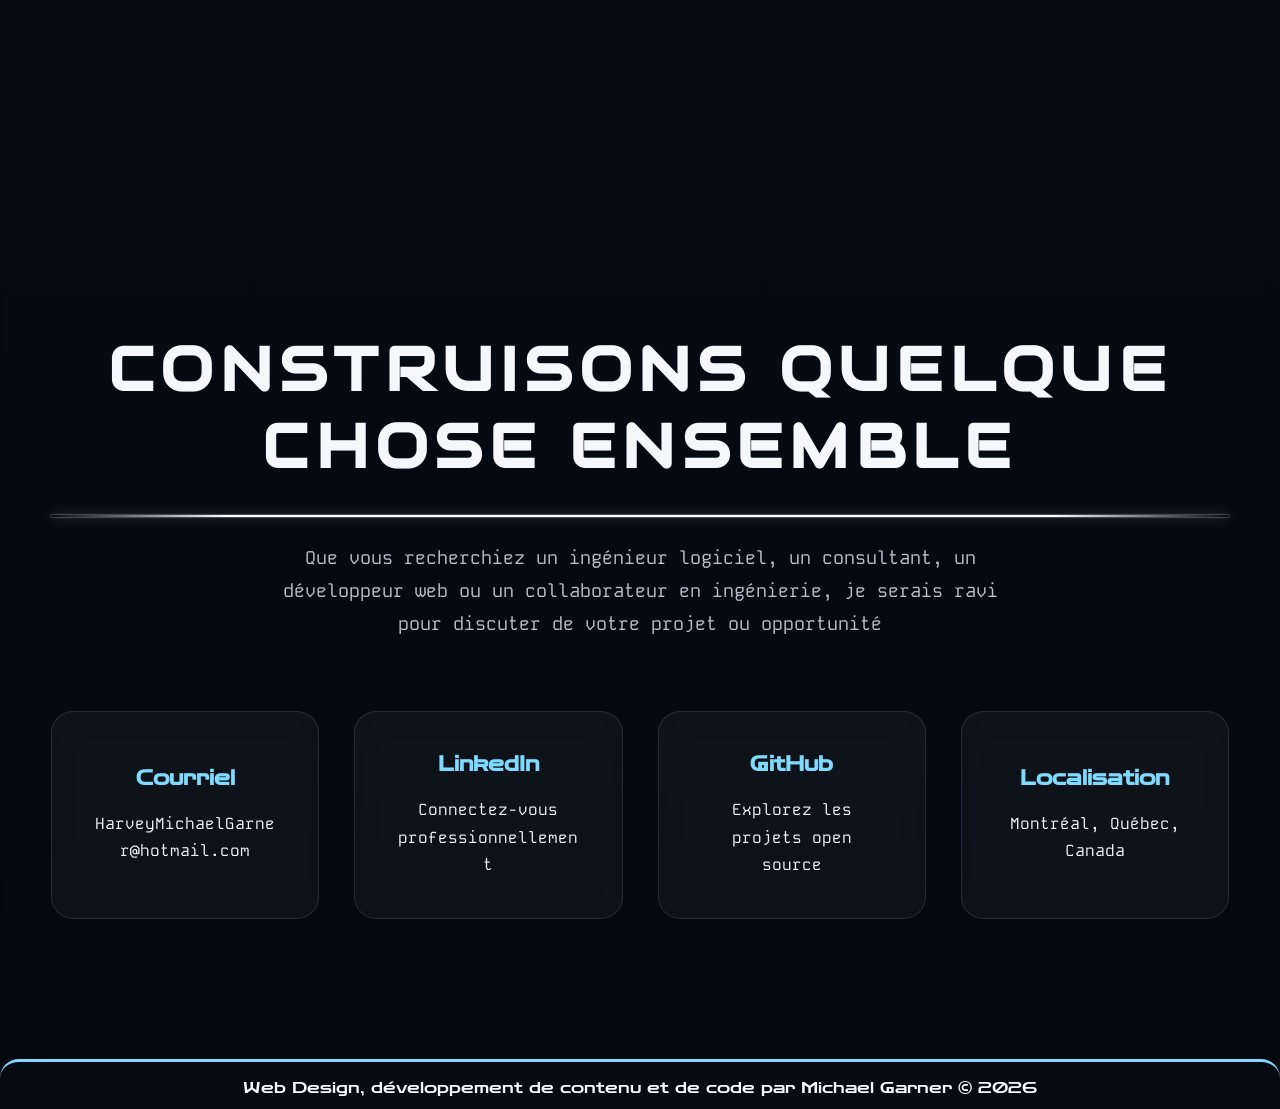
<file: indexFR.html>
<html lang="en">

<head>
    <title>Michael Garner Resume | Software Engineer &amp; Multi-Disciplinary Technologist</title>
    <meta content="width=device-width, initial-scale=1.0" name="viewport" />
    <link href="styles/content.css" rel="stylesheet" type="text/css" />
    <link href="styles/hero.css" rel="stylesheet" type="text/css" />
    <link rel="stylesheet" type="text/css" href="styles/hero_buttons.css">
    <link href="styles/navigation_menu.css" rel="stylesheet" type="text/css" />
    <link href="styles/introduction.css" rel="stylesheet" type="text/css" />
    <link href="styles/professional_foundations_sections.css" rel="stylesheet" type="text/css" />
    <link rel="stylesheet" type="text/css" href="styles/graph.css">
    <link href="styles/credentials.css" rel="stylesheet" type="text/css" />
    <link href="styles/work_xp.css" rel="stylesheet" type="text/css" />
    <link href="styles/logos.css" rel="stylesheet" type="text/css" />
    <link href="styles/projects.css" rel="stylesheet" type="text/css" />
    <link href="styles/freelance.css" rel="stylesheet" type="text/css" />
    <link href="styles/resume.css" rel="stylesheet" type="text/css" />
    <link href="styles/about.css" rel="stylesheet" type="text/css" />
    <link href="styles/contact.css" rel="stylesheet" type="text/css" />
    <link href="styles/project_viewer.css" rel="stylesheet" type="text/css" />
    <link href="styles/portfolio_animation.css" rel="stylesheet" type="text/css" />
    <!--
    <link rel="stylesheet" type="text/css" href="styles/honeycomb_animation.css">
    <link rel="stylesheet" type="text/css" href="styles/honeycomb_background.css">
    <link rel="stylesheet" type="text/css" href="styles/hex.css">
    -->
    <!-- Fonts -->
    <link href="https://fonts.googleapis.com" rel="preconnect" />
    <link crossorigin="" href="https://fonts.gstatic.com" rel="preconnect" />
    <link href="https://fonts.googleapis.com/css2?family=Audiowide&amp;display=swap" rel="stylesheet" />
    <link href="https://fonts.googleapis.com/css2?family=Anta&amp;display=swap" rel="stylesheet" />
    <link href="https://fonts.googleapis.com/css2?family=Zen+Dots&amp;display=swap" rel="stylesheet" />
    <link href="https://fonts.googleapis.com/css2?family=Bruno+Ace+SC&amp;display=swap" rel="stylesheet" />
    <link href="https://fonts.googleapis.com/css2?family=Syne+Mono&amp;display=swap" rel="stylesheet" />
    <link
        href="https://fonts.googleapis.com/css2?family=Emblema+One&amp;family=Kode+Mono:wght@400..700&amp;family=Michroma&amp;display=swap"
        rel="stylesheet" />
    <link href="https://mikeg3.github.io/ResumeV3.0/index.html" rel="canonical" />
    <!-- ==================================================
     BASIC META
=================================================== -->
    <meta charset="utf-8" />
    <meta content="width=device-width, initial-scale=1.0" name="viewport" />
    <meta content="Michael Garner" name="author" />
    <meta
        content="Michael Garner is a software engineer &amp; multi-disciplinary technologist specializing in Microsoft Power Platform, SharePoint, engineering design, automation, cloud computing, and custom software development in Montreal, Canada."
        name="description" />
    <meta
        content="Michael Garner, Software Engineer, Power Platform, Microsoft 365, SharePoint, Power Apps, Power Automate, Engineering Portfolio, Automation, Montreal, Quebec, Canada"
        name="keywords" />
    <meta content="index, follow" name="robots" />
    <meta content="#050816" name="theme-color" />
    <!-- ==================================================
     OPEN GRAPH - PREVIEW FOR SHARING SITE
=================================================== -->
    <meta content="website" property="og:type" />
    <meta content="Michael Garner | Software Engineer" property="og:title" />
    <meta
        content="Engineering thoughtful technology that connects people, ideas, and innovation through software development, automation, and modern engineering solutions."
        property="og:description" />
    <meta content="https://mikeg3.github.io/ResumeV3.0/index.html" property="og:url" />
    <meta content="https://mikeg3.github.io/ResumeV3.0/index.html/images/favicons/MG Favicon.png" property="og:image" />
    <!-- ==================================================
     TWITTER
=================================================== -->
    <meta content="summary_large_image" name="twitter:card" />
    <meta content="Michael Garner | Software Engineer" name="twitter:title" />
    <meta content="Engineering thoughtful technology through software, automation, and modern engineering design."
        name="twitter:description" />
    <meta content="https://mikeg3.github.io/ResumeV3.0/index.html/images/MG Favicon.png" name="twitter:image" />
    <!-- ==================================================
     FAVICON
=================================================== -->
    <link href="images/favicons/favicon-96x96.png" rel="icon" sizes="96x96" type="image/png" />
    <link href="images/favicons/favicon.svg" rel="icon" type="image/svg+xml" />
    <link href="images/favicons/favicon.ico" rel="shortcut icon" />
    <link href="images/favicons/apple-touch-icon.png" rel="apple-touch-icon" sizes="180x180" />
    <link href="images/favicons/site.webmanifest" rel="manifest" />
</head>

<body>
    <!-- ==================================================================
         Animated Background Canvas -  (Rendered entirely with JavaScript)
    ==================================================================== -->
    <canvas id="networkCanvas"></canvas>
    <!-- Animated Geometry Background -->
    <div id="geometryBackground"></div>
    <!-- ===============================================================================================
         Optional Background Effects -Additional layers that can later be animated independently
        ================================================================================================ -->
    <div id="backgroundGlow"></div>
    <div id="backgroundGradient"></div>
    <div id="noiseOverlay"></div>

    <!-- ENGLISH LANGUAGE LINK -->
    <a aria-label="English version" href="index.html" id="languageButton">
        EN
    </a>

        <!-- VISUAL EFFECTS BUTTON -->
    <button id="effectsButton" aria-label="Visual Effects Mode" title="Visual Effects">

        <span class="effectsLabel">
            ⚡FX:
        </span>

        <span id="effectsMode">
            FULL
        </span>

    </button>


    <!-- BURGER MENU FOR NAVIGATION -->
    <button aria-label="Open navigation" id="menuButton">
        <span></span>
        <span></span>
        <span></span>
    </button>


    <!-- ==========================================
                NAVIGATION MENU LINKS
        =========================================== -->
    <nav id="menuOverlay">
        <a href="#hero">Accueil</a>
        <a href="#credentials">Qualifications</a>
        <a href="#experience">Expérience professionnelle</a>
        <a href="#projects">Portfolio d'ingénierie</a>
        <a href="#resume">Télécharger le CV</a>
        <a href="#about">À propos</a>
        <a href="#contact">Contact</a>
        <div class="menu-divider-line"></div>
        <a href="https://www.linkedin.com/in/michael-garner-08a668181/">LinkedIn</a>
        <a href="https://github.com/MikeG3">GitHub</a>
    </nav>


    <!-- ==========================================================
     HERO EXPERIENCE
      =========================================================== -->
    <header data-scene="hero" id="hero">
        <!-- ==========================================
         Hero Content
        =========================================== -->
        <section class="fadeSection" id="heroContent">
            <!-- Main Identity -->
            <h1 class="fadeSection" id="heroTitle">Michael Garner</h1>
            <!-- Short Mission Statement -->
            <p class="fadeSection" id="heroStatement">
                Développer des technologies qui relient les personnes, les idées et l'ingénierie
                pour résoudre des problèmes concrets.
            </p>
            
             <div id="heroButtons">
                <a href="#credentials" class="primaryButton">
                    Éducation
                </a>
                <a href="#experience" class="primaryButton">
                    Expérience
                </a>
                <a href="#resume" class="primaryButton">
                    Télécharger le CV
                </a>
                <a href="#about" class="primaryButton">
                    À propos
                </a>
                <a href="#contact" class="primaryButton">
                    Contact
                </a>
            </div>

        </section>
    </header>
    <div class="empty-space"></div>
    <!-- ==========================================================
            MAIN CONTENT
    =========================================================== -->
    <main>
        <!--==================================================
             INTRODUCTION
        ===================================================-->
        <section data-scene="hero" id="introduction">
            <div id="introductionContent">
                <h2 class="fadeSection" id="introductionHeading">Construire une technologie avec un but.</h2>
                <p class="fadeSection">La technologie du bâtiment ne consiste pas seulement à écrire du code ou à
                    concevoir des systèmes.</p>
                <p class="fadeSection">Il s'agit de comprendre les gens, de résoudre des problèmes significatifs,
                    et créer des outils qui rendent la vie un peu plus simple.</p>
                <p class="fadeSection">
                    Que je développe des logiciels, ingénie des systèmes automatisés,
                    répare des électroniques, ou conçois des sites web, chaque projet
                    commence par la même question :
                </p>
                <p class="question fadeSection">Comment puis-je rendre le monde meilleur ?</p>
                <blockquote class="fadeSection" id="introductionBlockquote">
                    La meilleure technologie ne demande pas d'attention.
                    Elle améliore discrètement les vies.
                </blockquote>
            </div>
        </section>
        <div class="empty-space"></div>
        
        <!--==================================================
    PROFESSIONAL FOUNDATION - WORK XP & CREDENTIALS
===================================================-->
        <section data-scene="foundation" id="professionalFoundation">
            <div class="professionalFoundationContent">
                <div class="contentWidth">
                    <div class="section-intro main-intro" data-scene="intro">
                        <h2 class="foundationHeading">Fondations professionnelles</h2>
                        <p class="foundationSubtitle">
                            La grande ingénierie commence avec la curiosité,
                            mais elle est renforcée par l'éducation,
                            la discipline et un engagement de toute une vie envers l'apprentissage.
                        </p>
                    </div>

                    <!--==================================================
            EDUCATION
        ===================================================-->
                    <div class="section-intro" data-scene="credentials">
                        <h2 class="foundationHeading">
                            Qualifications
                        </h2>
                    </div>


                    <section id="credentials">
                        <div id="credentialsGrid">
                            <!--==================================================
                    Bachelor
                ===================================================-->
                            <article class="credentialCard">
                                <a class="credentialLogo" href="https://www.concordia.ca/" target="_blank"
                                    aria-label="Visit Concordia University">

                                    <img src="images/logos/concordialogoA.png" alt="Concordia University Logo">

                                </a>
                                <h3>
                                    BACCALAURÉAT EN INGÉNIERIE
                                </h3>
                                <p class="credentialProgram">
                                    Génie logiciel
                                </p>
                                <p class="credentialSchool">
                                    Université Concordia
                                </p>
                                <span class="credentialYear">
                                    Achevé en 2022
                                </span>
                            </article>

                            <!--==================================================
                    DEP
                ===================================================-->
                            <article class="credentialCard">
                                <a class="credentialLogo" href="https://www.rosemount-technology.qc.ca/" target="_blank"
                                    aria-label="Visit Rosemont Technology Center">
                                    <img src="images/logos/rtcLogo3.jpg" alt="Rosemont Technology Center Logo">
                                </a>
                                <h3>
                                    AVS - DEP
                                </h3>
                                <p class="credentialProgram">
                                    Systèmes automatisés Électro-Mécaniques
                                </p>
                                <p class="credentialSchool">
                                    Centre technologique Rosemont
                                </p>
                                <span class="credentialYear">
                                    Achevé en 2007
                                </span>
                            </article>
                            <!--==================================================
                    DEC
                ===================================================-->
                            <article class="credentialCard">
                                <a class="credentialLogo" href="https://johnabbott.qc.ca/" target="_blank"
                                    aria-label="Visit John Abbott College">
                                    <img src="images/logos/JACLogo.png" alt="John Abbott College Logo">
                                </a>
                                <h3>
                                    DEC
                                </h3>
                                <p class="credentialProgram">
                                    Technologies de l'ingénierie
                                </p>
                                <p class="credentialSchool">
                                    Collège John Abbott
                                </p>
                                <span class="credentialYear">
                                    2003 – 2004
                                </span>
                            </article>

                        </div>
                    </section>


                </div>



            </div>

            <!--==================================================
    PROFESSIONAL EXPERIENCE
===================================================-->
            <section id="experience">
                <div class="contentWidth">
                    <div class="section-intro">
                        <h2 class="foundationHeading">
                            Expérience professionnelle
                        </h2>
                    </div>
                    <div id="experienceGrid">
                        <article class="experienceCard">
                            <a aria-label="Visit MG Tech - IT Consulting and Software Developpment"
                                class="credentialLogo" href="MGTech.html" target="_blank">
                                <img alt="MG Tech Logo" class="rectLogo" src="images/logos/MGTechLogo.png" />
                            </a>
                            <h3>MG Tech Services</h3>
                            <p>Fondateur · Consultant informatique et développeur de logiciels</p>
                            <span>2025 – Present</span>
                        </article>
                        <article class="experienceCard">
                            <a aria-label="Visit Victrix IT Solutions Inc." class="credentialLogo"
                                href="https://www.victrix.ca/en/" target="_blank">
                                <img alt="Victrix Logo" src="images/logos/VictrixLogo.SVG" />
                            </a>
                            <h3>Victrix Solutions</h3>
                            <p>Consultant logiciel</p>
                            <span>2022 – 2025</span>
                        </article>
                        <article class="experienceCard">
                            <a aria-label="Visit Beneva Insurance" class="credentialLogo"
                                href="https://www.beneva.ca/en" target="_blank">
                                <img alt="Beneva Logo" src="images/logos/beneva.png" />
                            </a>
                            <h3>Beneva</h3>
                            <p>Développeur de logiciels</p>
                            <span>2022 – 2024</span>
                        </article>
                        <article class="experienceCard">
                            <a aria-label="Visit X Guard Security" class="credentialLogo" href="https://www.xguard.ca/"
                                target="_blank">
                                <img alt="X Guard Logo" src="images/logos/xguardlogo.svg" />
                            </a>
                            <h3>XGuard</h3>
                            <p>Ingénieur Full Stack</p>
                            <span>2021 – 2022</span>
                        </article>
                        <article class="experienceCard">
                            <a aria-label="Visit Platinum Audio Labs Montreal" class="credentialLogo"
                                href="https://mikeg3.github.io/PlatinumAudio/" target="_blank">
                                <img alt="Platinum Audio Logo" class="rectLogo"
                                    src="images/logos/PlatinumAudioLogo2.png" />
                            </a>
                            <h3>Platinum Audio</h3>
                            <p>Fondateur · Technicien électronique</p>
                            <span>2015 – Présent</span>
                        </article>
                        <article class="experienceCard">
                            <a aria-label="Visit Stuffy Rider Motorized Plush Toys which acquired Mini Safari"
                                class="credentialLogo" href="https://stuffyrider.com/" target="_blank">
                                <img alt="Mini Safari Logo" class="circleLogo" src="images/logos/minisafarilogo.png" />
                            </a>
                            <h3>Mini Safari</h3>
                            <p>Directeur de la technologie (CTO)</p>
                            <span>2016 – 2018</span>
                        </article>
                        <article class="experienceCard">
                            <a aria-label="Visit Ekyrail" class="credentialLogo" href="https://www.ekyrail.com/en"
                                target="_blank">
                                <img alt="Transtronic Logo" class="tilogo" src="images/logos/TranstronicLogo.png" />
                            </a>
                            <h3>Transtronic Inc.</h3>
                            <p>Adjoint au superviseur de production</p>
                            <span>2009 – 2015</span>
                        </article>
                        <article class="experienceCard">
                            <a aria-label="Visit Stelpro" class="credentialLogo" href="https://www.stelpro.com/"
                                target="_blank">
                                <img alt="Stelpro Logo" class="circleLogo" src="images/logos/stelprologoc.png" />
                            </a>
                            <h3>Stelpro</h3>
                            <p>Agent de support technique</p>
                            <span>2008</span>
                        </article>
                        <article class="experienceCard" data-scene="end-of-work-XP">
                            <a class="credentialLogo">
                                <img alt="Elantech Logo" class="rectLogo" src="images/logos/ElantechLogo.png" />
                            </a>
                            <h3>Elantech</h3>
                            <p>Technicien en fabrication, réparation et installation d’équipements électromécaniques</p>
                            <span>2007</span>
                        </article>
                    </div>
                </div>
            </section>
            </div> <!-- CONTENT WITH ANIMATED CUBES -->
        </section>
        <!--==================================================
            ENGINEERING PORTFOLIO
===================================================-->
        <!--==================================================
    ENGINEERING SCENE
===================================================-->
        <section data-scene="projects" id="projects">
            <div id="engineeringScene">
                <canvas id="engineeringCanvas"></canvas>
            </div>
            <div class="projectsContent">
                <h2 class="sectionTitle">Portefeuille d'ingénierie</h2>
                <p class="sectionIntro">La technologie moderne est rarement seule dans une seule catégorie, et ma
                    carrière non plus.
                    Mon expérience couvre diverses disciplines, mais est unie par le même principe,
                    appliquer mes compétences techniques pour créer de la valeur.</p>
                <div id="projectGrid">
                    <!--==================================================
    MICROSOFT ECOSYSTEM
===================================================-->
                    <article class="projectCard" data-project="microsoft">
                        <div class="projectImage">
                            <h3>
                                Écosystème Microsoft 365
                            </h3>
                            <p class="projectHint">
                                Explorer →
                            </p>
                        </div>
                        <div class="projectDetails">
                            <div class="projectBody">
                                <p>Solutions logicielles d'entreprise développées à l'aide de Microsoft
                                    plateforme cloud, outils d'automatisation et technologies d'IA.</p>
                                <ul class="projectList">
                                    <li>Automatisation d'entreprise à l'aide de Microsoft Power Platform</li>
                                    <li>Développement de sites Share Point personnalisés</li>
                                    <li>Scripts PowerShell pour l'automatisation et l'intégrité des données</li>
                                    <li>Solutions de workflow avec Power Apps et Power Automate</li>
                                    <li>Développement de chatbot IA avec Microsoft Copilot Studio.</li>
                                    <li>Architecture de données et outils de collaboration</li>
                                </ul>
                                <div class="technologyTags">
                                    <span>Microsoft 365</span>
                                    <span>PowerShell</span>
                                    <span>SharePoint en ligne</span>
                                    <span>SPFx</span>
                                    <span>Power Platform</span>
                                    <span>Power Apps</span>
                                    <span>APower Automate</span>
                                    <span>Power BI</span>
                                    <span>Power Virtual Agents</span>
                                    <span>Copilot Studio</span>
                                    <span>Azure</span>
                                    <span>Dataverse</span>
                                    <span>C#</span>
                                    <span>.NET</span>
                                    <span>ShareGate</span>
                                </div>
                            </div>
                        </div>
                    </article>
                    <article class="projectCard" data-project="software">
                        <div class="projectImage">
                            <h3>
                                Ingénierie logicielle
                            </h3>
                            <p class="projectHint">
                                Explorer →
                            </p>
                        </div>
                        <div class="projectDetails">
                            <div class="projectBody">
                                <p>Construire des algorithmes efficaces, créer des outils de programmation,
                                    et développer des systèmes qui transforment les informations en résultats
                                    significatifs.
                                    Ces projets mettent l'accent sur la résolution de problèmes, l'architecture et les
                                    logiciels propres.
                                    conception.</p>
                                <ul class="projectList">
                                    <li><a href="https://github.com/MikeG3/COMP-479-Project-3-Webcrawl-and-Indexer">
                                            Web crawler et web scraper</a></li>
                                    <li><a
                                            href="https://github.com/MikeG3/BM25-Search/tree/master/COMP%20479%20Project%202%20BM25%20Search/src">Informations
                                            recherche et indexeur de données</a></li>
                                    <li><a
                                            href="https://github.com/MikeG3/COMP-442-COMPILER-DESIGN-FINAL-PROJECT-V1/tree/master/SOEN442_Compiler_V1.0">Avant
                                            compilateur final - langage POO personnalisé</a></li>
                                    <li><a href="https://github.com/MikeG3/Client-Server-IRC">
                                            Système chat IRC
                                        </a>
                                    </li>
                                    <li>Système de comptabilité et de gestion des dossiers d'entreprise</li>
                                    <li>Conception de base de données SQL et journalisation des activités</li>
                                </ul>
                                <div class="technologyTags">
                                    <span>Java</span>
                                    <span>JSoup</span>
                                    <span>Python</span>
                                    <span>C</span>
                                    <span>C++</span>
                                    <span>Assemblée</span>
                                    <span>SQL</span>
                                    <span>kfG</span>
                                    <span>Programmation des sockets</span>
                                    <span>Multithreading</span>
                                </div>
                            </div>
                        </div>
                    </article>
                    <article class="projectCard" data-project="apps">
                        <div class="projectImage">
                            <h3>Applications Web et mobiles</h3>
                            <p class="projectHint">Explorer →</p>
                        </div>
                        <div class="projectDetails">
                            <div class="projectBody">
                                <p>
                                    Conception et développement d'applications logicielles pour le web et mobile
                                    plates-formes
                                </p>
                                <ul class="projectList">
                                    <li>Développement de systèmes full-stack web, mobiles et embarqués</li>
                                    <li><a href="https://github.com/abirshah/fullStack-Developer">Vidéo
                                            surveillance
                                            application avec détection d'objets IA
                                        </a></li>
                                    <li><a href="https://mikeg3.github.io/Microphone-Spectrum-Analyzer/">Audio
                                            Fréquence
                                            Analyseur de spectre</a></li>
                                    <li><a href="https://github.com/MikeG3/CONPASS">
                                            Carte interactive mobile
                                            application
                                        </a></li>
                                    <li><a href="https://github.com/christopherdufort/PythonDjangoBookStore">
                                            Application Web orientée client pour l'inventaire et les stocks
                                        </a></li>
                                </ul>
                                <div class="technologyTags">
                                    <span>Flask</span>
                                    <span>Django</span>
                                    <span>React</span>
                                    <span>React Native</span>
                                    <span>Flutter</span>
                                    <span>Expo</span>
                                    <span>Python</span>
                                    <span>Raspberry Pi</span>
                                    <span>Linux</span>
                                    <span>HTML</span>
                                    <span>CSS</span>
                                    <span>SQL</span>
                                    <span>mySQL</span>
                                    <span>NumPy</span>
                                    <span>PyTorch</span>
                                    <span>OpenCV</span>
                                    <span>Yolov4</span>
                                </div>
                            </div>
                        </div>
                    </article>
                    <article class="projectCard" data-project="web">
                        <div class="projectImage">
                            <h3>
                                Conception et développement de sites Web
                            </h3>
                            <p class="projectHint">
                                Explorer →
                            </p>
                        </div>
                        <div class="projectDetails">
                            <div class="projectBody">
                                <p>
                                    Sites web interactifs et applications web construits en utilisant
                                    les technologies frontend modernes, la conception responsive,
                                    les pratiques SEO et l'analyse.
                                </p>
                                <ul class="projectList">
                                    <li><a href="https://mikeg3.github.io/Paddles/">Where The Water Leads</a>
                                    </li>
                                    <li><a href="https://mikeg3.github.io/AlloMoving/">Allo Moving</a></li>
                                    <li><a href="https://mikeg3.github.io/PlatinumAudio/">Platinum Audio</a>
                                    </li>
                                    <li><a href="https://ProMotionMArine.com">Pro Motion Marine</a></li>
                                    <li><a href="https://mikeg3.github.io/ResumeV3.0">Michael Garner Engineering
                                            Portfolio</a></li>
                                </ul>
                                <div class="technologyTags">
                                    <span>HTML5</span>
                                    <span>CSS3</span>
                                    <span>JavaScript</span>
                                    <span>PHP</span>
                                    <span>SQL</span>
                                    <span>SEO</span>
                                    <span>Analytics</span>
                                    <span>DNS</span>
                                </div>
                            </div>
                        </div>
                    </article>
                    <article class="projectCard" data-project="embedded">
                        <div class="projectImage">
                            <h3>
                                Systèmes embarqués
                            </h3>
                            <p class="projectHint">
                                Explorer →
                            </p>
                        </div>
                        <div class="projectDetails">
                            <div class="projectBody">
                                <p>
                                    Intégrer des logiciels à du matériel intelligent pour créer des
                                    systèmes du monde réel Ces projets combinent des capteurs, des contrôleurs,
                                    mise en réseau et informatique embarquée pour automatiser les appareils physiques
                                </p>
                                <ul class="projectList">
                                    <li>Système de contrôle d'accès intelligent basé sur l'IA</li>
                                    <li>Raspberry Pi automatisation et contrôle GPIO</li>
                                    <li>Automatisation du backend et du système d'exploitation</li>
                                    <li>Mise en réseau et contrôle des appareils en temps réel</li>
                                    <li>Vision par ordinateur avec détection d'objets en temps réel</li>
                                    <li>Migration de firmware industriel et utilitaires embarqués</li>
                                    <li>Systèmes d'automatisation et de contrôle industriels</li>
                                </ul>
                                <div class="technologyTags">
                                    <span>Python</span>
                                    <span>Raspberry Pi</span>
                                    <span>OpenCV</span>
                                    <span>Linux</span>
                                    <span>GPIO</span>
                                    <span>Embedded Systems</span>
                                    <span>Computer Vision</span>
                                </div>
                            </div>
                        </div>
                    </article>
                    <article class="projectCard" data-project="electronic">
                        <div class="projectImage">
                            <h3>Ingénierie électronique</h3>
                            <p class="projectHint">Explorer →</p>
                        </div>
                        <div class="projectDetails">
                            <div class="projectBody">
                                <p>
                                    Concevoir, restaurer et améliorer des systèmes électroniques avec un
                                    accent mis sur la précision, la fiabilité et l'analogique haute performance
                                    conception de circuits
                                </p>
                                <ul class="projectList">
                                    <li>Développement de préamplificateur audio haute fidélité</li>
                                    <li>Conception de alimentation linéaire AC/DC</li>
                                    <li>Restauration et modernisation audio vintage</li>
                                    <li>Dépannage et optimisation des performances des circuits</li>
                                    <li>Test et calibration électronique</li>
                                </ul>
                                <div class="technologyTags">
                                    <span>Circuits analogiques</span>
                                    <span>Circuits numériques/logiques</span>
                                    <span>Conception de circuits</span>
                                    <span>Assemblage électronique</span>
                                    <span>Analyse des signaux</span>
                                    <span>Alimentations linéaires</span>
                                    <span>Alimentations numériques</span>
                                    <span>Soudage THT &amp; SMD</span>
                                </div>
                            </div>
                        </div>
                    </article>
                    <article class="projectCard" data-project="mechanical">
                        <div class="projectImage">
                            <h3>Systèmes électromécaniques</h3>
                            <p class="projectHint">Explorer →</p>
                        </div>
                        <div class="projectDetails">
                            <div class="projectBody">
                                <p>
                                    Développer et soutenir des systèmes où la mécanique, l'électronique,
                                    et les logiciels fonctionnent ensemble pour automatiser les équipements industriels
                                    et
                                    produits intelligents
                                </p>
                                <ul class="projectList">
                                    <li>Fabrication et réparation de machines d'emballage industrielles</li>
                                    <li>Conception de jouets en peluche motorisés et intégration de systèmes</li>
                                    <li>Programmation automate et automatisation industrielle</li>
                                    <li>Installation, diagnostic et mise en service des machines</li>
                                    <li>Développement d'équipements électromécaniques sur mesure</li>
                                </ul>
                                <div class="technologyTags">
                                    <span>Programmation API</span>
                                    <span>Systèmes de contrôle PID</span>
                                    <span>Industrial Automation</span>
                                    <span>Moteurs et commandes</span>
                                    <span>Alignement mécanique</span>
                                    <span>Pneumatique</span>
                                    <span>Hydraulics</span>
                                    <span>Capteurs</span>
                                    <span>Systèmes mécaniques</span>
                                    <span>Intégration de systèmes</span>
                                    <span>Usinage</span>
                                    <span>Soudage</span>
                                </div>
                            </div>
                        </div>
                    </article>
                    <article class="projectCard" data-project="support">
                        <div class="projectImage">
                            <h3>Support technique et intégration de systèmes</h3>
                            <p class="projectHint">
                                Explorer →
                            </p>
                        </div>
                        <div class="projectDetails">
                            <div class="projectBody">
                                <p>
                                    Aider les organisations à adopter avec succès les nouvelles technologies grâce
                                    au déploiement, au dépannage, à la formation des utilisateurs et à l'intégration de
                                    systèmes
                                    dans des environnements d'entreprise et industriels.
                                </p>
                                <ul class="projectList">
                                    <li>Déploiement de Microsoft 365 et adoption par les utilisateurs</li>
                                    <li>Formation à la productivité Microsoft Copilot et IA</li>
                                    <li>Migration de Share Point et assistance aux utilisateurs finaux</li>
                                    <li>Support technique pour les systèmes de chauffage commerciaux</li>
                                    <li>Installation et mise en service d'équipements industriels</li>
                                </ul>
                                <div class="technologyTags">
                                    <span>Microsoft 365</span>
                                    <span>SharePoint</span>
                                    <span>Copilot</span>
                                    <span>Power Platform</span>
                                    <span>Dépannage</span>
                                    <span>Entraînement</span>
                                    <span>Intégration de systèmes</span>
                                </div>
                            </div>
                        </div>
                    </article>
                </div>
            </div>
        </section>
        <!--==================================================
            FREELANCE SECTION
===================================================-->
        <!--==================================================
    INDEPENDENT ENGINEERING
===================================================-->
        <section data-scene="freelance" id="independentEngineering">
            <div class="contentWidth">
                <h2 class="sectionTitle">
                    Ingénierie indépendante
                </h2>
                <div class="divider-line"></div>
                <p class="sectionIntro">
                    L'ingénierie ne s'arrête pas quand le jour de travail se termine.
                    Ces projets indépendants reflètent ma passion pour
                    rendre la technologie moderne plus accessible, fonctionnelle,
                    et utilisable.
                </p>
            </div>
            <!--==============================================
        BRAND SHOWCASE
    ===============================================-->
            <div id="brandShowcase">
                <!-- Left Scroll Button -->
                <button aria-label="Previous Brand" class="showcaseArrow leftArrow"></button>
                <!--==========================================
            HORIZONTAL CARD CONTAINER
        ===========================================-->
                <div id="brandScroller">
                    <!--======================================
                PLATINUM AUDIO
            ======================================-->
                    <article class="brandCard">
                        <a class="brandLogoLink" href="platinum-audio.html">
                            <img alt="Platinum Audio Logo" class="brandLogoRect"
                                src="images/logos/PlatinumAudioLogo2.png" />
                        </a>
                        <h3>
                            Platinum Audio
                        </h3>
                        <p>
                            Restauration et réparation d'équipements audio vintage, conception de circuits analogiques,
                            développement de haut-parleurs et ingénierie de haute fidélité.
                        </p>
                        <a class="brandExploreButton" href="https://mikeg3.github.io/PlatinumAudio/">Explorer →</a>
                    </article>
                    <!--======================================
                MG TECH SERVICES
            ======================================-->
                    <article class="brandCard">
                        <a class="brandLogoLink" href="MGTech.html">
                            <img alt="MG Tech Services Logo" class="brandLogoRect" src="images/logos/MGTechLogo.png" />
                        </a>
                        <h3>Services techniques MG</h3>
                        <p>
                            Conseil en logiciels, solutions Microsoft,
                            automatisation, intégration de l'IA et développement web.
                        </p>
                        <a class="brandExploreButton" href="MGTech.html">Explorer →</a>
                    </article>
                    <!--======================================
                MATH MENTOR MIKE
            ======================================-->
                    <article class="brandCard">
                        <a class="brandLogoLink" href="MathMentorMike.html">
                            <img alt="Math Mentor Mike Logo" class="brandLogoMath"
                                src="images/logos/MathMentorMikeLogo.png" />
                        </a>
                        <h3>Mike: Mentor en mathématiques</h3>
                        <p>Rendre les mathématiques accessibles grâce
                            explications intuitives, visualisation et
                            enseignement personnalisé.</p>
                        <a class="brandExploreButton" href="MathMentorMike.html">Explorer →</a>
                    </article>
                    <!--======================================
                MINI SAFARI
            ======================================-->
                    <article class="brandCard">
                        <a class="brandLogoLink" href="MiniSafari.html">
                            <img alt="Mini Safari Logo" class="brandLogo" src="images/logos/minisafarilogo.png" />
                        </a>
                        <h3>
                            Mini Safari
                        </h3>
                        <p>
                            Assemblage mécanique, électronique,
                            automatisation et ingénierie de produits pour
                            systèmes motorisés interactifs
                        </p>
                        <a class="brandExploreButton" href="MiniSafari.html">
                            Explorer →
                        </a>
                    </article>
                </div>
                <!-- Right Scroll Button -->
                <button aria-label="Next Brand" class="showcaseArrow rightArrow">
                    ❯
                </button>
            </div>
        </section>
        <!--==================================================
    RESUME LIBRARY
==================================================-->
        <section data-scene="resume" id="resume">
            <div class="resumeContent">
                <h2 class="sectionTitle">curriculum vitae</h2>
                <div class="divider-line-resume"></div>
                <p class="sectionIntro">
                    Téléchargez la dernière version de mon CV professionnel
                    Chaque document est tenu à jour et reflète mon état actuel
                    expérience, projets et expertise technique
                </p>
                <div class="resumeGrid">
                    <!-- English Resume -->
                    <article class="resumeCard">
                        <div class="resumeIcon">
                            📄
                        </div>
                        <h3>
                            English Resume
                        </h3>
                        <p>
                            Software Engineering and IT Consultant
                        </p>
                        <a class="resumeButton" download=""
                            href="cv/CV Michael Garner 2026 - Software Engineer and IT Consultant (NO PHONE NUMBER).pdf">
                            Download PDF
                        </a>
                    </article>
                    <!-- French Resume -->
                    <article class="resumeCard">
                        <div class="resumeIcon">
                            📄
                        </div>
                        <h3>
                            Curriculum Vitae Français
                        </h3>
                        <p>Génie en logiciel et consultant informatique</p>
                        <a class="resumeButton" download=""
                            href="CV/CV Michael Garner 2026 Ingénieur en logiciel et consultant en informatiqu (No Phone NUmber).pdf">Télécharger
                            en PDF</a>
                    </article>
                </div>
            </div>
        </section>
        <section id="about">
            <div class="aboutContent">
                <div class="aboutStory">
                    <div class="aboutBlock">
                        <h2 class="foundationHeading">
                            À propos de moi
                        </h2>
                        <div class="divider-line-about"></div>
                        <p>L'ingénierie n'a jamais été qu'un métier pour moi,<span class="aboutHighlight">c'est la façon
                                dont j'interagis naturellement avec le monde.</span>
                        </p>
                        <p>Si quelque chose se brise, je veux savoir <strong>pourquoi</strong>.
                            Si quelque chose fonctionne exceptionnellement bien, je suis curieux
                            <strong>comment</strong> il
                            a été conçu
                            Et si je pense que ça peut être amélioré
                            <span class="aboutEmphasis">En général, je ne peux pas m'empêcher d'essayer.</span>
                        </p>
                    </div>
                    <blockquote class="aboutQuote">
                        "La curiosité a toujours été mon outil le plus puissant"
                    </blockquote>
                    <div class="aboutBlock">
                        <p>
                            En tant qu'enfant, démonter des objets était rarement optionnel—c'était presque
                            inévitable. Heureusement, je suis devenu raisonnablement bon en réparant
                            des objets. Au fil du temps, cette curiosité s'est développée de
                            construction et de réparation d'électronique vers la conception de systèmes entièrement
                            nouveaux.
                        </p>
                        <p>Après avoir travaillé dans le domaine de l'automatisation industrielle, j'ai réalisé que je
                            voulais
                            approfondir ma compréhension non seulement<strong>comment</strong> machines worked,
                            but <strong>pourquoi</strong>ils ont travaillé comme ils l'ont fait.
                            Cette décision m'a finalement ramené à l'université, où j'ai obtenu
                            un baccalauréat en ingénierie tout en poursuivant
                            travailler professionnellement.</p>
                        <p>Combiner une expérience technique pratique avec une ingénierie formelle
                            l'éducation m'a donné une perspective qui relie la théorie et la pratique
                            mise en œuvre. Tout au long de ma carrière, j'ai travaillé dans<span
                                class="aboutHighlight">startups, fabrication, services financiers, conseil,
                                environnements d'entreprise et de manière indépendante.</span>Chaque industrie a résolu
                            des problèmes différents, mais chacune a renforcé le
                            même leçon :</p>
                    </div>
                    <blockquote class="aboutQuote">
                        "Une bonne ingénierie commence par comprendre les gens et leurs besoins"
                    </blockquote>
                    <div class="aboutBlock">
                        <p>En dehors du travail, je suis rarement loin d'un autre projet.
                            Parfois, il s'agit de construire des meubles de pointe, de réparer une vieille voiture,
                            expérimenter la photographie ou voir si
                            un autre bonsaï peut survivre à l'un de mes "ingénierie
                            améliorations."</p>
                        <p>
                            Je disfrute également de la bicyclette, de la forme physique, de la musique et de la
                            guitare,
                            d'explorer des endroits reculés, que ce soit avec mon canot ou un sac à dos,
                            et généralement de trouver des excuses pour construire, réparer ou
                            apprendre quelque chose de nouveau.
                        </p>
                    </div>
                    <div class="aboutClosing">
                        <p>Je ne crois pas que l'ingénierie consiste simplement à écrire du code ou
                            concevoir du matériel de manière isolée.</p>
                        <p class="closingStatement">
                            Il s'agit de travailler avec les gens, de résoudre des problèmes significatifs,
                            et créer des solutions qui améliorent véritablement la vie de quelqu'un
                        </p>
                    </div>
                </div>
            </div>
        </section>
        <!--==================================================
    CONTACT
===================================================-->
        <section id="contact">
            <div class="contactContainer">
                <h2 class="contactHeading">
                    Construisons quelque chose ensemble
                </h2>
                <div class="divider-line-resume"></div>
                <p class="contactIntro">
                    Que vous recherchiez un ingénieur logiciel, un consultant,
                    un développeur web ou un collaborateur en ingénierie, je serais ravi
                    pour discuter de votre projet ou opportunité
                </p>
                <div class="contactGrid">
                    <!-- Email -->
                    <a class="contactCard" href="mailto:HarveyMichaelGarner@hotmail.com">
                        <h3>Courriel</h3>
                        <p>
                            HarveyMichaelGarner@hotmail.com
                        </p>
                    </a>
                    <!-- LinkedIn -->
                    <a class="contactCard" href="https://www.linkedin.com/in/michael-garner-08a668181/" target="_blank">
                        <h3>LinkedIn</h3>
                        <p>
                            Connectez-vous professionnellement
                        </p>
                    </a>
                    <!-- GitHub -->
                    <a class="contactCard" href="https://github.com/MikeG3" target="_blank">
                        <h3>GitHub</h3>
                        <p>
                            Explorez les projets open source
                        </p>
                    </a>
                    <!-- Location -->
                    <div class="contactCard">
                        <h3>Localisation</h3>
                        <p>
                            Montréal, Québec, Canada
                        </p>
                    </div>
                </div>
            </div>
        </section>
    </main>

    <!-- ========================================= -->
    <!--                    FOOTER                 -->
    <!-- ========================================= -->
    <footer id="footer">
        <p class="footer-text">
            Web Design, développement de contenu et de code par Michael Garner © 2026
        </p>
    </footer>

    <!--==================================================
    PROJECT VIEWER - ENGINEERING PORTFOLIO SECTION
===================================================-->
    <div id="projectViewer">
        <div id="projectViewerWindow">
            <button id="closeProjectViewer">
                ×
            </button>
            <div id="projectViewerContent"></div>
        </div>
    </div>


    <!-- JavaScript -->
    <script src="scripts/hero.js"></script>
    <script src="scripts/burger_menu.js"></script>
    <script src="scripts/fade_text.js"></script>
    <script src="scripts/graph_animation.js"></script>
    <script src="scripts/freelance_section.js"></script>
    <script src="scripts/portfolio_grid.js"></script>
    <script src="scripts/engineering_scene_animation.js"></script>
    <script src="scripts/effects_button.js"></script>
    <script src="scripts/animation_loop.js"></script>
    <!--
    <script src="scripts/honeycomb_animation.js"></script>
    -->
</body>

</html>
</file>
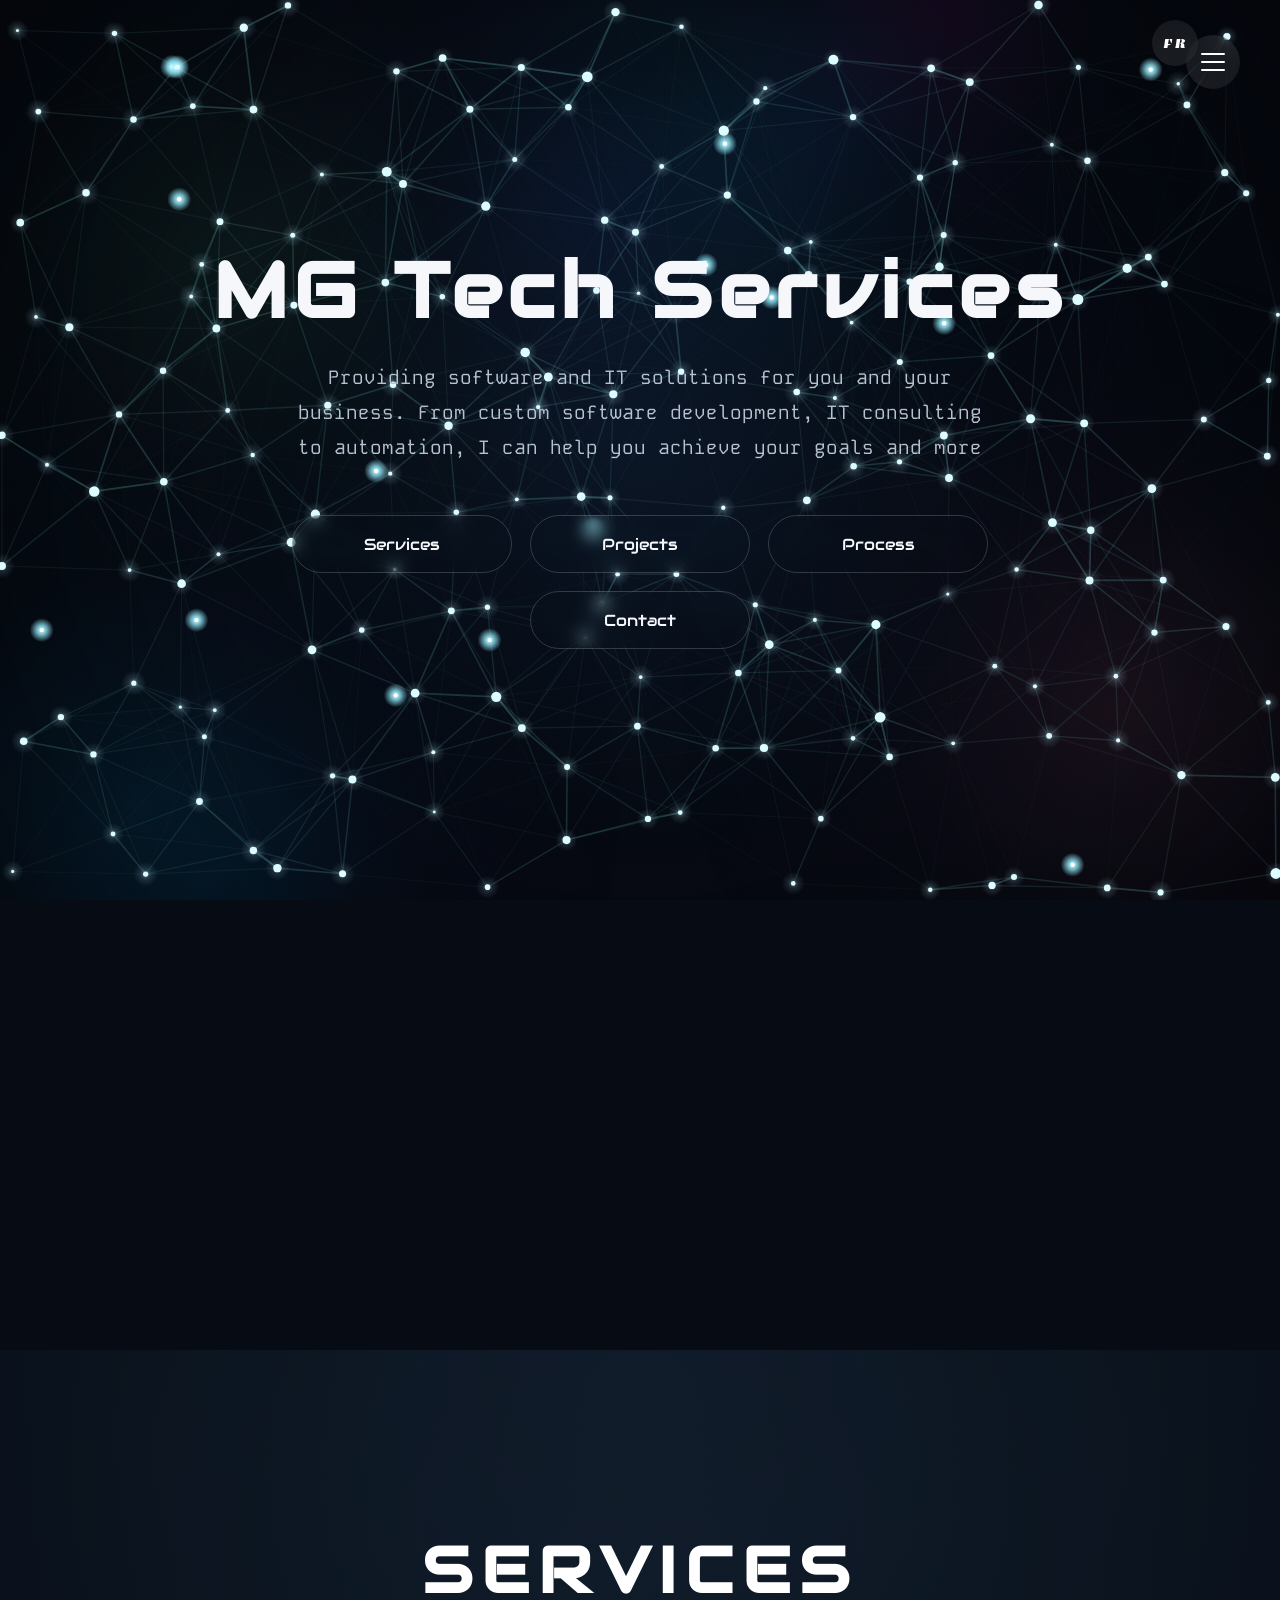
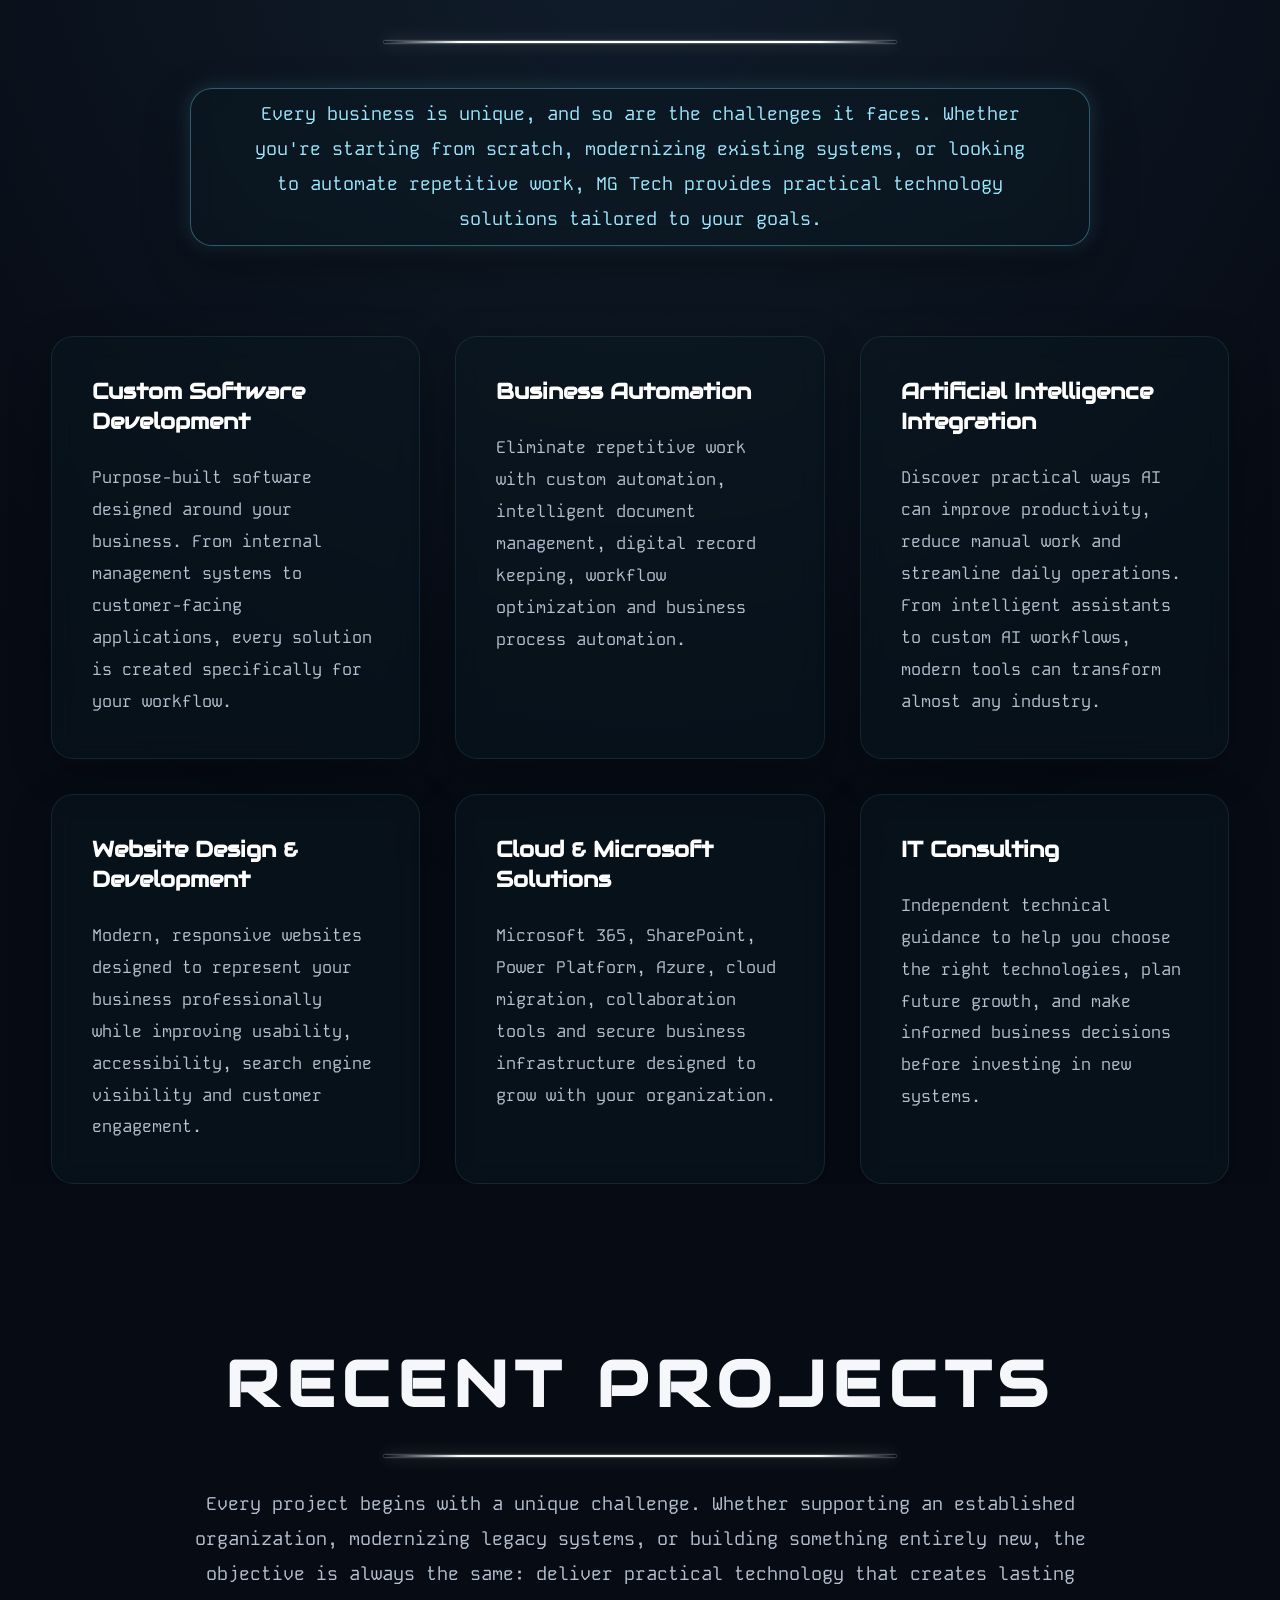
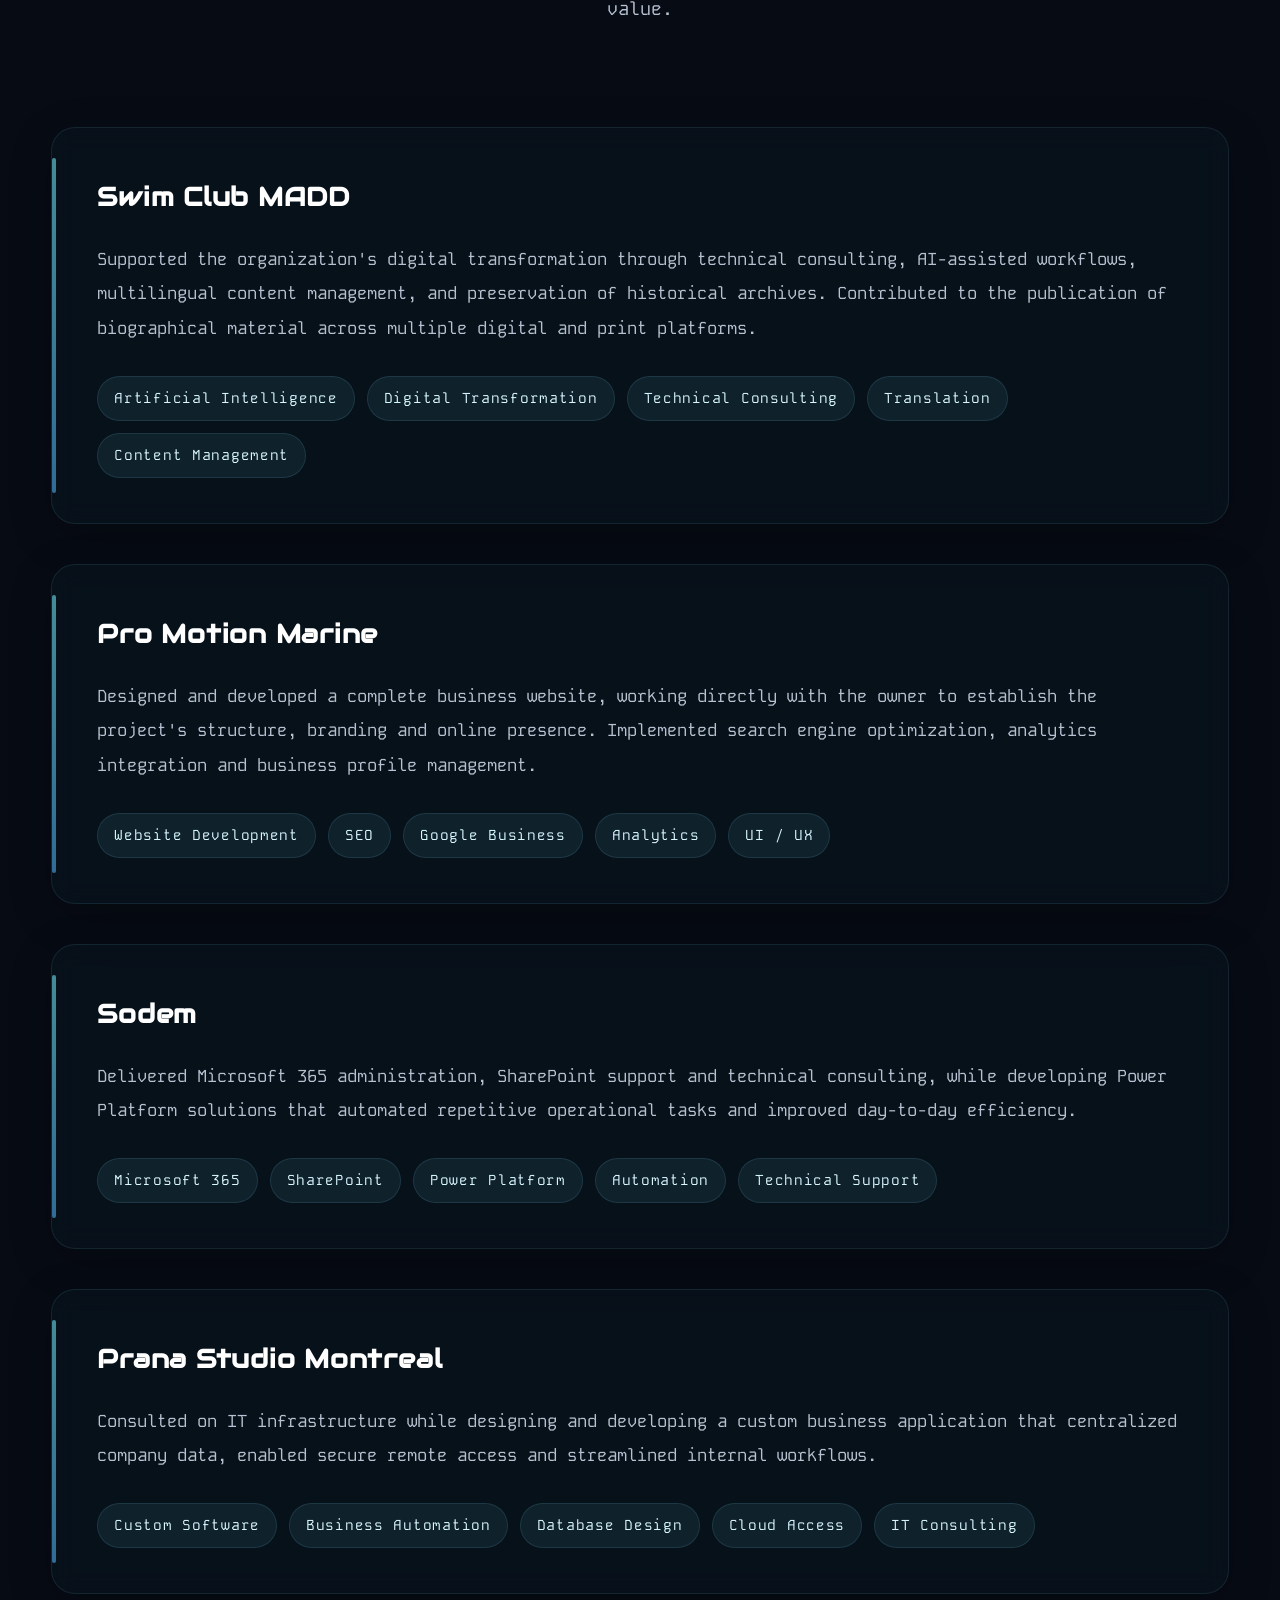
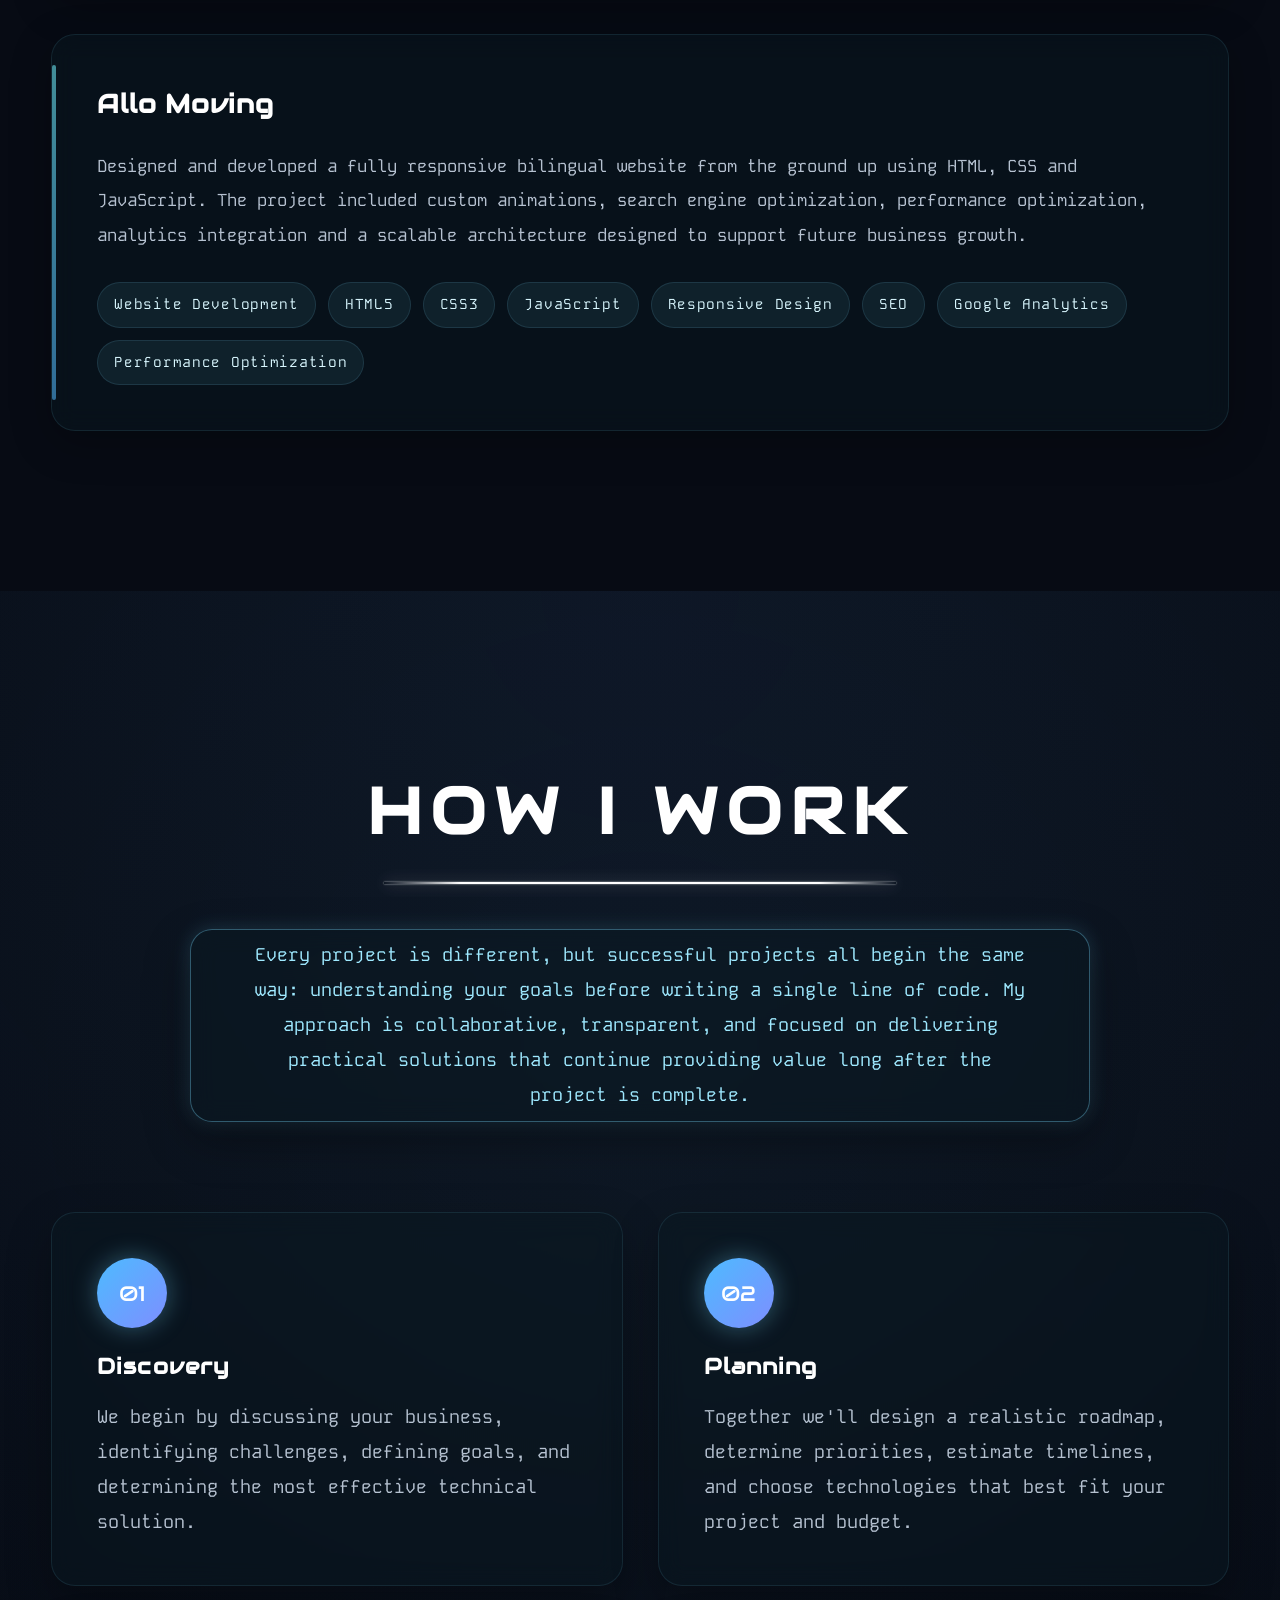
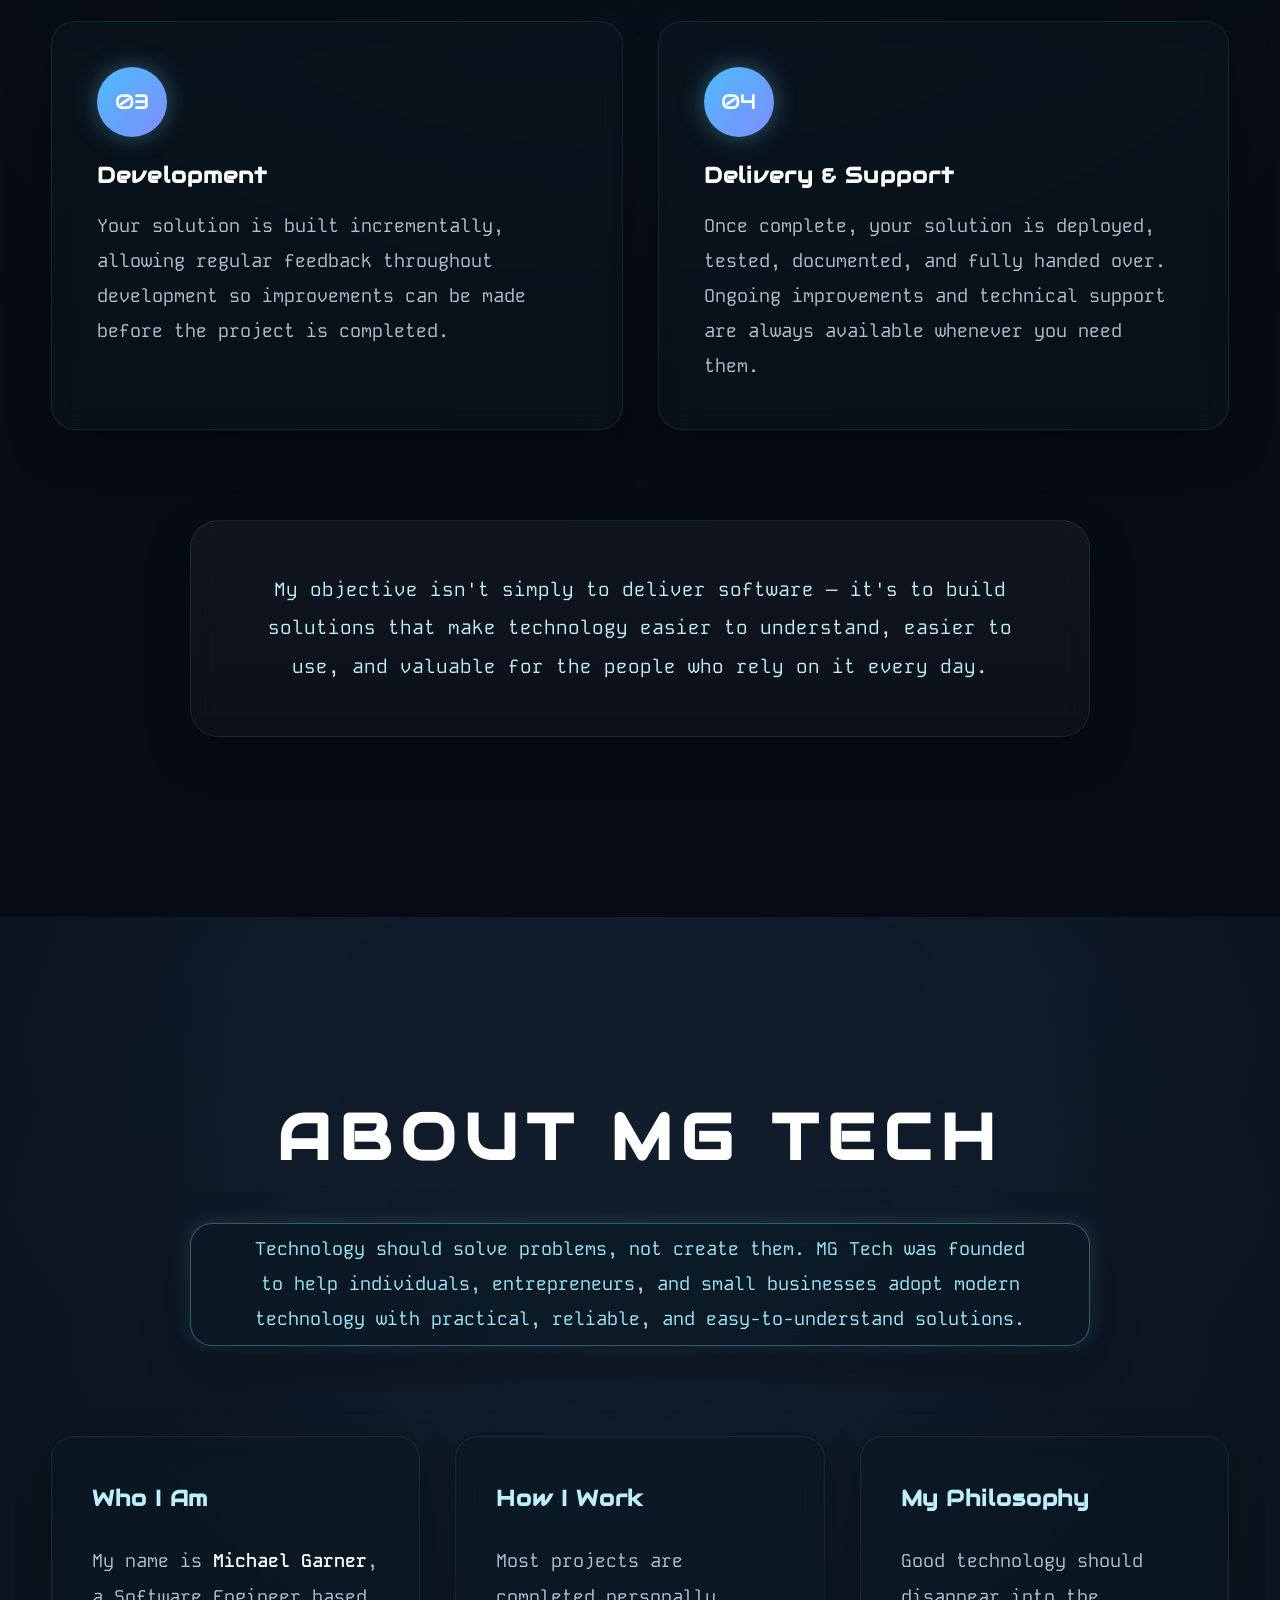
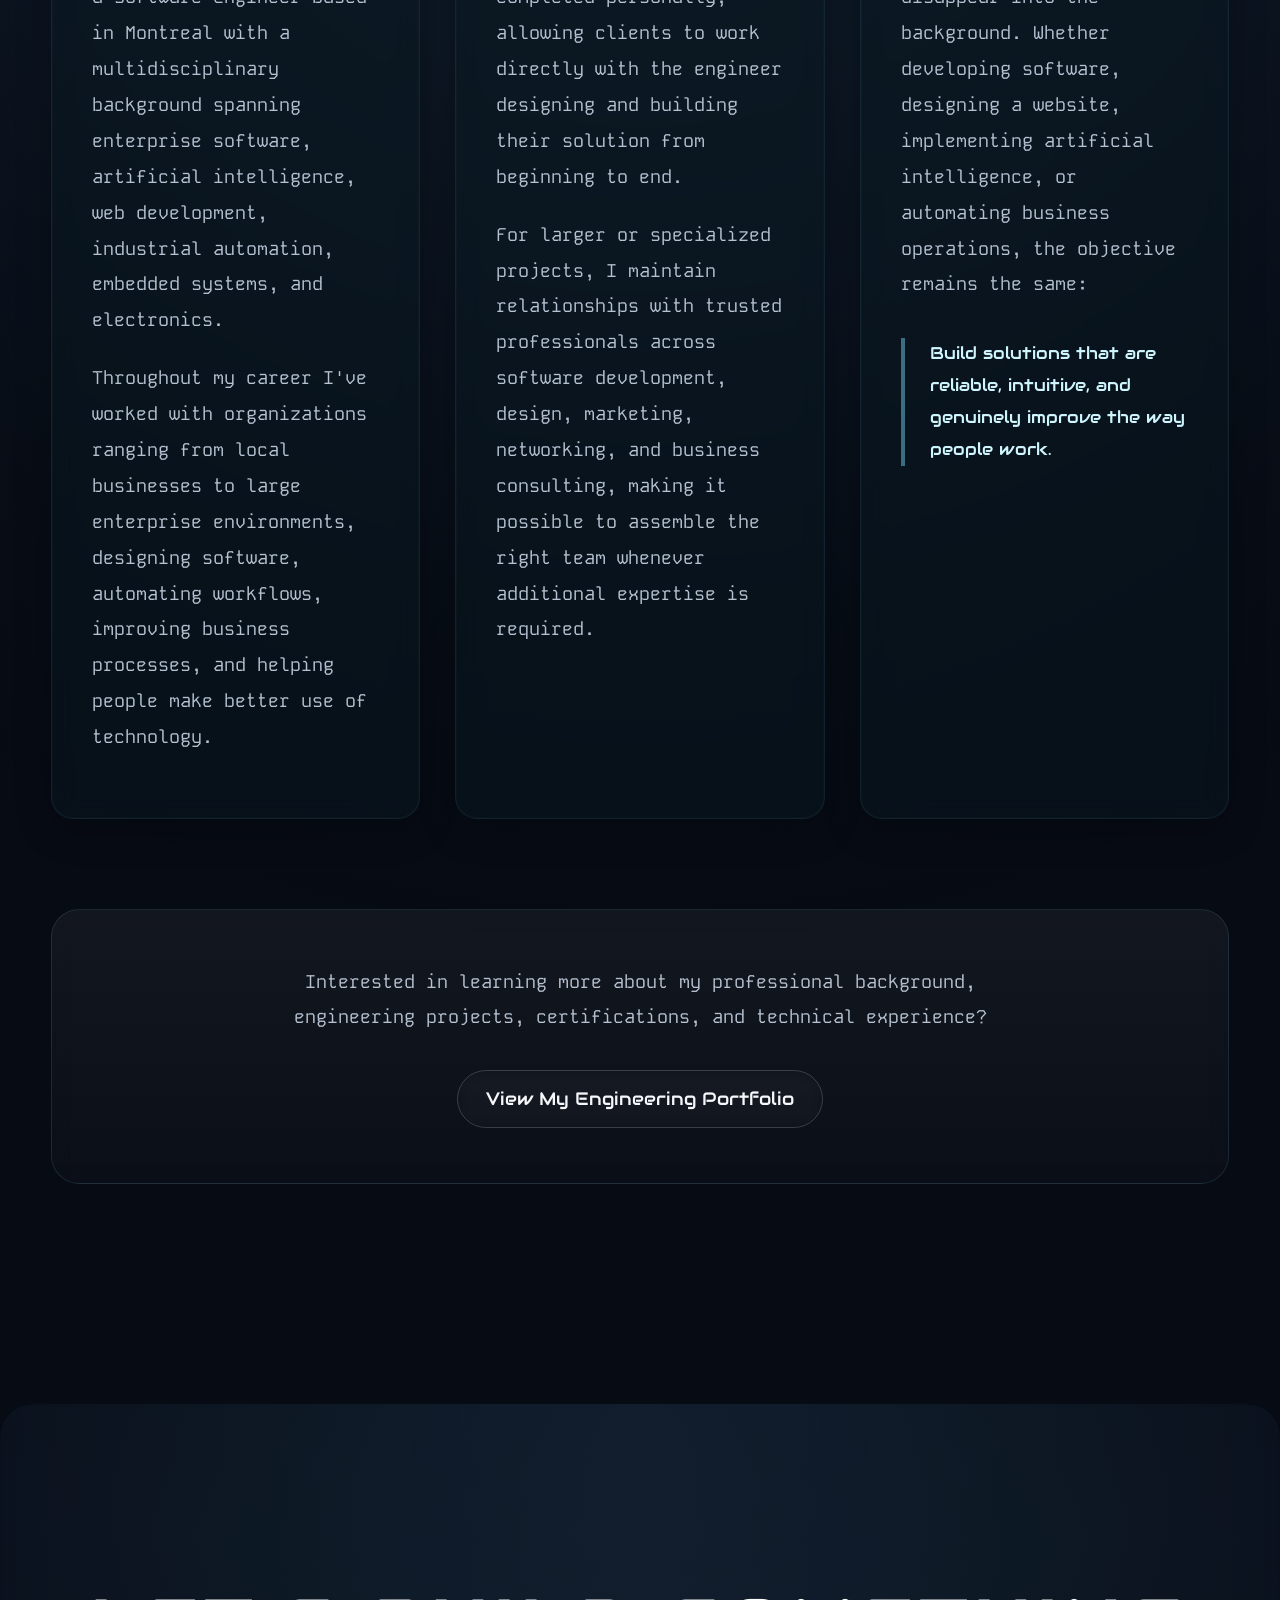
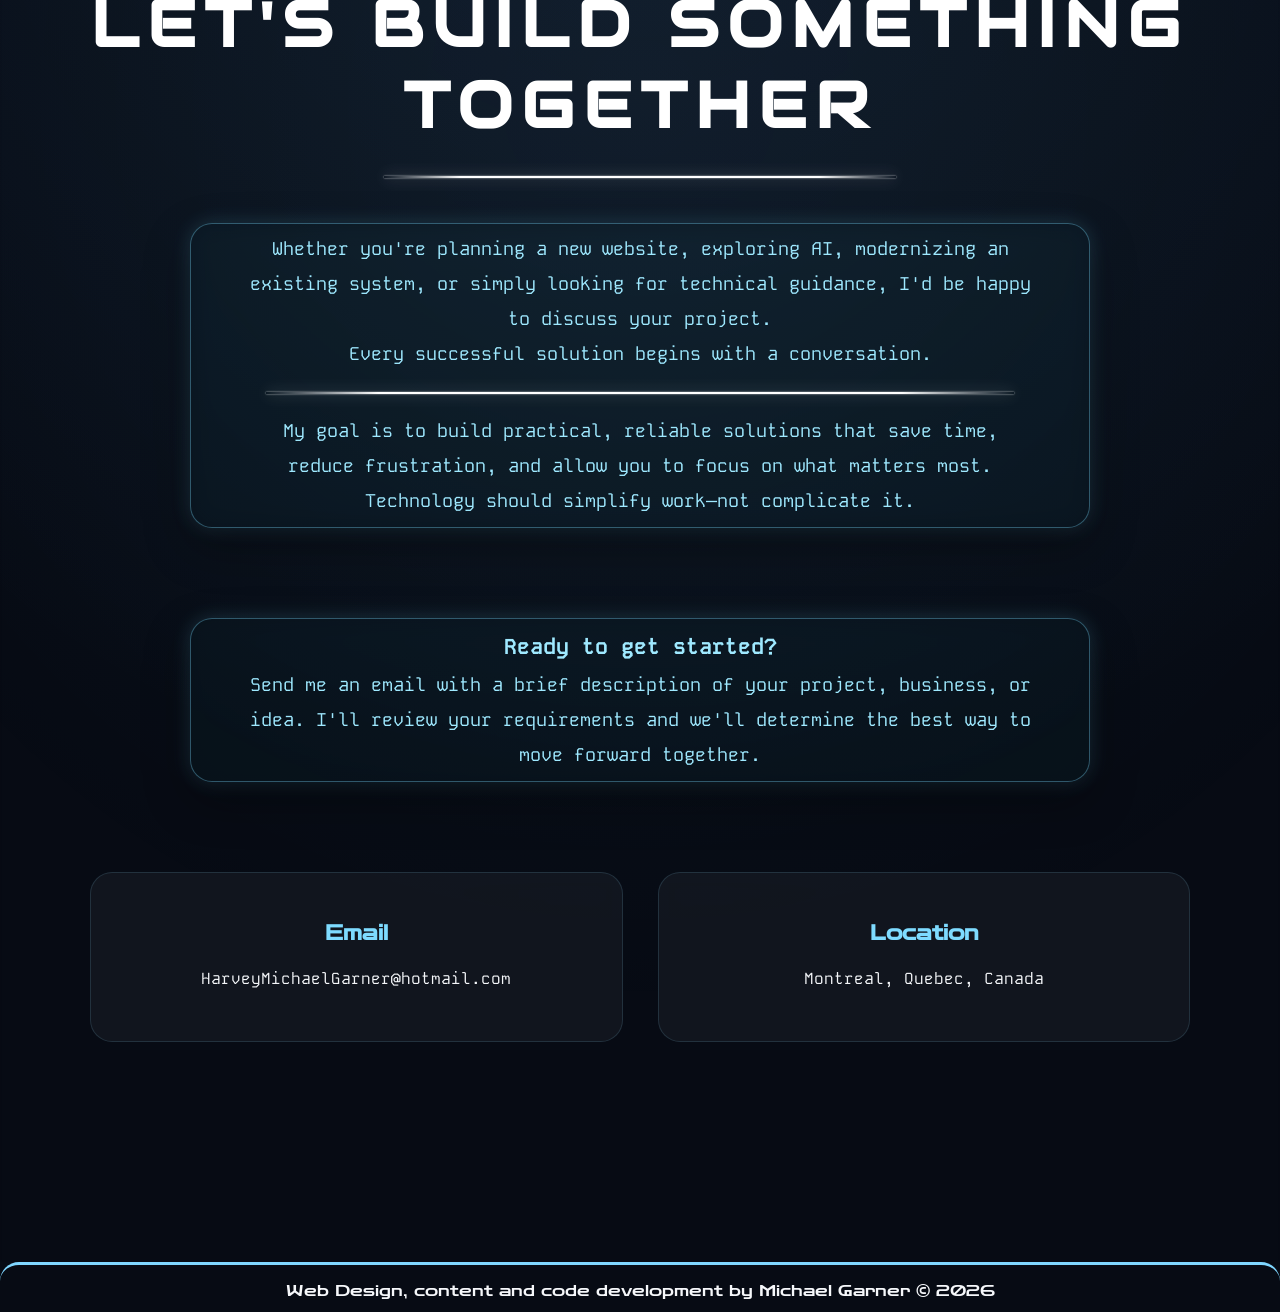
<file: MGTech.html>
<html lang="en">

<head>
    <title>Michael Garner Resume | Software Engineer & Multi-Disciplinary Technologist</title>

    <meta name="viewport" content="width=device-width, initial-scale=1.0">

    <link rel="stylesheet" type="text/css" href="styles/content.css">
    <link rel="stylesheet" type="text/css" href="styles/hero.css">
    <link href="styles/mgtech/hero.css" rel="stylesheet" type="text/css" />
    <link rel="stylesheet" type="text/css" href="styles/hero_buttons.css">
    <link rel="stylesheet" type="text/css" href="styles/navigation_menu.css">
    <link rel="stylesheet" type="text/css" href="styles/introduction.css">
    <link rel="stylesheet" type="text/css" href="styles/professional_foundations_sections.css">
    <link rel="stylesheet" type="text/css" href="styles/graph.css">
    <link rel="stylesheet" type="text/css" href="styles/credentials.css">
    <link rel="stylesheet" type="text/css" href="styles/work_xp.css">
    <link rel="stylesheet" type="text/css" href="styles/logos.css">
    <link rel="stylesheet" type="text/css" href="styles/projects.css">
    <link rel="stylesheet" type="text/css" href="styles/freelance.css">
    <link rel="stylesheet" type="text/css" href="styles/resume.css">
    <link rel="stylesheet" type="text/css" href="styles/mgtech/about.css">
    <link rel="stylesheet" type="text/css" href="styles/contact.css">
    <link rel="stylesheet" type="text/css" href="styles/project_viewer.css">
    <link rel="stylesheet" type="text/css" href="styles/portfolio_animation.css">


    <link rel="stylesheet" type="text/css" href="styles/mgtech/services.css">
    <link rel="stylesheet" type="text/css" href="styles/mgtech/recent_projects.css">
    <link rel="stylesheet" type="text/css" href="styles/mgtech/howIWork.css">
    <link rel="stylesheet" type="text/css" href="styles/mgtech/contact.css">
    <!--
    <link rel="stylesheet" type="text/css" href="styles/honeycomb_animation.css">
    <link rel="stylesheet" type="text/css" href="styles/honeycomb_background.css">
    <link rel="stylesheet" type="text/css" href="styles/hex.css">
    -->
    <!-- Fonts -->
    <link rel="preconnect" href="https://fonts.googleapis.com">
    <link rel="preconnect" href="https://fonts.gstatic.com" crossorigin>
    <link href="https://fonts.googleapis.com/css2?family=Audiowide&display=swap" rel="stylesheet">
    <link href="https://fonts.googleapis.com/css2?family=Anta&display=swap" rel="stylesheet">
    <link href="https://fonts.googleapis.com/css2?family=Zen+Dots&display=swap" rel="stylesheet">
    <link href="https://fonts.googleapis.com/css2?family=Bruno+Ace+SC&display=swap" rel="stylesheet">
    <link href="https://fonts.googleapis.com/css2?family=Syne+Mono&display=swap" rel="stylesheet">
    <link
        href="https://fonts.googleapis.com/css2?family=Emblema+One&family=Kode+Mono:wght@400..700&family=Michroma&display=swap"
        rel="stylesheet">
    <link rel="canonical" href="https://mikeg3.github.io/ResumeV3.0/index.html">

    <!-- ==================================================
     BASIC META
=================================================== -->
    <meta charset="UTF-8">
    <meta name="viewport" content="width=device-width, initial-scale=1.0">
    <meta name="author" content="Michael Garner">
    <meta name="description"
        content="Michael Garner is a software engineer & multi-disciplinary technologist specializing in Microsoft Power Platform, SharePoint, engineering design, automation, cloud computing, and custom software development in Montreal, Canada.">
    <meta name="keywords"
        content="Michael Garner, Software Engineer, Power Platform, Microsoft 365, SharePoint, Power Apps, Power Automate, Engineering Portfolio, Automation, Montreal, Quebec, Canada">
    <meta name="robots" content="index, follow">
    <meta name="theme-color" content="#050816">

    <!-- ==================================================
     OPEN GRAPH - PREVIEW FOR SHARING SITE
=================================================== -->
    <meta property="og:type" content="website">
    <meta property="og:title" content="Michael Garner | Software Engineer">
    <meta property="og:description"
        content="Engineering thoughtful technology that connects people, ideas, and innovation through software development, automation, and modern engineering solutions.">
    <meta property="og:url" content="https://mikeg3.github.io/ResumeV3.0/index.html">
    <meta property="og:image" content="https://mikeg3.github.io/ResumeV3.0/index.html/images/favicons/MG Favicon.png">

    <!-- ==================================================
     TWITTER
=================================================== -->
    <meta name="twitter:card" content="summary_large_image">
    <meta name="twitter:title" content="Michael Garner | Software Engineer">
    <meta name="twitter:description"
        content="Engineering thoughtful technology through software, automation, and modern engineering design.">
    <meta name="twitter:image" content="https://mikeg3.github.io/ResumeV3.0/index.html/images/MG Favicon.png">

    <!-- ==================================================
     FAVICON
=================================================== -->
    <link rel="icon" type="image/png" href="images/favicons/favicon-96x96.png" sizes="96x96" />
    <link rel="icon" type="image/svg+xml" href="images/favicons/favicon.svg" />
    <link rel="shortcut icon" href="images/favicons/favicon.ico" />
    <link rel="apple-touch-icon" sizes="180x180" href="images/favicons/apple-touch-icon.png" />
    <link rel="manifest" href="images/favicons/site.webmanifest" />

</head>



<body>

    <!-- ==================================================================
         Animated Background Canvas -  (Rendered entirely with JavaScript)
    ==================================================================== -->
    <canvas id="networkCanvas"></canvas>

    <!-- Animated Geometry Background -->
    <div id="geometryBackground"></div>

    <!-- ===============================================================================================
         Optional Background Effects -Additional layers that can later be animated independently
        ================================================================================================ -->
    <div id="backgroundGlow"></div>
    <div id="backgroundGradient"></div>
    <div id="noiseOverlay"></div>

    <!-- FRENCH LANGUAGE LINK -->
    <a id="languageButton" href="MGTechFR.html" aria-label="Version française">
        FR
    </a>

    <!-- BURGER MENU FOR NAVIGATION -->
    <button id="menuButton" aria-label="Open navigation">
        <span></span>
        <span></span>
        <span></span>
    </button>

    <!-- ==========================================
                NAVIGATION MENU LINKS
        =========================================== -->
    <nav id="menuOverlay">
        <a href="MGTech.html">Home</a>
        <a href="#services">Services</a>
        <a href="#projects">Recent Projects</a>
        <a href="#aboutMGTech">About</a>
        <div class="menu-divider-line"></div>
        <a href="#contact">Contact</a>
    </nav>


    <!-- ==========================================================
     HERO EXPERIENCE
      =========================================================== -->
    <header id="hero" data-scene="hero">

        <!-- ==========================================
         Hero Content
        =========================================== -->
        <section id="heroContent" class="fadeSection">

            <!-- Main Identity -->
            <h1 id="heroTitle-mg" class="fadeSection">MG Tech Services</h1>

            <!-- Short Mission Statement -->
            <p id="heroStatement-mg" class="fadeSection">
                Providing software and IT solutions for you and your business.
                From custom software development, IT consulting to automation,
                I can help you achieve your goals and more
            </p>

            <div id="heroButtons">
                <a href="#services" class="primaryButton">
                    Services
                </a>
                <a href="#projects" class="primaryButton">
                    Projects
                </a>
                <a href="#howIWork" class="primaryButton">
                    Process
                </a>
                <a href="#contact" class="primaryButton">
                    Contact
                </a>
            </div>

        </section>


    </header>


    <div class="empty-space"></div>

    <!-- ==========================================================
            MAIN CONTENT
    =========================================================== -->

    <main>


        <div class="mg-page-empty-space"></div>

        <!-- ==========================================================
        SERVICES
=========================================================== -->
        <section id="services" data-scene="services">

            <div class="servicesContent">
                <h2 class="sectionTitle">
                    Services
                </h2>
                <div class="divider-line"></div>
                <p class="sectionIntro">
                    Every business is unique, and so are the challenges it faces.
                    Whether you're starting from scratch, modernizing existing
                    systems, or looking to automate repetitive work, MG Tech
                    provides practical technology solutions tailored to your goals.
                </p>


                <div class="servicesGrid">
                    <!-- ==========================================
                    SOFTWARE DEVELOPMENT
            =========================================== -->
                    <article class="serviceCard">
                        <h3>
                            Custom Software Development
                        </h3>
                        <p>
                            Purpose-built software designed around your business.
                            From internal management systems to customer-facing
                            applications, every solution is created specifically
                            for your workflow.
                        </p>
                    </article>

                    <!-- ==========================================
                    BUSINESS AUTOMATION
            =========================================== -->
                    <article class="serviceCard">
                        <h3>
                            Business Automation
                        </h3>
                        <p>
                            Eliminate repetitive work with custom automation,
                            intelligent document management, digital record keeping,
                            workflow optimization and business process automation.
                        </p>
                    </article>

                    <!-- ==========================================
                    AI
            =========================================== -->
                    <article class="serviceCard">
                        <h3>
                            Artificial Intelligence Integration
                        </h3>
                        <p>
                            Discover practical ways AI can improve productivity,
                            reduce manual work and streamline daily operations.
                            From intelligent assistants to custom AI workflows,
                            modern tools can transform almost any industry.
                        </p>
                    </article>

                    <!-- ==========================================
                    WEB
            =========================================== -->
                    <article class="serviceCard">
                        <h3>
                            Website Design & Development
                        </h3>
                        <p>
                            Modern, responsive websites designed to represent your
                            business professionally while improving usability,
                            accessibility, search engine visibility and customer
                            engagement.
                        </p>
                    </article>

                    <!-- ==========================================
                    CLOUD
            =========================================== -->
                    <article class="serviceCard">
                        <h3>
                            Cloud & Microsoft Solutions
                        </h3>
                        <p>
                            Microsoft 365, SharePoint, Power Platform, Azure,
                            cloud migration, collaboration tools and secure
                            business infrastructure designed to grow with your
                            organization.
                        </p>
                    </article>

                    <!-- ==========================================
                    CONSULTING
            =========================================== -->
                    <article class="serviceCard">
                        <h3>
                            IT Consulting
                        </h3>
                        <p>
                            Independent technical guidance to help you choose the
                            right technologies, plan future growth, and make
                            informed business decisions before investing in new
                            systems.
                        </p>
                    </article>


                </div>
            </div>
        </section>




        <!-- ==========================================================
        RECENT PROJECTS
=========================================================== -->
        <section id="projects" data-scene="projects">

            <div id="engineeringScene">
                <canvas id="engineeringCanvas"></canvas>
            </div>

            <div class="recentProjectsContent">
                <h2 class="sectionTitle">
                    Recent Projects
                </h2>
                <div class="divider-line"></div>
                <p class="sectionIntro">
                    Every project begins with a unique challenge.
                    Whether supporting an established organization,
                    modernizing legacy systems, or building something
                    entirely new, the objective is always the same:
                    deliver practical technology that creates lasting value.
                </p>
                <div class="projectShowcase">

                    <!--==================================================
                    SWIM CLUB MADD
            ===================================================-->
                    <article class="clientProject">
                        <div class="projectInformation">
                            <h3>
                                Swim Club MADD
                            </h3>
                            <p>
                                Supported the organization's digital transformation
                                through technical consulting, AI-assisted workflows,
                                multilingual content management, and preservation of
                                historical archives. Contributed to the publication
                                of biographical material across multiple digital and
                                print platforms.
                            </p>
                            <div class="projectTags">
                                <span>Artificial Intelligence</span>
                                <span>Digital Transformation</span>
                                <span>Technical Consulting</span>
                                <span>Translation</span>
                                <span>Content Management</span>
                            </div>
                        </div>
                    </article>

                    <!--==================================================
                    PRO MOTION MARINE
            ===================================================-->
                    <article class="clientProject">
                        <div class="projectInformation">
                            <h3>
                                Pro Motion Marine
                            </h3>
                            <p>
                                Designed and developed a complete business website,
                                working directly with the owner to establish the
                                project's structure, branding and online presence.
                                Implemented search engine optimization, analytics
                                integration and business profile management.

                            </p>
                            <div class="projectTags">
                                <span>Website Development</span>
                                <span>SEO</span>
                                <span>Google Business</span>
                                <span>Analytics</span>
                                <span>UI / UX</span>
                            </div>
                        </div>
                    </article>

                    <!--==================================================
                    SODEM
            ===================================================-->
                    <article class="clientProject">
                        <div class="projectInformation">
                            <h3>
                                Sodem
                            </h3>
                            <p>
                                Delivered Microsoft 365 administration,
                                SharePoint support and technical consulting,
                                while developing Power Platform solutions that
                                automated repetitive operational tasks and
                                improved day-to-day efficiency.
                            </p>
                            <div class="projectTags">
                                <span>Microsoft 365</span>
                                <span>SharePoint</span>
                                <span>Power Platform</span>
                                <span>Automation</span>
                                <span>Technical Support</span>
                            </div>
                        </div>
                    </article>

                    <!--==================================================
                    PRANA STUDIO
            ===================================================-->
                    <article class="clientProject">
                        <div class="projectInformation">
                            <h3>
                                Prana Studio Montreal
                            </h3>
                            <p>

                                Consulted on IT infrastructure while designing
                                and developing a custom business application that
                                centralized company data, enabled secure remote
                                access and streamlined internal workflows.
                            </p>
                            <div class="projectTags">
                                <span>Custom Software</span>
                                <span>Business Automation</span>
                                <span>Database Design</span>
                                <span>Cloud Access</span>
                                <span>IT Consulting</span>
                            </div>
                        </div>
                    </article>


                    <!--==================================================
        ALLO MOVING
===================================================-->
                    <article class="clientProject">
                        <div class="projectInformation">
                            <h3>
                                Allo Moving
                            </h3>
                            <p>
                                Designed and developed a fully responsive bilingual
                                website from the ground up using HTML, CSS and
                                JavaScript. The project included custom animations,
                                search engine optimization, performance optimization,
                                analytics integration and a scalable architecture
                                designed to support future business growth.
                            </p>
                            <div class="projectTags">
                                <span>Website Development</span>
                                <span>HTML5</span>
                                <span>CSS3</span>
                                <span>JavaScript</span>
                                <span>Responsive Design</span>
                                <span>SEO</span>
                                <span>Google Analytics</span>
                                <span>Performance Optimization</span>
                            </div>
                        </div>
                    </article>

                </div>

            </div>
        </section>


        <!-- ==========================================================
        HOW I WORK
=========================================================== -->
        <section id="howIWork" data-scene="howIWork">

            <div class="howIWorkContent">
                <h2 class="sectionTitle">
                    How I Work
                </h2>
                <div class="divider-line"></div>
                <p class="sectionIntro">
                    Every project is different, but successful projects all
                    begin the same way: understanding your goals before writing
                    a single line of code. My approach is collaborative,
                    transparent, and focused on delivering practical solutions
                    that continue providing value long after the project is complete.
                </p>

                <div class="workflowGrid">
                    <!--==================================================
                    STEP 1
            ===================================================-->
                    <article class="workflowCard">
                        <div class="workflowNumber">
                            01
                        </div>
                        <h3>
                            Discovery
                        </h3>
                        <p>
                            We begin by discussing your business,
                            identifying challenges, defining goals,
                            and determining the most effective
                            technical solution.
                        </p>
                    </article>

                    <!--==================================================
                    STEP 2
            ===================================================-->
                    <article class="workflowCard">
                        <div class="workflowNumber">
                            02
                        </div>
                        <h3>
                            Planning
                        </h3>
                        <p>
                            Together we'll design a realistic roadmap,
                            determine priorities, estimate timelines,
                            and choose technologies that best fit
                            your project and budget.
                        </p>
                    </article>

                    <!--==================================================
                    STEP 3
            ===================================================-->
                    <article class="workflowCard">
                        <div class="workflowNumber">
                            03
                        </div>
                        <h3>
                            Development
                        </h3>
                        <p>
                            Your solution is built incrementally,
                            allowing regular feedback throughout
                            development so improvements can be made
                            before the project is completed.
                        </p>
                    </article>

                    <!--==================================================
                    STEP 4
            ===================================================-->
                    <article class="workflowCard">
                        <div class="workflowNumber">
                            04
                        </div>
                        <h3>
                            Delivery & Support
                        </h3>
                        <p>
                            Once complete, your solution is deployed,
                            tested, documented, and fully handed over.
                            Ongoing improvements and technical support
                            are always available whenever you need them.
                        </p>
                    </article>

                </div>


                <div class="workflowClosing">
                    <p>
                        My objective isn't simply to deliver software —
                        it's to build solutions that make technology
                        easier to understand, easier to use, and valuable
                        for the people who rely on it every day.
                    </p>
                </div>

            </div>
        </section>



        <!--==================================================
    ABOUT MG TECH
===================================================-->
        <section id="aboutMGTech" data-scene="aboutMGTech">

            <div class="aboutMGContent">
                <h2 class="sectionTitle">
                    About MG Tech
                </h2>
                <p class="sectionIntro">
                    Technology should solve problems, not create them.
                    MG Tech was founded to help individuals, entrepreneurs,
                    and small businesses adopt modern technology with practical,
                    reliable, and easy-to-understand solutions.
                </p>

                <div class="aboutMGGrid">

                    <!--==================================================
                    WHO I AM
            ===================================================-->
                    <div class="aboutMGCard">
                        <h3>
                            Who I Am
                        </h3>
                        <p>
                            My name is <strong>Michael Garner</strong>, a Software
                            Engineer based in Montreal with a multidisciplinary
                            background spanning enterprise software, artificial
                            intelligence, web development, industrial automation,
                            embedded systems, and electronics.
                        </p>
                        <p>
                            Throughout my career I've worked with organizations ranging
                            from local businesses to large enterprise environments,
                            designing software, automating workflows, improving business
                            processes, and helping people make better use of technology.
                        </p>
                    </div>

                    <!--==================================================
                    HOW I WORK
            ===================================================-->
                    <div class="aboutMGCard">
                        <h3>
                            How I Work
                        </h3>
                        <p>
                            Most projects are completed personally, allowing clients
                            to work directly with the engineer designing and building
                            their solution from beginning to end.
                        </p>
                        <p>
                            For larger or specialized projects, I maintain relationships
                            with trusted professionals across software development,
                            design, marketing, networking, and business consulting,
                            making it possible to assemble the right team whenever
                            additional expertise is required.
                        </p>
                    </div>

                    <!--==================================================
                    MY PHILOSOPHY
            ===================================================-->
                    <div class="aboutMGCard">
                        <h3>
                            My Philosophy
                        </h3>
                        <p>
                            Good technology should disappear into the background.
                            Whether developing software, designing a website,
                            implementing artificial intelligence, or automating
                            business operations, the objective remains the same:
                        </p>
                        <blockquote>
                            Build solutions that are reliable, intuitive,
                            and genuinely improve the way people work.
                        </blockquote>
                    </div>
                </div>

                <div class="aboutPortfolioLink">
                    <p>
                        Interested in learning more about my professional background,
                        engineering projects, certifications, and technical experience?
                    </p>
                    <a href="index.html" class="primaryButton">
                        View My Engineering Portfolio
                    </a>
                </div>
            </div>

        </section>




        <!--==================================================
        CONTACT
===================================================-->
        <section id="contact" data-scene="contact">

            <div class="contactContent">
                <h2 class="sectionTitle">
                    Let's Build Something Together
                </h2>
                <div class="divider-line"></div>

                <div class="paragraphContainerCard">
                    <p class="nestedParagraphInCard">
                        Whether you're planning a new website, exploring AI,
                        modernizing an existing system, or simply looking for
                        technical guidance, I'd be happy to discuss your project.
                    </p>

                    <p class="nestedParagraphInCard">
                        Every successful solution begins with a conversation.
                    </p>
                    <div class="paragraph-divider-line"></div>
                    <p class="nestedParagraphInCard">
                        My goal is to build practical, reliable solutions
                        that save time, reduce frustration, and allow you
                        to focus on what matters most.
                        Technology should simplify work—not complicate it.
                    </p>
                </div>


                <!--==========================================
                CONTACT CARD
        ===========================================-->
                <div class="paragraphContainerCard">
                    <h3 class="nestedHeaderInCard">
                        Ready to get started?
                    </h3>
                    <p class="nestedParagraphInCard">
                        Send me an email with a brief description of your
                        project, business, or idea.

                        I'll review your requirements and we'll determine
                        the best way to move forward together.
                    </p>
                </div>

                <div class="contactGrid">
                    <!-- Email -->
                    <a class="contactCard" href="mailto:HarveyMichaelGarner@hotmail.com">
                        <h3>Email</h3>
                        <p>
                            HarveyMichaelGarner@hotmail.com
                        </p>
                    </a>

                    <!-- Location -->
                    <div class="contactCard">
                        <h3>Location</h3>
                        <p>
                            Montreal, Quebec, Canada
                        </p>
                    </div>
                </div>

        </section>


        <!-- ========================================= -->
        <!--                    FOOTER                 -->
        <!-- ========================================= -->
        <footer id="footer">
            <p class="footer-text">
                Web Design, content and code development by Michael Garner © 2026
            </p>
        </footer>



    </main>



    <!-- JavaScript -->
    <script src="scripts/hero.js"></script>
    <script src="scripts/burger_menu.js"></script>
    <script src="scripts/fade_text.js"></script>
    <script src="scripts/graph_animation.js"></script>
    <script src="scripts/engineering_scene_animation.js"></script>
    <script src="scripts/animation_loop_mgtech.js"></script>

</body>

</html>
</file>
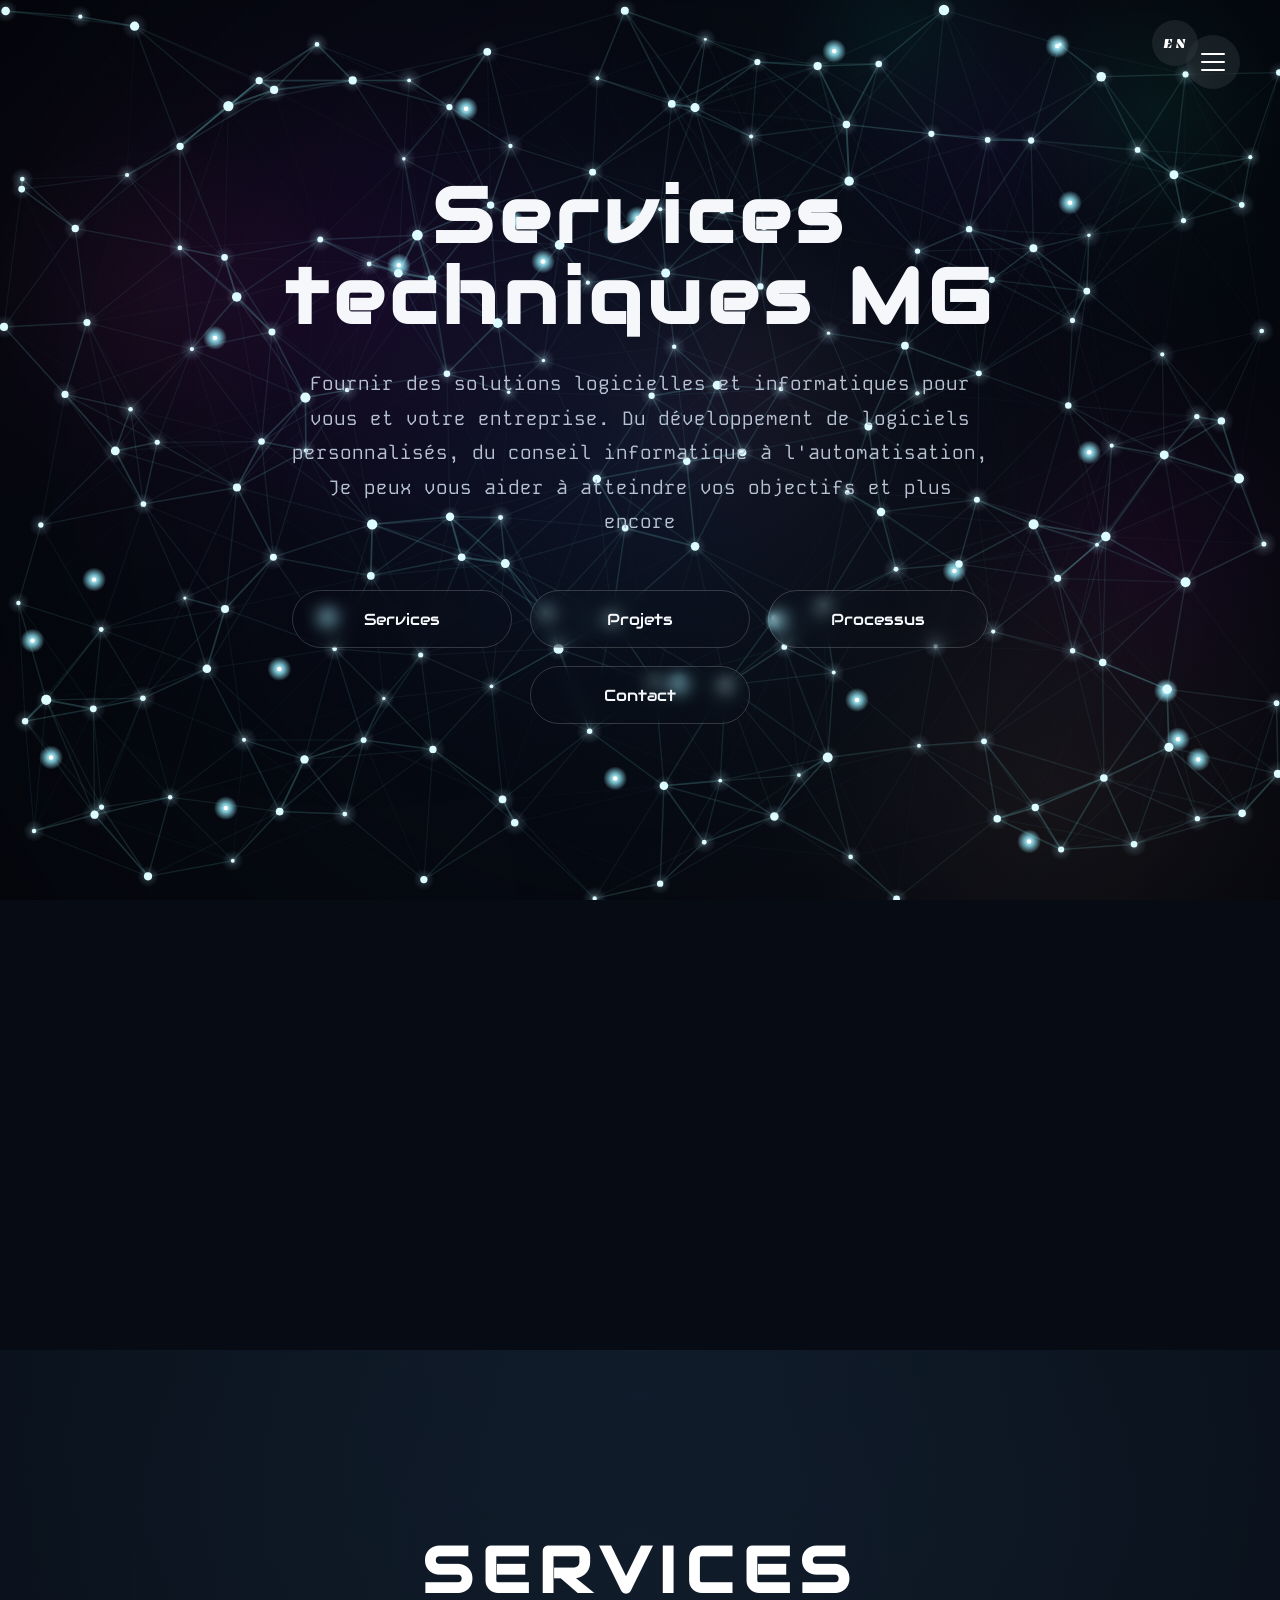
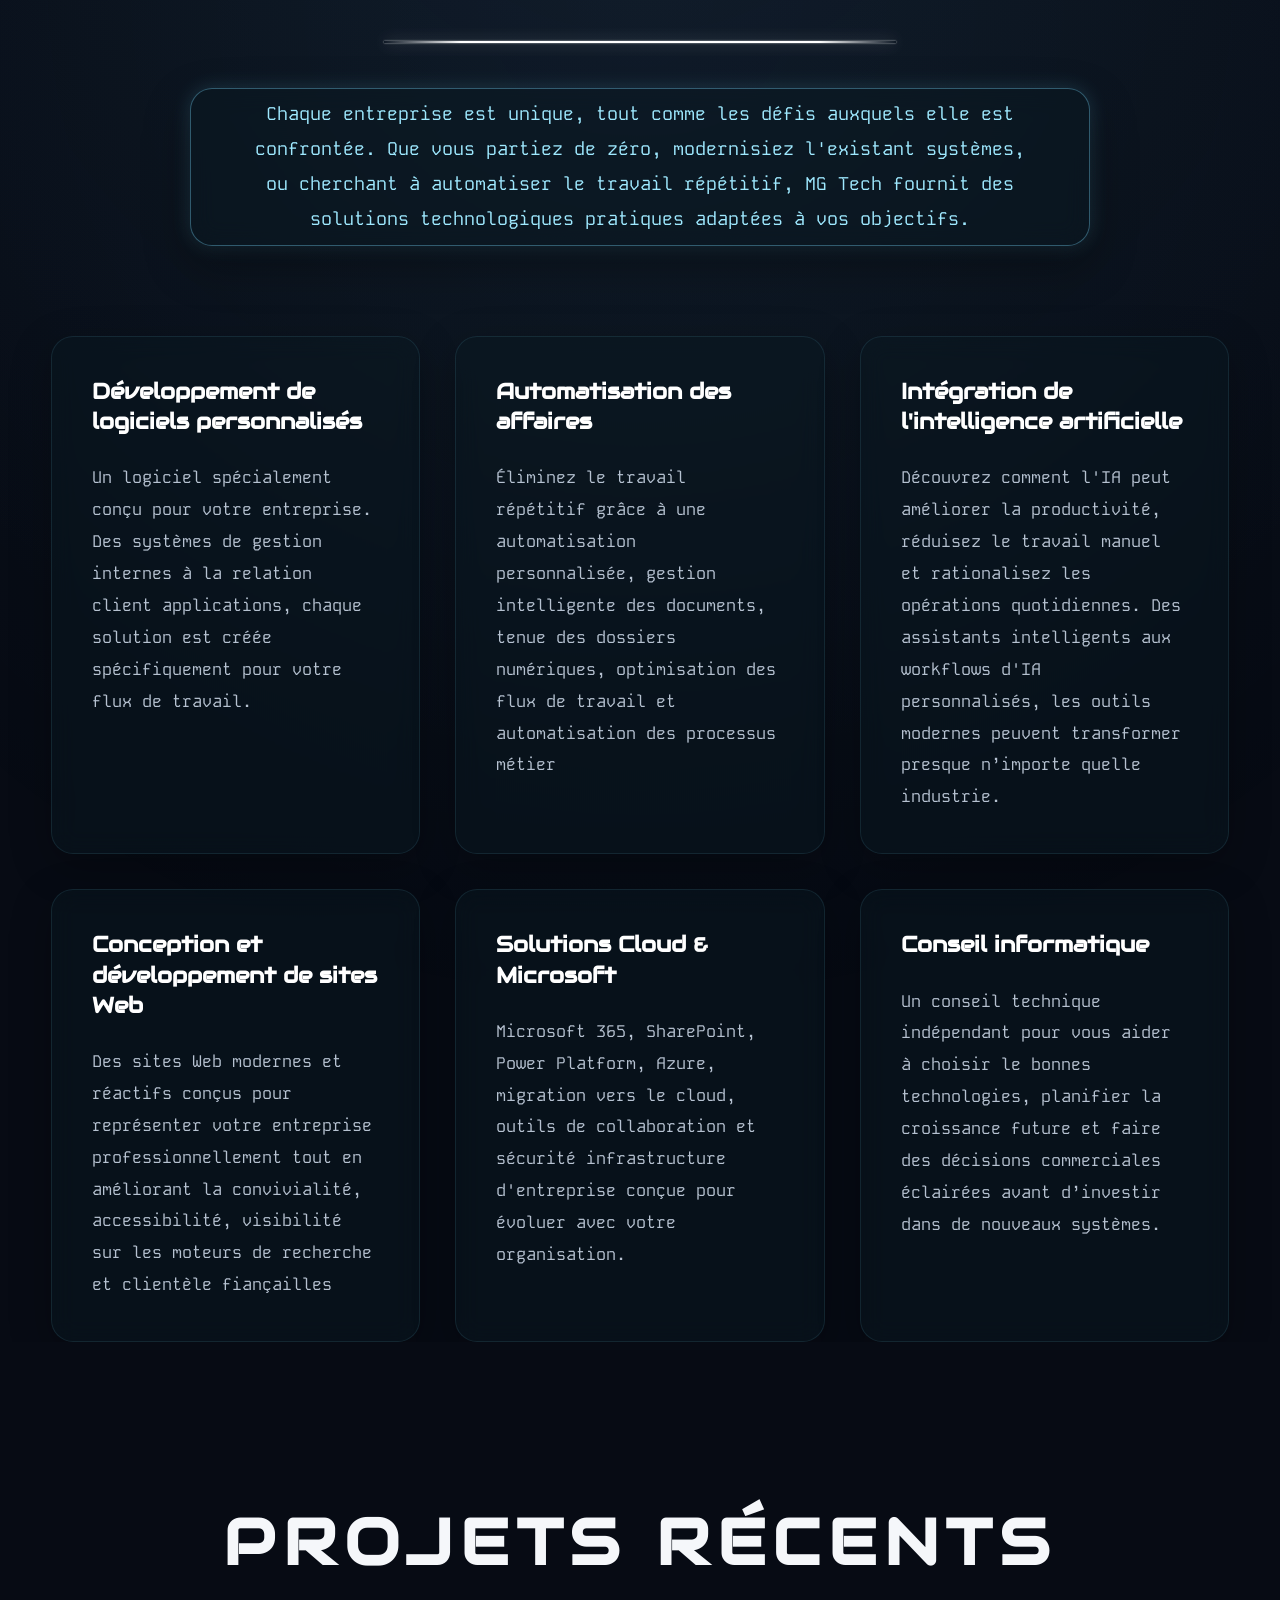
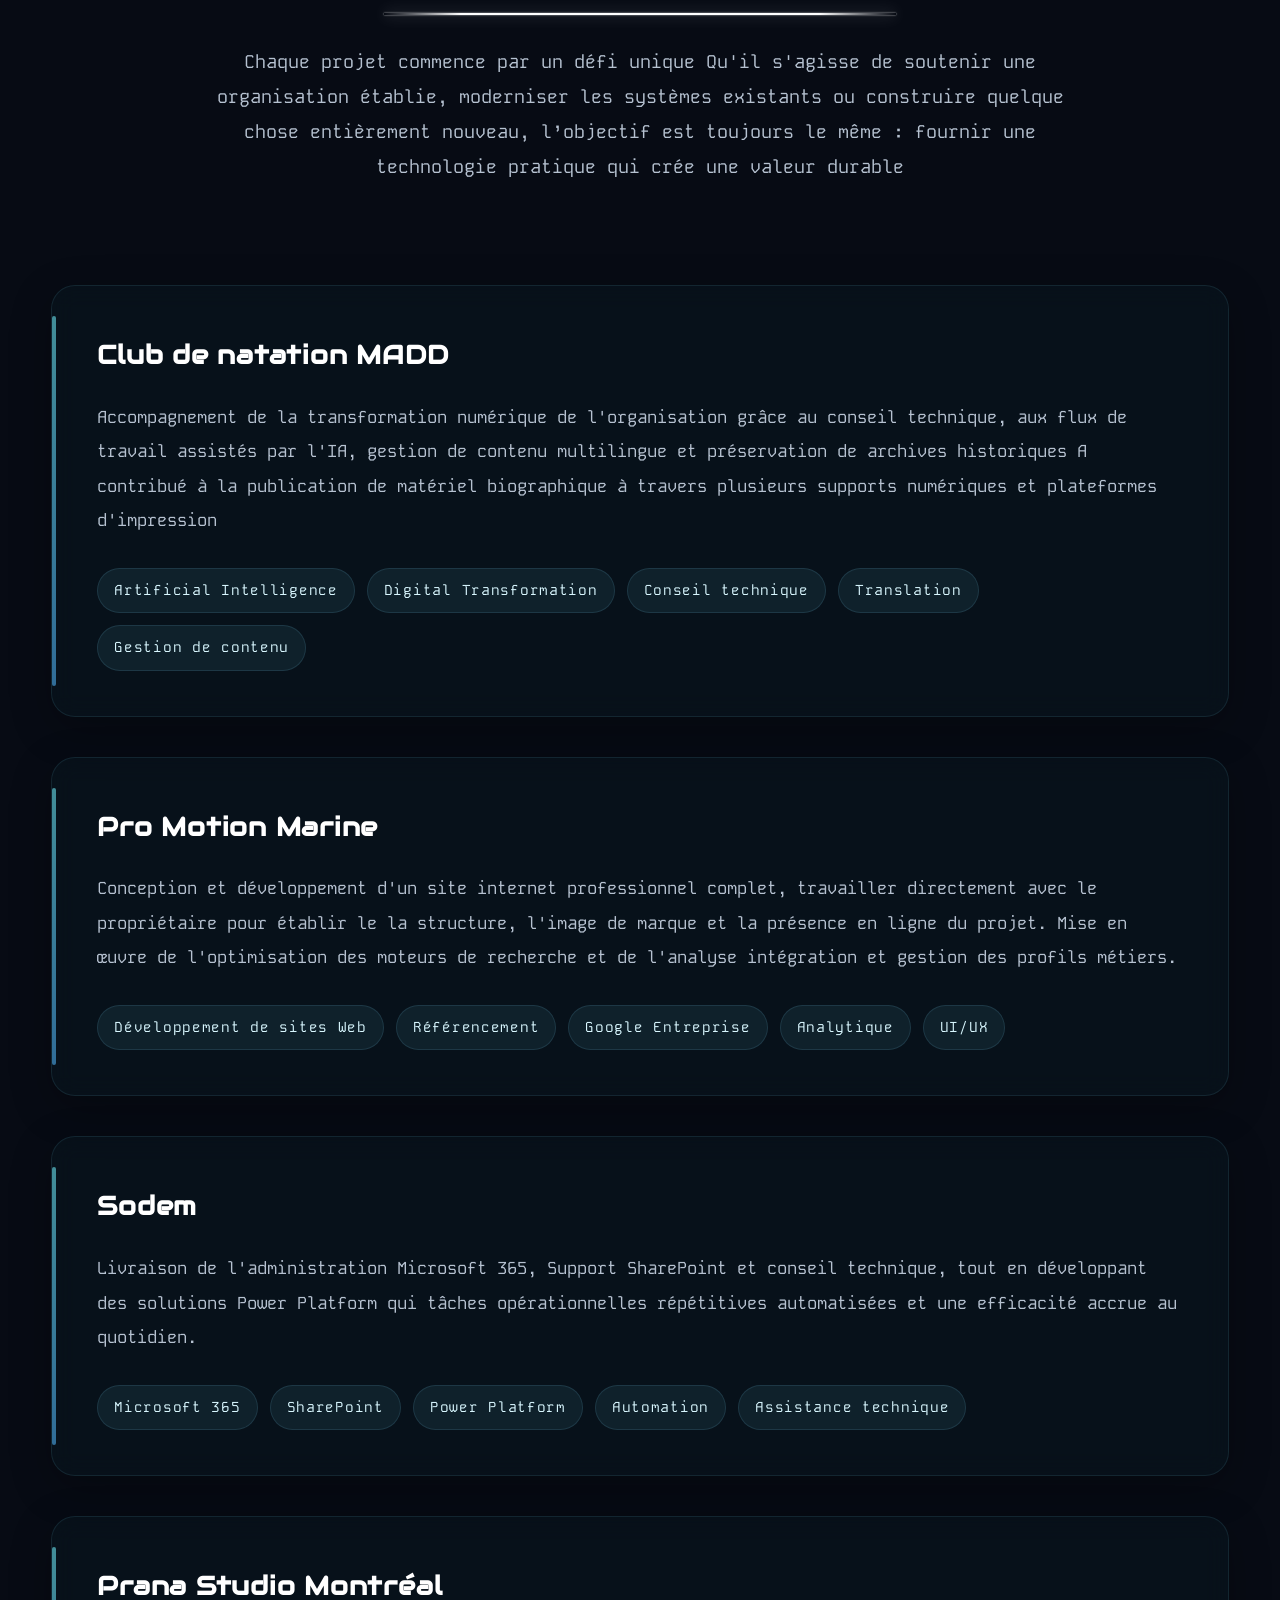
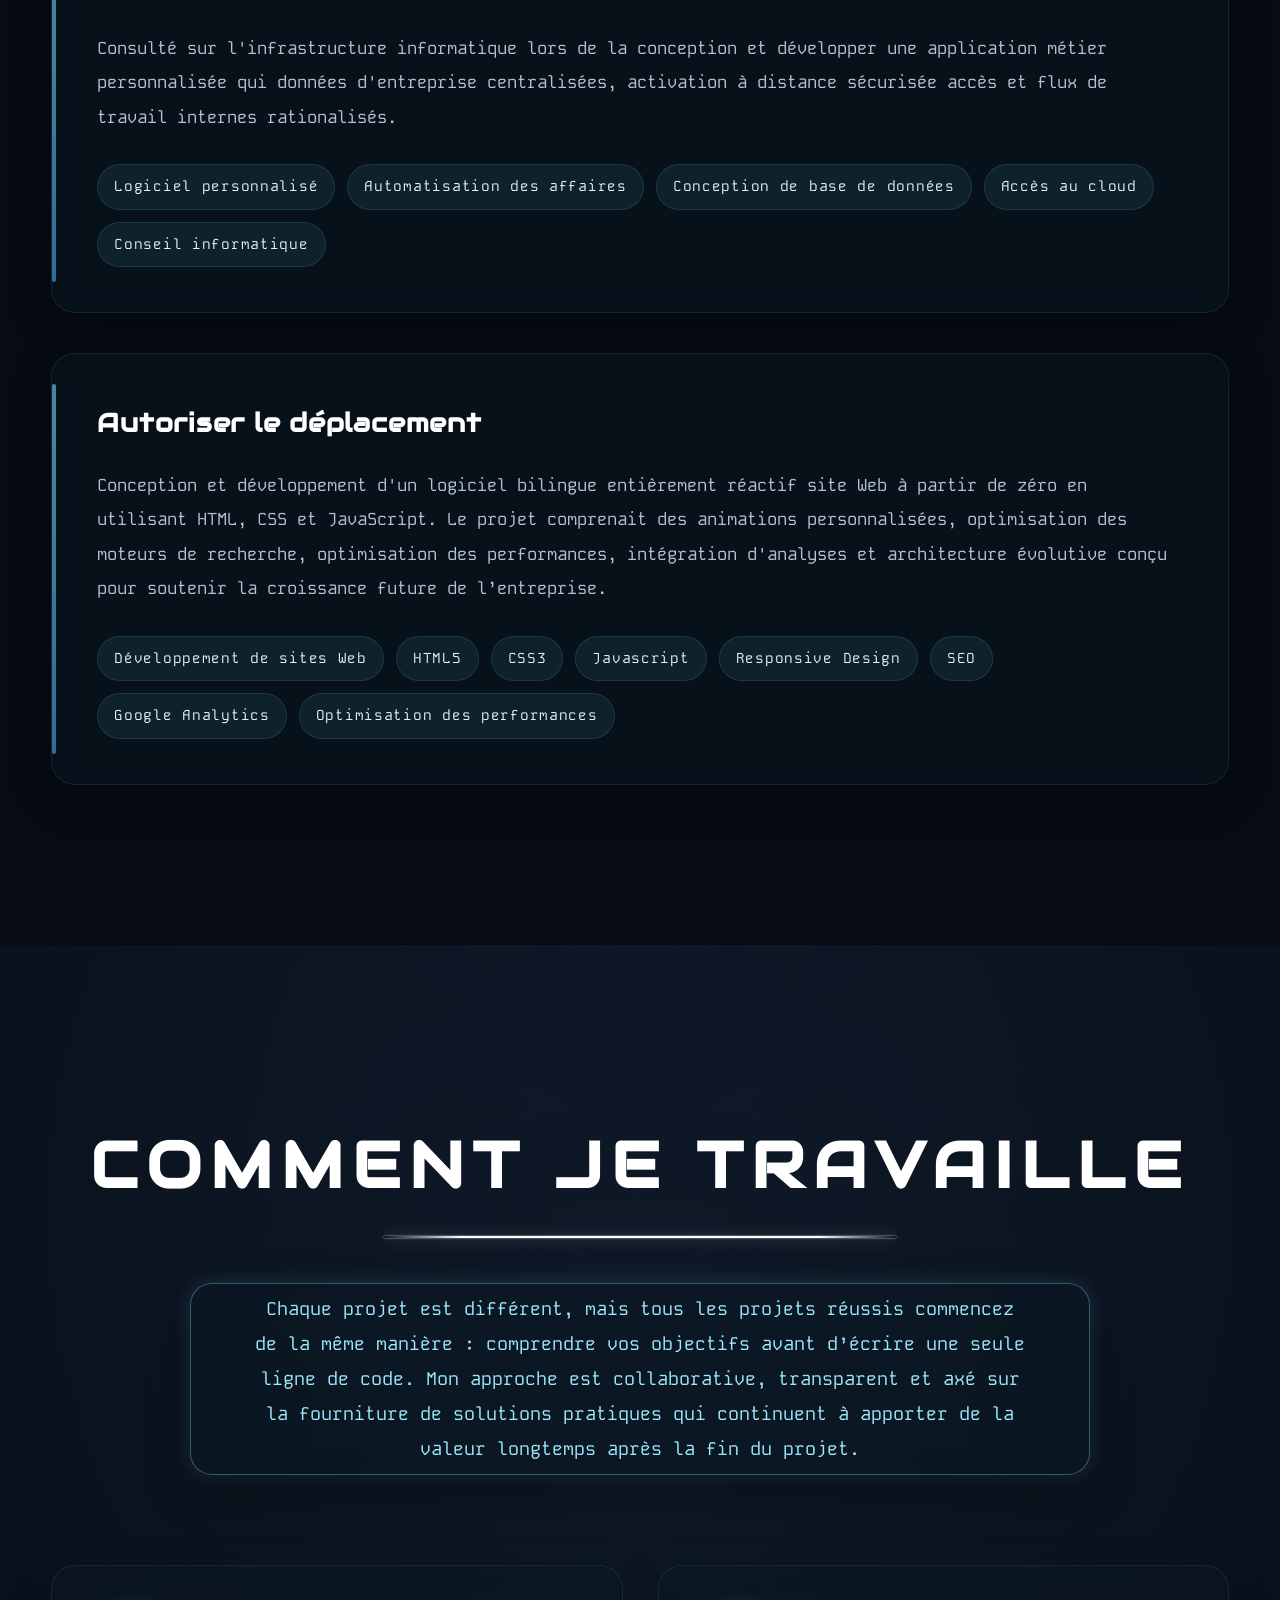
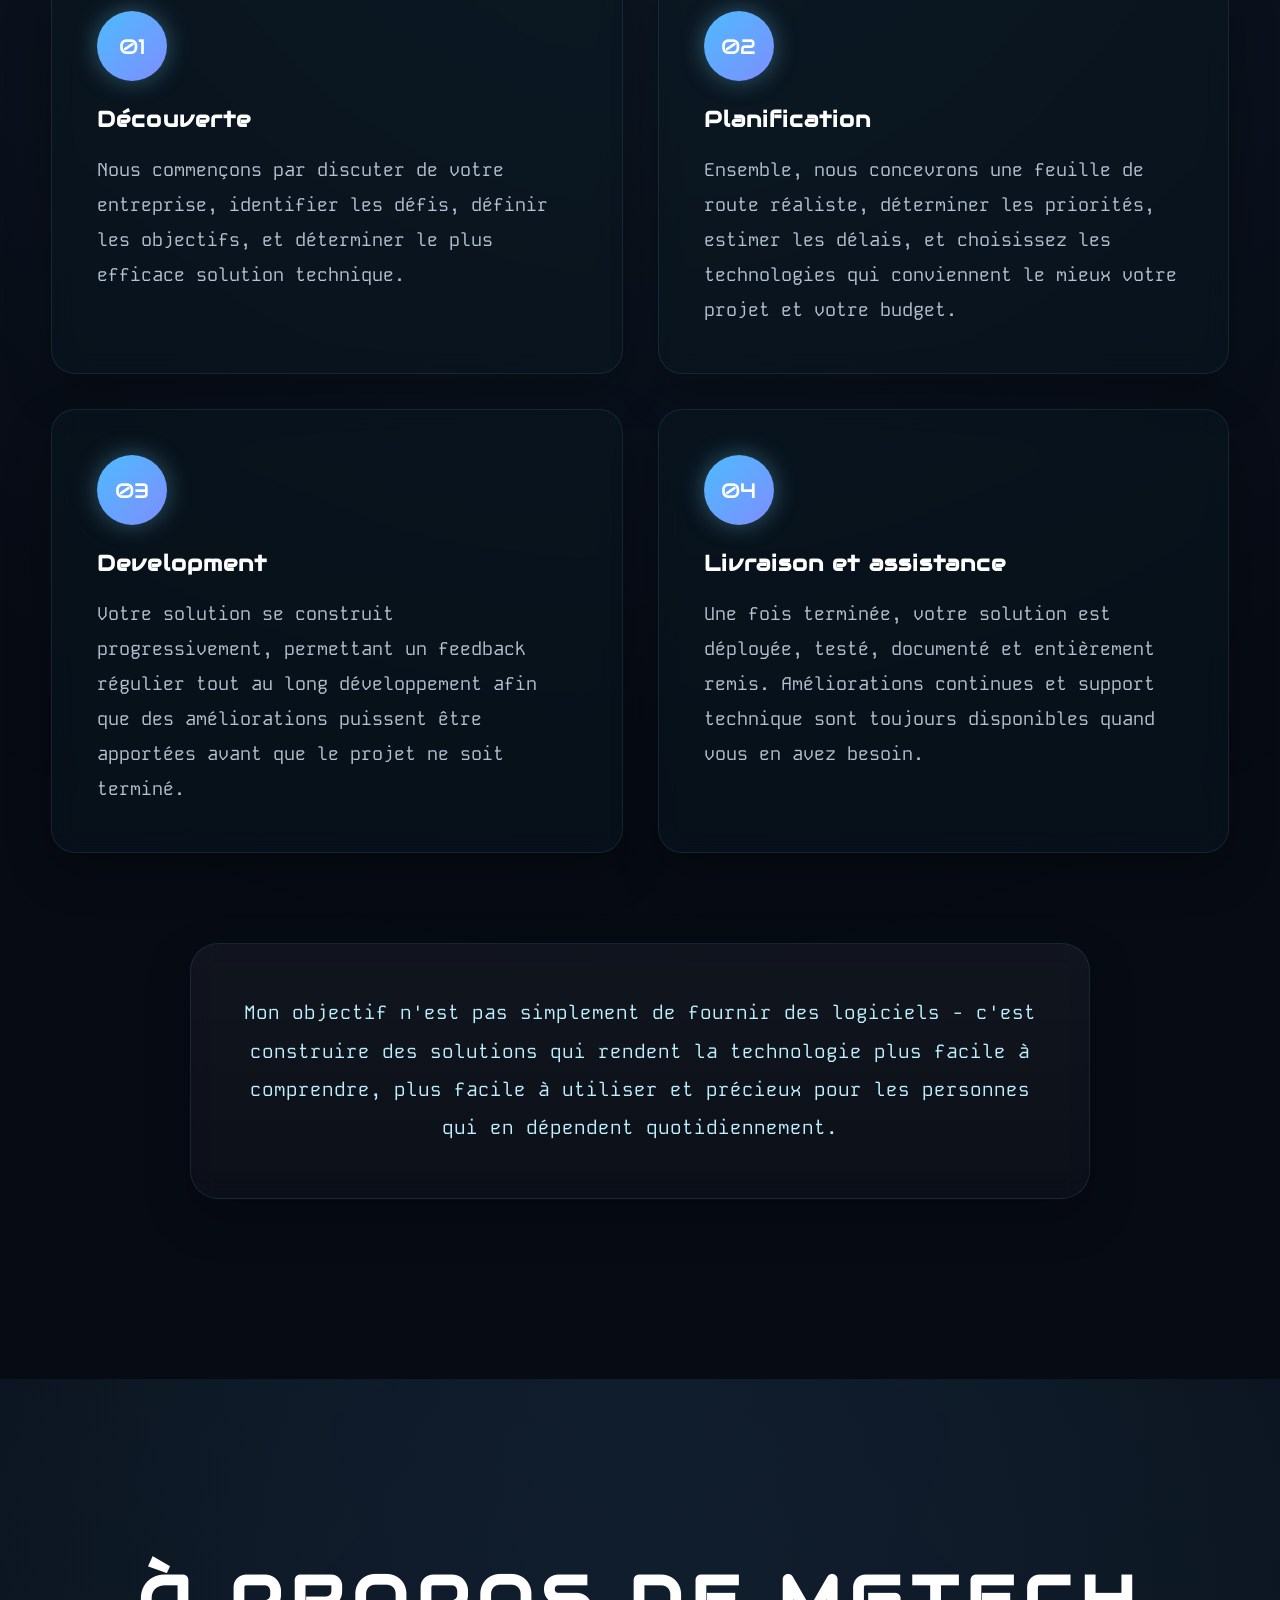
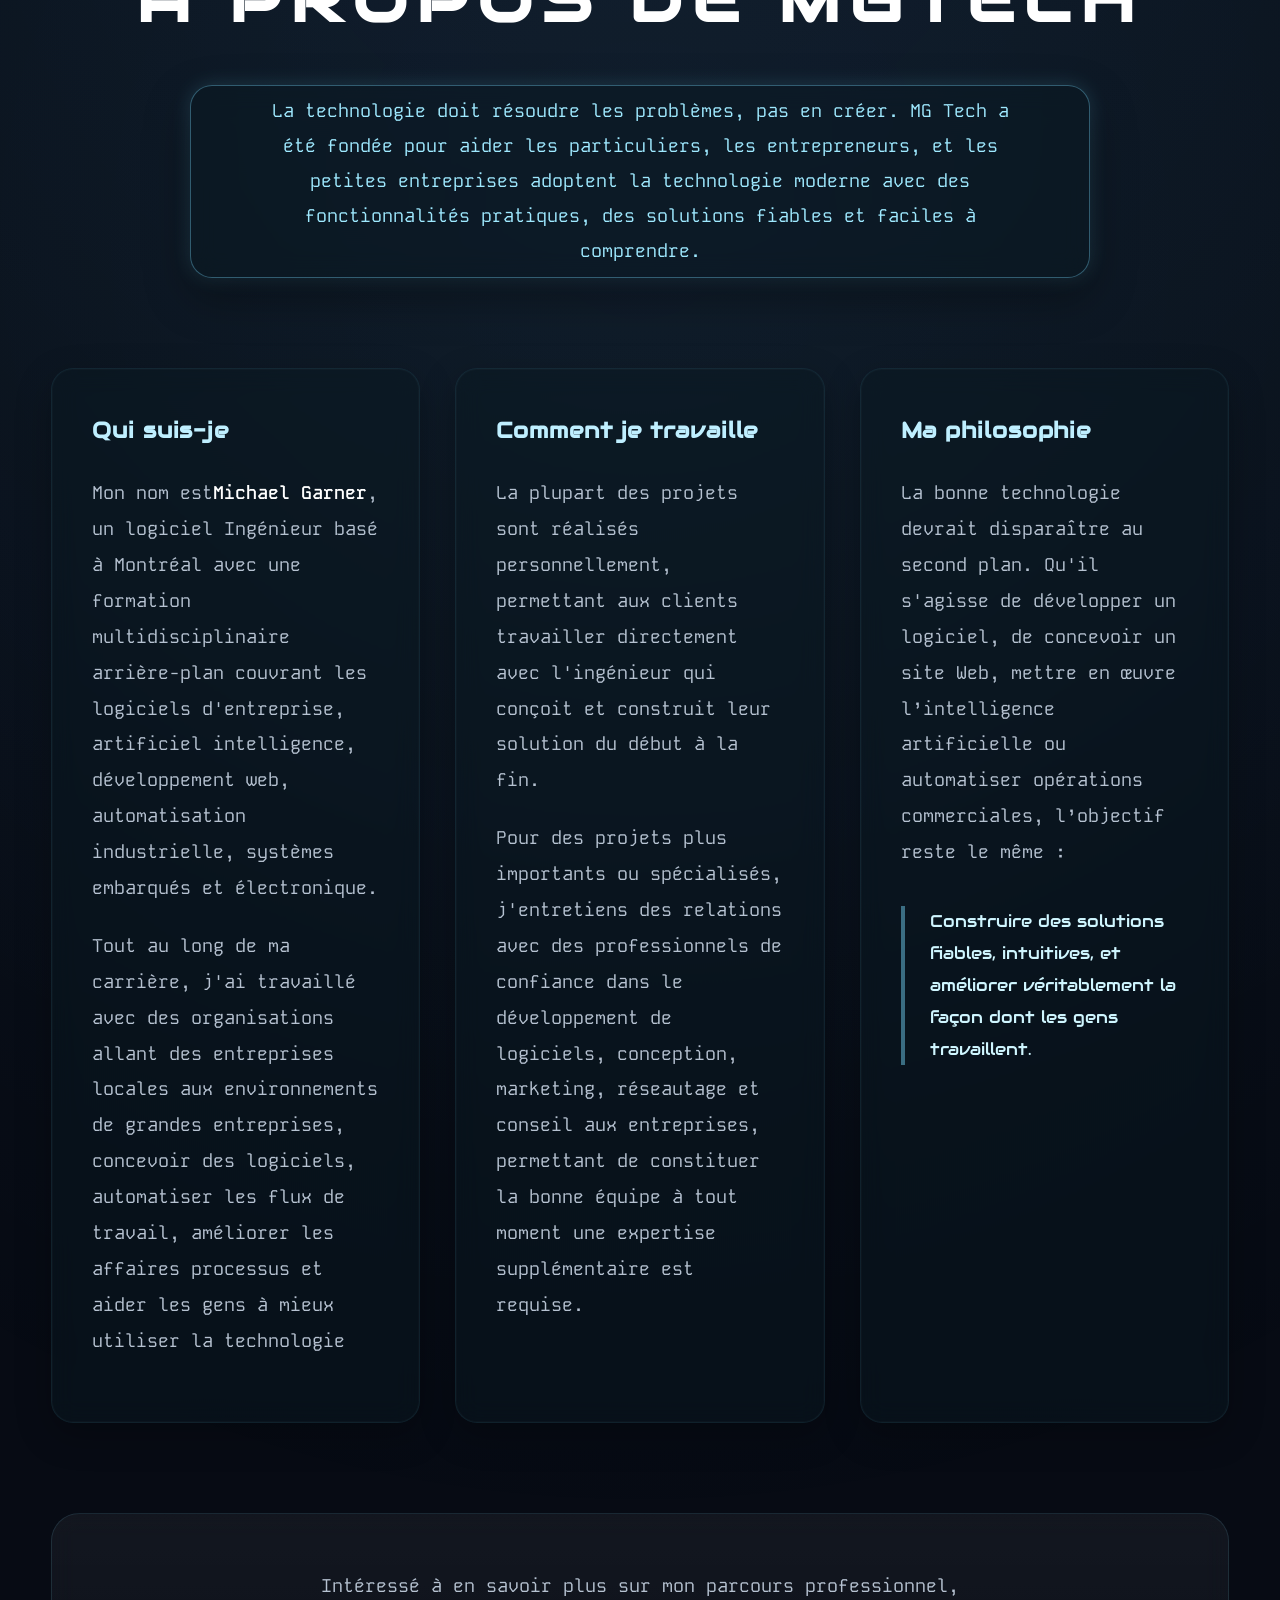
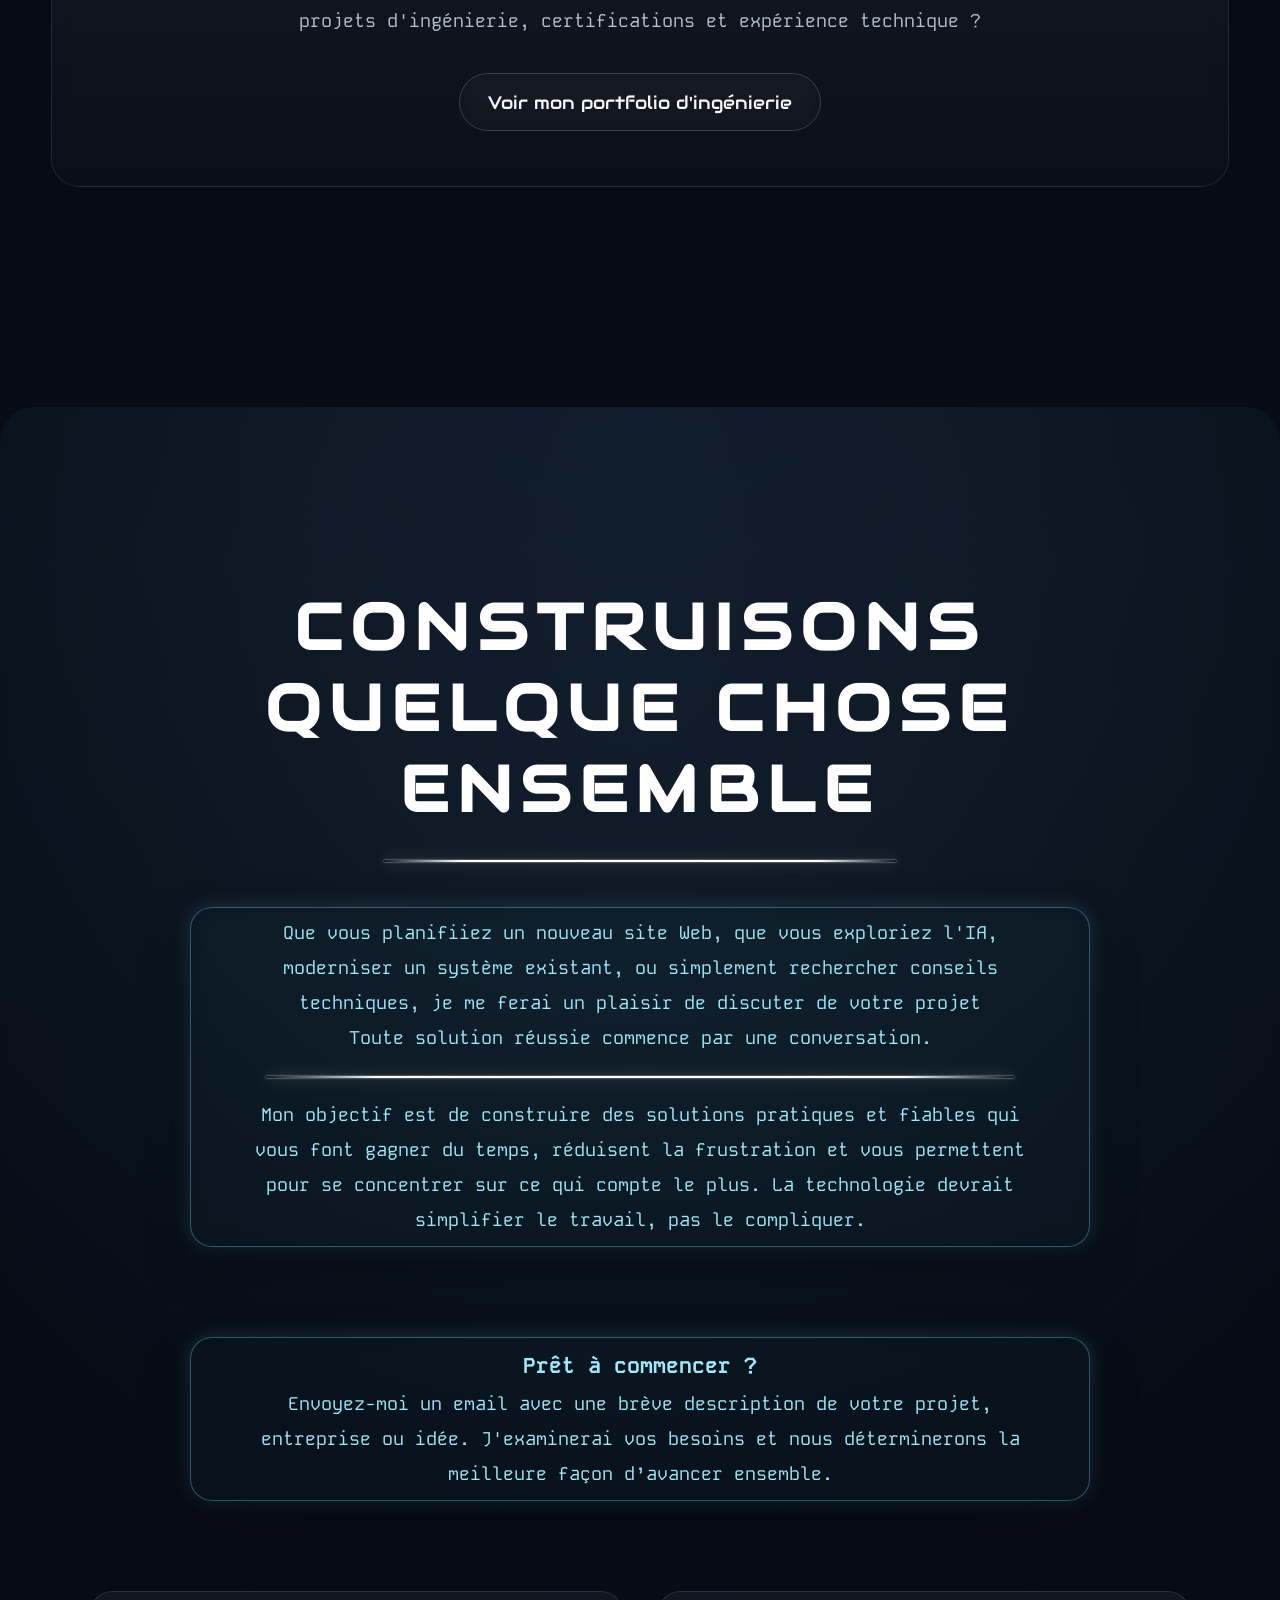
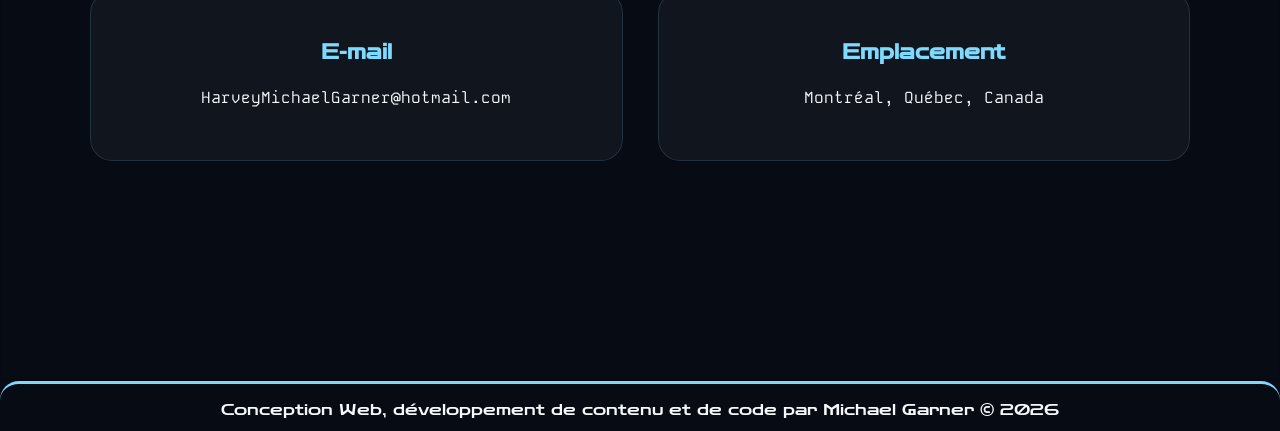
<file: MGTechFR.html>
<html lang="en">

<head>
        <title>Michael Garner CV | Ingénieur logiciel et technologue multidisciplinaire</title>
        <meta content="width=device-width, initial-scale=1.0" name="viewport" />
        <link href="styles/content.css" rel="stylesheet" type="text/css" />
        <link href="styles/hero.css" rel="stylesheet" type="text/css" />
        <link href="styles/mgtech/hero.css" rel="stylesheet" type="text/css" />
        <link href="styles/hero_buttons.css" rel="stylesheet" type="text/css" />
        <link href="styles/navigation_menu.css" rel="stylesheet" type="text/css" />
        <link href="styles/introduction.css" rel="stylesheet" type="text/css" />
        <link href="styles/professional_foundations_sections.css" rel="stylesheet" type="text/css" />
        <link rel="stylesheet" type="text/css" href="styles/graph.css">
        <link href="styles/credentials.css" rel="stylesheet" type="text/css" />
        <link href="styles/work_xp.css" rel="stylesheet" type="text/css" />
        <link href="styles/logos.css" rel="stylesheet" type="text/css" />
        <link href="styles/projects.css" rel="stylesheet" type="text/css" />
        <link href="styles/freelance.css" rel="stylesheet" type="text/css" />
        <link href="styles/resume.css" rel="stylesheet" type="text/css" />
        <link href="styles/mgtech/about.css" rel="stylesheet" type="text/css" />
        <link href="styles/contact.css" rel="stylesheet" type="text/css" />
        <link href="styles/project_viewer.css" rel="stylesheet" type="text/css" />
        <link href="styles/portfolio_animation.css" rel="stylesheet" type="text/css" />
        <link href="styles/mgtech/services.css" rel="stylesheet" type="text/css" />
        <link href="styles/mgtech/recent_projects.css" rel="stylesheet" type="text/css" />
        <link href="styles/mgtech/howIWork.css" rel="stylesheet" type="text/css" />
        <link href="styles/mgtech/contact.css" rel="stylesheet" type="text/css" />
        <!--
    <link rel="stylesheet" type="text/css" href="styles/honeycomb_animation.css">
    <link rel="stylesheet" type="text/css" href="styles/honeycomb_background.css">
    <link rel="stylesheet" type="text/css" href="styles/hex.css">
    -->
        <!-- Fonts -->
        <link href="https://fonts.googleapis.com" rel="preconnect" />
        <link crossorigin="" href="https://fonts.gstatic.com" rel="preconnect" />
        <link href="https://fonts.googleapis.com/css2?family=Audiowide&amp;display=swap" rel="stylesheet" />
        <link href="https://fonts.googleapis.com/css2?family=Anta&amp;display=swap" rel="stylesheet" />
        <link href="https://fonts.googleapis.com/css2?family=Zen+Dots&amp;display=swap" rel="stylesheet" />
        <link href="https://fonts.googleapis.com/css2?family=Bruno+Ace+SC&amp;display=swap" rel="stylesheet" />
        <link href="https://fonts.googleapis.com/css2?family=Syne+Mono&amp;display=swap" rel="stylesheet" />
        <link href="https://fonts.googleapis.com/css2?family=Emblema+One&amp;family=Kode+Mono:wght@400..700&amp;family=Michroma&amp;display=swap"
                rel="stylesheet" />
        <link href="https://mikeg3.github.io/ResumeV3.0/index.html" rel="canonical" />
        <!-- ==================================================
     BASIC META
=================================================== -->
        <meta charset="utf-8" />
        <meta content="width=device-width, initial-scale=1.0" name="viewport" />
        <meta content="Michael Garner" name="author" />
        <meta content="Michael Garner is a software engineer &amp; multi-disciplinary technologist specializing in Microsoft Power Platform, SharePoint, engineering design, automation, cloud computing, and custom software development in Montreal, Canada."
                name="description" />
        <meta content="Michael Garner, Software Engineer, Power Platform, Microsoft 365, SharePoint, Power Apps, Power Automate, Engineering Portfolio, Automation, Montreal, Quebec, Canada"
                name="keywords" />
        <meta content="index, follow" name="robots" />
        <meta content="#050816" name="theme-color" />
        <!-- ==================================================
     OPEN GRAPH - PREVIEW FOR SHARING SITE
=================================================== -->
        <meta content="website" property="og:type" />
        <meta content="Michael Garner | Software Engineer" property="og:title" />
        <meta content="Engineering thoughtful technology that connects people, ideas, and innovation through software development, automation, and modern engineering solutions."
                property="og:description" />
        <meta content="https://mikeg3.github.io/ResumeV3.0/index.html" property="og:url" />
        <meta content="https://mikeg3.github.io/ResumeV3.0/index.html/images/favicons/MG Favicon.png"
                property="og:image" />
        <!-- ==================================================
     TWITTER
=================================================== -->
        <meta content="summary_large_image" name="twitter:card" />
        <meta content="Michael Garner | Software Engineer" name="twitter:title" />
        <meta content="Engineering thoughtful technology through software, automation, and modern engineering design."
                name="twitter:description" />
        <meta content="https://mikeg3.github.io/ResumeV3.0/index.html/images/MG Favicon.png" name="twitter:image" />
        <!-- ==================================================
     FAVICON
=================================================== -->
        <link href="images/favicons/favicon-96x96.png" rel="icon" sizes="96x96" type="image/png" />
        <link href="images/favicons/favicon.svg" rel="icon" type="image/svg+xml" />
        <link href="images/favicons/favicon.ico" rel="shortcut icon" />
        <link href="images/favicons/apple-touch-icon.png" rel="apple-touch-icon" sizes="180x180" />
        <link href="images/favicons/site.webmanifest" rel="manifest" />
</head>

<body>
        <!-- ==================================================================
         Animated Background Canvas -  (Rendered entirely with JavaScript)
    ==================================================================== -->
        <canvas id="networkCanvas"></canvas>
        <!-- Animated Geometry Background -->
        <div id="geometryBackground"></div>
        <!-- ===============================================================================================
         Optional Background Effects -Additional layers that can later be animated independently
        ================================================================================================ -->
        <div id="backgroundGlow"></div>
        <div id="backgroundGradient"></div>
        <div id="noiseOverlay"></div>

        <!-- FRENCH LANGUAGE LINK -->
        <a aria-label="Version française" href="MGTech.html" id="languageButton">EN</a>

        <!-- BURGER MENU FOR NAVIGATION -->
        <button aria-label="Open navigation" id="menuButton">
                <span></span>
                <span></span>
                <span></span>
        </button>

        <!-- ==========================================
                NAVIGATION MENU LINKS
        =========================================== -->
        <nav id="menuOverlay">
                <a href="MGTech.html">Maison</a>
                <a href="#services">Services</a>
                <a href="#projects">Projets récents</a>
                <a href="#aboutMGTech">À propos</a>
                <div class="menu-divider-line"></div>
                <a href="#contact">Contact</a>
        </nav>

        <!-- ==========================================================
     HERO EXPERIENCE
      =========================================================== -->
        <header data-scene="hero" id="hero">

                <!-- ==========================================
         Hero Content
        =========================================== -->
                <section class="fadeSection" id="heroContent">
                        <!-- Main Identity -->
                        <h1 class="fadeSection" id="heroTitle-mg">Services techniques MG</h1>
                        
                        <!-- Short Mission Statement -->
                        <p class="fadeSection" id="heroStatement-mg">Fournir des solutions logicielles et informatiques
                                pour vous et votre entreprise.
                                Du développement de logiciels personnalisés, du conseil informatique à l'automatisation,
                                Je peux vous aider à atteindre vos objectifs et plus encore</p>
                        <div id="heroButtons">
                                <a class="primaryButton" href="#services">Services</a>
                                <a class="primaryButton" href="#projects">Projets</a>
                                <a class="primaryButton" href="#howIWork">Processus</a>
                                <a class="primaryButton" href="#contact">Contact</a>
                        </div>
                </section>
        </header>
        <div class="empty-space"></div>
        <!-- ==========================================================
            MAIN CONTENT
    =========================================================== -->
        <main>
                <div class="mg-page-empty-space"></div>
                <!-- ==========================================================
        SERVICES
=========================================================== -->
                <section data-scene="services" id="services">
                        <div class="servicesContent">
                                <h2 class="sectionTitle">
                                        Services
                                </h2>
                                <div class="divider-line"></div>
                                <p class="sectionIntro">Chaque entreprise est unique, tout comme les défis auxquels elle
                                        est confrontée.
                                        Que vous partiez de zéro, modernisiez l'existant
                                        systèmes, ou cherchant à automatiser le travail répétitif, MG Tech
                                        fournit des solutions technologiques pratiques adaptées à vos objectifs.</p>
                                <div class="servicesGrid">
                                        <!-- ==========================================
                    SOFTWARE DEVELOPMENT
            =========================================== -->
                                        <article class="serviceCard">
                                                <h3>Développement de logiciels personnalisés</h3>
                                                <p>Un logiciel spécialement conçu pour votre entreprise.
                                                        Des systèmes de gestion internes à la relation client
                                                        applications, chaque solution est créée spécifiquement
                                                        pour votre flux de travail.</p>
                                        </article>
                                        <!-- ==========================================
                    BUSINESS AUTOMATION
            =========================================== -->
                                        <article class="serviceCard">
                                                <h3>Automatisation des affaires</h3>
                                                <p>
                                                        Éliminez le travail répétitif grâce à une automatisation personnalisée,
gestion intelligente des documents, tenue des dossiers numériques,
optimisation des flux de travail et automatisation des processus métier
                                                </p>
                                        </article>
                                        <!-- ==========================================
                    AI
            =========================================== -->
                                        <article class="serviceCard">
                                                <h3>Intégration de l'intelligence artificielle</h3>
                                                <p>Découvrez comment l'IA peut améliorer la productivité,
                                                        réduisez le travail manuel et rationalisez les opérations
                                                        quotidiennes.
                                                        Des assistants intelligents aux workflows d'IA personnalisés,
                                                        les outils modernes peuvent transformer presque n’importe quelle
                                                        industrie.</p>
                                        </article>
                                        <!-- ==========================================
                    WEB
            =========================================== -->
                                        <article class="serviceCard">
                                                <h3>Conception et développement de sites Web</h3>
                                                <p>
                                                        Des sites Web modernes et réactifs conçus pour représenter votre
entreprise professionnellement tout en améliorant la convivialité,
accessibilité, visibilité sur les moteurs de recherche et clientèle
fiançailles
                                                </p>
                                        </article>
                                        <!-- ==========================================
                    CLOUD
            =========================================== -->
                                        <article class="serviceCard">
                                                <h3>
                                                        Solutions Cloud &amp; Microsoft 
                                                </h3>
                                                <p>Microsoft 365, SharePoint, Power Platform, Azure,
                                                        migration vers le cloud, outils de collaboration et sécurité
                                                        infrastructure d'entreprise conçue pour évoluer avec votre
                                                        organisation.</p>
                                        </article>
                                        <!-- ==========================================
                    CONSULTING
            =========================================== -->
                                        <article class="serviceCard">
                                                <h3>
                                                        Conseil informatique
                                                </h3>
                                                <p>Un conseil technique indépendant pour vous aider à choisir le
                                                        bonnes technologies, planifier la croissance future et faire
                                                        des décisions commerciales éclairées avant d’investir dans de
                                                        nouveaux
                                                        systèmes.</p>
                                        </article>
                                </div>
                        </div>
                </section>
                <!-- ==========================================================
        RECENT PROJECTS
=========================================================== -->
                <section data-scene="projects" id="projects">
                        <div id="engineeringScene">
                                <canvas id="engineeringCanvas"></canvas>
                        </div>
                        <div class="recentProjectsContent">
                                <h2 class="sectionTitle">Projets récents</h2>
                                <div class="divider-line"></div>
                                <p class="sectionIntro">
                                        Chaque projet commence par un défi unique
Qu'il s'agisse de soutenir une organisation établie,
moderniser les systèmes existants ou construire quelque chose
entièrement nouveau, l’objectif est toujours le même :
fournir une technologie pratique qui crée une valeur durable
                                </p>
                                <div class="projectShowcase">
                                        <!--==================================================
                    SWIM CLUB MADD
            ===================================================-->
                                        <article class="clientProject">
                                                <div class="projectInformation">
                                                        <h3>Club de natation MADD</h3>
                                                        <p>
                                                                        Accompagnement de la transformation numérique de l'organisation
grâce au conseil technique, aux flux de travail assistés par l'IA,
gestion de contenu multilingue et préservation de
archives historiques A contribué à la publication
de matériel biographique à travers plusieurs supports numériques et
plateformes d'impression
                                                        </p>
                                                        <div class="projectTags">
                                                                <span>Artificial Intelligence</span>
                                                                <span>Digital Transformation</span>
                                                                <span>Conseil technique</span>
                                                                <span>Translation</span>
                                                                <span>Gestion de contenu</span>
                                                        </div>
                                                </div>
                                        </article>
                                        <!--==================================================
                    PRO MOTION MARINE
            ===================================================-->
                                        <article class="clientProject">
                                                <div class="projectInformation">
                                                        <h3>Pro Motion Marine</h3>
                                                        <p>Conception et développement d'un site internet professionnel
                                                                complet,
                                                                travailler directement avec le propriétaire pour établir
                                                                le
                                                                la structure, l'image de marque et la présence en ligne
                                                                du projet.
                                                                Mise en œuvre de l'optimisation des moteurs de recherche
                                                                et de l'analyse
                                                                intégration et gestion des profils métiers.</p>
                                                        <div class="projectTags">
                                                                <span>Développement de sites Web</span>
                                                                <span>Référencement</span>
                                                                <span>Google Entreprise</span>
                                                                <span>Analytique</span>
                                                                <span>UI/UX</span>
                                                        </div>
                                                </div>
                                        </article>
                                        <!--==================================================
                    SODEM
            ===================================================-->
                                        <article class="clientProject">
                                                <div class="projectInformation">
                                                        <h3>Sodem</h3>
                                                        <p>Livraison de l'administration Microsoft 365,
                                                                Support SharePoint et conseil technique,
                                                                tout en développant des solutions Power Platform qui
                                                                tâches opérationnelles répétitives automatisées et
                                                                une efficacité accrue au quotidien.</p>
                                                        <div class="projectTags">
                                                                <span>Microsoft 365</span>
                                                                <span>SharePoint</span>
                                                                <span>Power Platform</span>
                                                                <span>Automation</span>
                                                                <span>Assistance technique</span>
                                                        </div>
                                                </div>
                                        </article>
                                        <!--==================================================
                    PRANA STUDIO
            ===================================================-->
                                        <article class="clientProject">
                                                <div class="projectInformation">
                                                        <h3>Prana Studio Montréal</h3>
                                                        <p>Consulté sur l'infrastructure informatique lors de la
                                                                conception
                                                                et développer une application métier personnalisée qui
                                                                données d'entreprise centralisées, activation à distance
                                                                sécurisée
                                                                accès et flux de travail internes rationalisés.</p>
                                                        <div class="projectTags">
                                                                <span>Logiciel personnalisé</span>
                                                                <span>Automatisation des affaires</span>
                                                                <span>Conception de base de données</span>
                                                                <span>Accès au cloud</span>
                                                                <span>Conseil informatique</span>
                                                        </div>
                                                </div>
                                        </article>
                                        <!--==================================================
        ALLO MOVING
===================================================-->
                                        <article class="clientProject">
                                                <div class="projectInformation">
                                                        <h3>Autoriser le déplacement</h3>
                                                        <p>Conception et développement d'un logiciel bilingue
                                                                entièrement réactif
                                                                site Web à partir de zéro en utilisant HTML, CSS et
                                                                JavaScript. Le projet comprenait des animations
                                                                personnalisées,
                                                                optimisation des moteurs de recherche, optimisation des
                                                                performances,
                                                                intégration d'analyses et architecture évolutive
                                                                conçu pour soutenir la croissance future de
                                                                l’entreprise.</p>
                                                        <div class="projectTags">
                                                                <span>Développement de sites Web</span>
                                                                <span>HTML5</span>
                                                                <span>CSS3</span>
                                                                <span>Javascript</span>
                                                                <span>Responsive Design</span>
                                                                <span>SEO</span>
                                                                <span>Google Analytics</span>
                                                                <span>Optimisation des performances</span>
                                                        </div>
                                                </div>
                                        </article>
                                </div>
                        </div>
                </section>
                <!-- ==========================================================
        HOW I WORK
=========================================================== -->
                <section data-scene="howIWork" id="howIWork">
                        <div class="howIWorkContent">
                                <h2 class="sectionTitle">Comment je travaille</h2>
                                <div class="divider-line"></div>
                                <p class="sectionIntro">Chaque projet est différent, mais tous les projets réussis
                                        commencez de la même manière : comprendre vos objectifs avant d’écrire
                                        une seule ligne de code. Mon approche est collaborative,
                                        transparent et axé sur la fourniture de solutions pratiques
                                        qui continuent à apporter de la valeur longtemps après la fin du projet.</p>
                                <div class="workflowGrid">
                                        <!--==================================================
                    STEP 1
            ===================================================-->
                                        <article class="workflowCard">
                                                <div class="workflowNumber">
                                                        01
                                                </div>
                                                <h3>Découverte</h3>
                                                <p>Nous commençons par discuter de votre entreprise,
                                                        identifier les défis, définir les objectifs,
                                                        et déterminer le plus efficace
                                                        solution technique.</p>
                                        </article>
                                        <!--==================================================
                    STEP 2
            ===================================================-->
                                        <article class="workflowCard">
                                                <div class="workflowNumber">
                                                        02
                                                </div>
                                                <h3>Planification</h3>
                                                <p>Ensemble, nous concevrons une feuille de route réaliste,
                                                        déterminer les priorités, estimer les délais,
                                                        et choisissez les technologies qui conviennent le mieux
                                                        votre projet et votre budget.</p>
                                        </article>
                                        <!--==================================================
                    STEP 3
            ===================================================-->
                                        <article class="workflowCard">
                                                <div class="workflowNumber">
                                                        03
                                                </div>
                                                <h3>
                                                        Development
                                                </h3>
                                                <p>Votre solution se construit progressivement,
                                                        permettant un feedback régulier tout au long
                                                        développement afin que des améliorations puissent être apportées
                                                        avant que le projet ne soit terminé.</p>
                                        </article>
                                        <!--==================================================
                    STEP 4
            ===================================================-->
                                        <article class="workflowCard">
                                                <div class="workflowNumber">
                                                        04
                                                </div>
                                                <h3>Livraison et assistance</h3>
                                                <p>Une fois terminée, votre solution est déployée,
                                                        testé, documenté et entièrement remis.
                                                        Améliorations continues et support technique
                                                        sont toujours disponibles quand vous en avez besoin.</p>
                                        </article>
                                </div>
                                <div class="workflowClosing">
                                        <p>Mon objectif n'est pas simplement de fournir des logiciels -
                                                c'est construire des solutions qui rendent la technologie
                                                plus facile à comprendre, plus facile à utiliser et précieux
                                                pour les personnes qui en dépendent quotidiennement.</p>
                                </div>
                        </div>
                </section>
                <!--==================================================
    ABOUT MG TECH
===================================================-->
                <section data-scene="aboutMGTech" id="aboutMGTech">
                        <div class="aboutMGContent">
                                <h2 class="sectionTitle">À propos de MGTech</h2>
                                <p class="sectionIntro">La technologie doit résoudre les problèmes, pas en créer.
                                        MG Tech a été fondée pour aider les particuliers, les entrepreneurs,
                                        et les petites entreprises adoptent la technologie moderne avec des
                                        fonctionnalités pratiques,
                                        des solutions fiables et faciles à comprendre.</p>
                                <div class="aboutMGGrid">
                                        <!--==================================================
                    WHO I AM
            ===================================================-->
                                        <div class="aboutMGCard">
                                                <h3>
                                                        Qui suis-je
                                                </h3>
                                                <p>Mon nom est<strong>Michael Garner</strong>, un logiciel
                                                        Ingénieur basé à Montréal avec une formation multidisciplinaire
                                                        arrière-plan couvrant les logiciels d'entreprise, artificiel
                                                        intelligence, développement web, automatisation industrielle,
                                                        systèmes embarqués et électronique.</p>
                                                <p>
                                                        Tout au long de ma carrière, j'ai travaillé avec des organisations allant
des entreprises locales aux environnements de grandes entreprises,
concevoir des logiciels, automatiser les flux de travail, améliorer les affaires
processus et aider les gens à mieux utiliser la technologie
                                                </p>
                                        </div>
                                        <!--==================================================
                    HOW I WORK
            ===================================================-->
                                        <div class="aboutMGCard">
                                                <h3>
                                                        Comment je travaille
                                                </h3>
                                                <p>La plupart des projets sont réalisés personnellement, permettant aux
                                                        clients
                                                        travailler directement avec l'ingénieur qui conçoit et construit
                                                        leur solution du début à la fin.</p>
                                                <p>Pour des projets plus importants ou spécialisés, j'entretiens des
                                                        relations
                                                        avec des professionnels de confiance dans le développement de
                                                        logiciels,
                                                        conception, marketing, réseautage et conseil aux entreprises,
                                                        permettant de constituer la bonne équipe à tout moment
                                                        une expertise supplémentaire est requise.</p>
                                        </div>
                                        <!--==================================================
                    MY PHILOSOPHY
            ===================================================-->
                                        <div class="aboutMGCard">
                                                <h3>Ma philosophie</h3>
                                                <p>La bonne technologie devrait disparaître au second plan.
                                                        Qu'il s'agisse de développer un logiciel, de concevoir un site
                                                        Web,
                                                        mettre en œuvre l’intelligence artificielle ou automatiser
                                                        opérations commerciales, l’objectif reste le même :</p>
                                                <blockquote>Construire des solutions fiables, intuitives,
                                                        et améliorer véritablement la façon dont les gens travaillent.
                                                </blockquote>
                                        </div>
                                </div>
                                <div class="aboutPortfolioLink">
                                        <p>
                                                Intéressé à en savoir plus sur mon parcours professionnel,
projets d'ingénierie, certifications et expérience technique ?
                                        </p>
                                        <a class="primaryButton" href="index.html">
                                                Voir mon portfolio d'ingénierie
                                        </a>
                                </div>
                        </div>
                </section>
                <!--==================================================
        CONTACT
===================================================-->
                <section data-scene="contact" id="contact">
                        <div class="contactContent">
                                <h2 class="sectionTitle">
                                        Construisons quelque chose ensemble
                                </h2>
                                <div class="divider-line"></div>
                                <div class="paragraphContainerCard">
                                        <p class="nestedParagraphInCard">
                                                Que vous planifiiez un nouveau site Web, que vous exploriez l'IA,
moderniser un système existant, ou simplement rechercher
conseils techniques, je me ferai un plaisir de discuter de votre projet
                                        </p>
                                        <p class="nestedParagraphInCard">Toute solution réussie commence par une
                                                conversation.</p>
                                        <div class="paragraph-divider-line"></div>
                                        <p class="nestedParagraphInCard">Mon objectif est de construire des solutions
                                                pratiques et fiables
                                                qui vous font gagner du temps, réduisent la frustration et vous
                                                permettent
                                                pour se concentrer sur ce qui compte le plus.
                                                La technologie devrait simplifier le travail, pas le compliquer.</p>
                                </div>
                                <!--==========================================
                CONTACT CARD
        ===========================================-->
                                <div class="paragraphContainerCard">
                                        <h3 class="nestedHeaderInCard">Prêt à commencer ?</h3>
                                        <p class="nestedParagraphInCard">Envoyez-moi un email avec une brève description
                                                de votre
                                                projet, entreprise ou idée.

                                                J'examinerai vos besoins et nous déterminerons
                                                la meilleure façon d’avancer ensemble.</p>
                                </div>
                                <div class="contactGrid">
                                        <!-- Email -->
                                        <a class="contactCard" href="mailto:HarveyMichaelGarner@hotmail.com">
                                                <h3>E-mail</h3>
                                                <p>HarveyMichaelGarner@hotmail.com</p>
                                        </a>
                                        <!-- Location -->
                                        <div class="contactCard">
                                                <h3>Emplacement</h3>
                                                <p>Montréal, Québec, Canada</p>
                                        </div>
                                </div>
                        </div>
                </section>
                <!-- ========================================= -->
                <!--                    FOOTER                 -->
                <!-- ========================================= -->
                <footer id="footer">
                        <p class="footer-text">Conception Web, développement de contenu et de code par Michael Garner ©
                                2026</p>
                </footer>
        </main>
        <!-- JavaScript -->
        <script src="scripts/hero.js"></script>
        <script src="scripts/burger_menu.js"></script>
        <script src="scripts/fade_text.js"></script>
        <script src="scripts/graph_animation.js"></script>
        <script src="scripts/engineering_scene_animation.js"></script>
        <script src="scripts/animation_loop_mgtech.js"></script>
</body>

</html>
</file>
<file: styles/content.css>
/*==================================================
    RESET
==================================================*/
/* Remove browser default spacing */
*,
*::before,
*::after {
    margin: 0;
    padding: 0;
    box-sizing: border-box;
}

/*==================================================
    ROOT VARIABLES
==================================================*/
/*
    Site-wide color palette.
    These variables make it easy to update the
    appearance of the entire website later.
*/
:root {
    --background: #070B14;
    --background-dark: #04060D;
    --text: #F5F7FA;
    --text-secondary: #B6C2D1;
    --text-glow-color: #9FE9FF;
    --node: #7FD6FF;
    --node-glow: #BFEFFF;
    --accent: #62FFB0;
}

/*==================================================
    HTML / BODY
==================================================*/
html {
    scroll-behavior: smooth;
}

body {
    background: var(--background);
    color: var(--text);
    font-family:
        "Inter",
        Arial,
        Helvetica,
        sans-serif;
}

.empty-space {
    height: 35dvh;
}

.mg-page-empty-space {
    height: 15dvh;
}

/*==================================================
    MAIN CONTENT
==================================================*/
main {
    position: relative;
    background: transparent;
}

.contentWidth {
    width: min(1100px, 92%);
    margin: 0 auto;
}

.paragraphContainerCard {
    max-width: 900px;
    margin: 0 auto 90px;
    margin-top: 45px;
    font-family: "Kode Mono";
    font-size: 1.15rem;
    line-height: 1.9;
    color: var(--text-glow-color);
    background-color: rgba(0, 0, 0, .30);
    padding: 8px 5%;
    background: rgba(10, 25, 35, .45);
    backdrop-filter: blur(12px);
    border: 1px solid rgba(120, 220, 255, .35);
    border-radius: 22px;
    box-shadow:
        0 18px 45px rgba(0, 0, 0, .35),
        0 0 20px rgba(120, 220, 255, .18);
}

.nestedParagraphInCard {
    width: 100%;
    font-family: "Kode Mono";
    font-size: 1.15rem;
    line-height: 1.9;
}

.paragraph-divider-line {
    /* Dimensions & Positioning */
    width: 95%;
    height: 2px;
    z-index: 200000;
    background: linear-gradient(90deg,
            rgba(255, 255, 255, 0) 0%,
            rgba(255, 255, 255, 1) 15%,
            rgba(255, 255, 255, 1) 85%,
            rgba(255, 255, 255, 0) 100%);
    box-shadow: 0 0 15px rgba(255, 255, 255, 0.4), 0 0 2px rgba(255, 255, 255, 0.8);
    border: none;
    outline: none;
    margin-top: 20px;
    margin-bottom: 20px;
    margin-left: auto;
    margin-right: auto;
}


footer {
    border-top: #7FD6FF 3px solid;
    border-radius: 30px;
}

footer p {
    text-align: center;
    margin-top: 16px;
    margin-bottom: 12px;
    font-family: 'zen dots';
    border-top: #7FD6FF;
    border-radius: 30px;
}


/*==================================================
    LINKS
==================================================*/
a {
    color: inherit;
    text-decoration: none;
}

@media (max-width: 500px) {
    .empty-space {
        height: 16dvh;
    }

}
</file>
<file: styles/hero.css>
/*==================================================
    HERO SECTION
==================================================*/
#hero {
    position: relative;
    height: 100vh;
    display: flex;
    justify-content: center;
    align-items: center;
    z-index: 10;
}

#networkCanvas,
#geometryBackground{
    position:fixed;
    width: 100vw;
    height: 100vh;
    inset:0;
    pointer-events:none;
    transition:opacity .8s ease;
}
#networkCanvas{
    z-index:-2;
}

#geometryBackground{
    z-index:-1;
}

#networkCanvas{
    opacity:1;
}

#geometryBackground{
    opacity:0;
}

#networkCanvas.fadeOut{
    opacity:0;
}

#geometryBackground.fadeIn{
    opacity:1;
}

/*==================================================
    CANVAS
==================================================*/
/*
    JavaScript draws everything here.
    The canvas fills the hero section completely.
*/
/*
#networkCanvas {
    position: fixed;
    inset: 0;
    width: 100vw;
    height: 100vh;
    z-index: -30;
}
*/

/*==================================================
    BACKGROUND GRADIENT
==================================================*/
/*
    Adds depth behind the animation.
    This is a separate layer that can be  animated
    independently later if desired.
*/
#backgroundGradient {
    position: fixed;
    inset: 0;
    z-index: -19;
    background:
        radial-gradient(circle at center,
            rgba(35, 70, 120, .18),
            rgba(5, 8, 16, .15) 45%,
            rgba(3, 4, 8, .70));
}

/*==================================================
    BACKGROUND GLOW
==================================================*/
/*
    Soft glow behind the hero content.
    May later animate this slowly.
*/
/*
#backgroundGlow{
    position: fixed;
    inset:0;
    z-index: -20;
    pointer-events:none;
    background:
        radial-gradient(
            circle,
            rgba(0,180,255,.12),
            transparent 70%
        );
}
*/

/*==================================================
    FILM GRAIN
==================================================*/
/*
    A subtle texture.
    Opacity will stay very low.
    We may later generate this with JavaScript.
*/
#noiseOverlay {
    position: fixed;
    inset: 0;
    z-index: -18;
    pointer-events: none;
    opacity: .025;
}

/*==================================================
    HERO CONTENT
==================================================*/
#heroContent {
    position: relative;
    z-index: 15;
    width: min(900px, 90%);
    text-align: center;
}


/*==================================================
    MAIN TITLE
==================================================*/
#heroTitle {
    font-family: 'audiowide';
    font-size: clamp(3rem, 7vw, 6rem);
    font-weight: 700;
    letter-spacing: .08em;
    line-height: 1.05;
    margin-bottom: 30px;
    color: var(--text);
}


/*==================================================
    MISSION STATEMENT
==================================================*/
#heroStatement {
    font-family: 'Kode Mono';
    max-width: 700px;
    font-size: clamp(1.15rem, 2vw, 1.5rem);
    line-height: 1.8;
    color: var(--text-secondary);
    margin-bottom: 50px;
    margin-left: auto;
    margin-right: auto;
}

/*==================================================
    BUTTON CONTAINER
==================================================*/
#heroButtons {
    font-family: 'audiowide';
    display: flex;
    justify-content: center;
    align-items: center;
    gap: 20px;
}

/*==================================================
    PRIMARY BUTTON
==================================================*/
.primaryButton {
    padding: 18px 36px;
    border: 1px solid rgba(255, 255, 255, .18);
    border-radius: 999px;
    backdrop-filter: blur(8px);
    transition:
        transform .35s,
        background .35s,
        border-color .35s;
}

.primaryButton:hover {
    transform: translateY(-3px);
    background: rgba(255, 255, 255, .06);
    border-color: rgba(255, 255, 255, .40);
}

/*==================================================
    SCROLL INDICATOR
==================================================*/
#scrollIndicator {
    position: absolute;
    left: 50%;
    bottom: 40px;
    transform: translateX(-50%);
    width: 26px;
    height: 46px;
    border: 2px solid rgba(255, 255, 255, .35);
    border-radius: 18px;
    z-index: 20;
}

#scrollIndicator span {
    position: absolute;
    left: 50%;
    top: 8px;
    width: 5px;
    height: 10px;
    border-radius: 50%;
    background: white;
    transform: translateX(-50%);

}


/*==================================================
    MOBILE
==================================================*/
@media (max-width:768px) {

    #hero {
        min-height: 600px;
    }

    #heroContent {
        width: 92%;
    }

    #heroStatement {
        line-height: 1.6;
    }

    .primaryButton {
        padding: 15px 28px;
    }

}
</file>
<file: styles/hero_buttons.css>
/*==================================================
    HERO BUTTONS
==================================================*/
#heroButtons{
    display:flex;
    justify-content:center;
    align-items:center;
    flex-wrap:wrap;
    gap:18px;
    margin-top:45px;
}

/*==================================================
    BUTTON SIZE
==================================================*/
#heroButtons .primaryButton{
    display:flex;
    justify-content:center;
    align-items:center;
    width:220px;
    min-height:58px;
    padding:0 20px;
    white-space:nowrap;
    text-align:center;
    flex-shrink:0;
}

/*==================================================
    MOBILE HERO BUTTONS
==================================================*/
@media (max-width:768px){

    #heroButtons{
        gap:10px;
        margin-top:30px;
    }

    #heroButtons .primaryButton{
        width:160px;
        min-height:46px;
        padding:0 16px;
        font-size:.82rem;
        letter-spacing:.02em;
    }

}
</file>
<file: styles/navigation_menu.css>
/* BURGER MENU */
#menuButton span {
    width: 24px;
    height: 2px;
    background: white;
    border-radius: 2px;
    transition: .4s;
}


/*==================================================
    MENU BUTTON
==================================================*/
#menuButton {
    position: fixed;
    top: 35px;
    right: 40px;
    width: 54px;
    height: 54px;
    border: none;
    border-radius: 50%;
    background: rgba(255, 255, 255, .08);
    backdrop-filter: blur(14px);
    cursor: pointer;
    display: flex;
    flex-direction: column;
    justify-content: center;
    align-items: center;
    gap: 6px;
    z-index: 30;
    transition: .4s;
}

#menuButton:hover {
    background: rgba(255, 255, 255, .15);
    transform: scale(1.05);
}

/*==================================================
    MENU OPEN STATE --> BURGER TRANSFORMS TO X
==================================================*/
#menuButton.active span:nth-child(1) {
    transform: translateY(8px) rotate(45deg);
}

#menuButton.active span:nth-child(2) {
    opacity: 0;
}

#menuButton.active span:nth-child(3) {
    transform: translateY(-8px) rotate(-45deg);
}


/*==================================================
    MENU
==================================================*/
#menuOverlay {
    position: fixed;
    inset: 0;
    display: flex;
    flex-direction: column;
    justify-content: center;
    align-items: center;
    gap: 22px;
    opacity: 0;
    pointer-events: none;
    backdrop-filter: blur(16px);
    background: rgba(5, 12, 30, 0.5);
    transition: .6s;
    z-index: 20;
}

/* MENU LINKS */
#menuOverlay a {
    color: white;
    text-decoration: none;
    font-size: 2rem;
    letter-spacing: 4px;
    font-family: "Emblema One", serif;
    opacity: 0;
    transform: translateY(25px);
    transition: .45s;
    text-align: center;
}

#menuOverlay a:hover {
    text-decoration: underline;
}

#menuOverlay.active {
    opacity: 1;
    pointer-events: auto;
}

#menuOverlay.active a {
    opacity: 1;
    transform: translateY(0);
}

.menu-divider-line {
    /* Dimensions & Positioning */
    width: 25dvw;
    height: 2px;
    z-index: 200000;

    /* Futuristic Gradient & Glow */
    background: linear-gradient(90deg,
            rgba(255, 255, 255, 0) 0%,
            rgba(255, 255, 255, 1) 15%,
            rgba(255, 255, 255, 1) 85%,
            rgba(255, 255, 255, 0) 100%);
    box-shadow: 0 0 15px rgba(255, 255, 255, 0.4), 0 0 2px rgba(255, 255, 255, 0.8);

    /* Reset Defaults */
    border: none;
    outline: none;
}

/*==================================================
    LANGUAGE BUTTON
==================================================*/
#languageButton {
    position: fixed;
    top: 35px;
    right: 105px;
    height: 54px;
    display: flex;
    justify-content: center;
    align-items: center;
    border-radius: 50%;
    background: rgba(255, 255, 255, .08);
    backdrop-filter: blur(14px);
    color: white;
    text-decoration: none;
    font-family: "Emblema One", serif;
    font-size: 1rem;
    letter-spacing: 2px;
    z-index: 1000;
    transition:
        transform .35s,
        background .35s,
        box-shadow .35s,
        letter-spacing .35s;
}

#languageButton:hover {
    background: rgba(255, 255, 255, .16);
    transform: scale(1.08);
    letter-spacing: 3px;
    box-shadow: 0 0 20px rgba(120, 220, 255, .35);
}

#languageButton:active {
    transform: scale(.96);
}

#languageButton {
    top: 20px;
    right: 82px;
    width: 46px;
    height: 46px;
    font-size: .9rem;
}

/*==================================================
    VISUAL EFFECTS BUTTON
==================================================*/
#effectsButton{
    position:fixed;
    top:20px;
    right:138px;
    height:46px;
    min-width:110px;
    padding:0 16px;
    display:flex;
    justify-content:center;
    align-items:center;
    gap:6px;
    border:none;
    border-radius:999px;
    background:rgba(255,255,255,.08);
    backdrop-filter:blur(14px);
    color:white;
    font-family:"Emblema One", serif;
    font-size:.78rem;
    letter-spacing:1.5px;
    cursor:pointer;
    z-index:1000;
    transition:
        transform .35s,
        background .35s,
        box-shadow .35s,
        letter-spacing .35s;
}

/* Hover */
#effectsButton:hover{
    background:rgba(255,255,255,.16);
    transform:scale(1.05);
    letter-spacing:2px;
    box-shadow: 0 0 20px rgba(120,220,255,.35);
}

/* Click */
#effectsButton:active{
    transform:scale(.96);
}

/*==================================================
    LABELS
==================================================*/
.effectsLabel{
    opacity:.65;
}

#effectsMode{
    color:#9FE7FF;
    min-width:44px;
    text-align:left;
}

/*==================================================
    MOBILE
==================================================*/

@media (max-width:600px){

    #effectsButton{
        right:118px;
        min-width:90px;
        height:42px;
        padding:0 12px;
        font-size:.68rem;
        gap:4px;
    }

}

@media (max-width: 600px) {
    #menuOverlay a {
        font-size: 1.5rem;
    }
}
</file>
<file: styles/introduction.css>
/*==================================================
    INTRODUCTION SECTION
==================================================*/
#introduction {
    position: relative;
    min-height: 100vh;
    display: flex;
    justify-content: center;
    align-items: center;
    background: transparent;
    z-index: 10;
}

#introductionContent {
    font-family: "Kode Mono", monospace;
    color: rgba(235, 245, 255, .92);
    font-size: clamp(1.25rem, 2vw, 1.55rem);
    line-height: 1.9;
    width: min(900px, 90%);
    margin: 0 auto 40px;
    text-align: center;
    padding: 70px 60px;
    background: rgba(8, 15, 30, .48);
    backdrop-filter: blur(14px);
    border: 1px solid rgba(150, 220, 255, .12);
    border-radius: 30px;
    box-shadow:
        0 0 60px rgba(0, 120, 255, .20),
        inset 0 0 30px rgba(255, 255, 255, .03);
}

#introductionHeading {
    font-family: "Audiowide", sans-serif;
    font-size: clamp(2.5rem, 4vw, 4rem);
    letter-spacing: .08em;
    color: white;
    margin-bottom: 55px;
    text-shadow: 0 0 18px rgba(120, 220, 255, .35);
}

#introductionContent p{
    margin-bottom: 20px;
}


#introductionBlockquote { 
    font-family:"syne mono",sans-serif;
    font-style:italic;
    font-size:clamp(1.5rem,3vw,2.4rem);
    line-height:1.8;
    color:rgba(255,255,255,.92);
    margin-top:70px;
    opacity:.9;
    text-shadow: 0 0 20px rgba(120,220,255,.18);
}

.question {
    font-family: "Michroma", sans-serif;
    font-size: clamp(2rem, 4vw, 3rem);
    letter-spacing: .05em;
    color: #9FE9FF;
    margin: 70px 0;
    text-shadow:  0 0 25px rgba(80, 220, 255, .45);
}

.fadeSection {
    opacity: 0;
    transform: translateY(60px);
    transition:
        opacity 1.1s ease,
        transform 1.1s ease;
}

.fadeSection.visible {
    opacity: 1;
    transform: translateY(0);
}

@media (max-width:768px){

    #introduction{
        padding:80px 20px;
        min-height:auto;
    }

    #introductionContent{
        width:100%;
        padding:28px 22px;
        border-radius:18px;
    }

    #introductionHeading{
        font-size:1.6rem;
        margin-bottom:30px;
    }

    .introductionContent{
        font-size:1.05rem;
        line-height:1.8;
        margin-bottom:28px;
    }

    .question{
        font-size:1.35rem;
        margin:40px 0;
    }

    #introductionBlockquote{
        font-size:1.6rem;
        line-height:1.5;
        margin-top:45px;
    }

}
</file>
<file: styles/graph.css>
/* GRAPH BACK PULSE COMMENTED OUT - PULSES BACK POINTS */

/*  THIS ANIMATION IS NOT APPLIED TO ANY CODE BELOW
@keyframes gridFloat {
    from {
        transform:
            translate(0px, 0px);
    }

    to {
        transform:
            translate(70px, 70px);
    }
}
    */

.graphPoint {
    position: absolute;
    width: 6px;
    height: 6px;
    border-radius: 50%;
    background: #7edbff;
    box-shadow: 0 0 10px rgba(126, 219, 255, .55);
    transform: translate(-50%, -50%);
    animation: graphPulse 5s ease-in-out infinite;
}

.graphLine {
    position: absolute;
    height: 1px;
    transform-origin: left center;
    background:
        linear-gradient(90deg,
            rgba(126, 219, 255, .06),
            rgba(126, 219, 255, .30),
            rgba(126, 219, 255, .06));
    opacity: .35;
}

@keyframes graphPulse {

    0%,
    100% {
        transform:
            translate(-50%, -50%) scale(1);
        opacity: .5;
    }

    50% {
        transform:
            translate(-50%, -50%) scale(1.45);
        opacity: 1;
    }
}


/*==================================================
/* NEXT GRID LAYER */
/*==================================================
    BACK GRID POINTS
==================================================*/
.graphBackPoint {
    position: absolute;
    width: 4px;
    height: 4px;
    border-radius: 50%;
    background: rgba(120, 200, 255, .55);
    box-shadow: 0 0 8px rgba(120, 200, 255, .25);
    transform: translate(-50%, -50%);
    opacity: .45;
    /* animation: graphBackPulse 7s ease-in-out infinite; */
}

/*==================================================
    BACK GRID LINES
==================================================*/
.graphBackLine {
    position: absolute;
    height: 1px;
    transform-origin: left center;
    background:
        linear-gradient(90deg,
            rgba(120, 200, 255, 0),
            rgba(120, 200, 255, .16),
            rgba(120, 200, 255, 0));
    opacity: .22;
}

/*==================================================
    DEPTH CONNECTIONS
==================================================*/
.graphDepthLine {
    position: absolute;
    height: 1px;
    transform-origin: left center;
    background:
        linear-gradient(90deg,
            rgba(180, 230, 255, 0),
            rgba(180, 230, 255, .30),
            rgba(180, 230, 255, 0));
    opacity: .28;
}


@keyframes graphBackPulse {

    0%,
    100% {
        transform:
            translate(-50%, -50%) scale(.9);
        opacity: .30;
    }

    50% {
        transform:
            translate(-50%, -50%) scale(1.5);
        opacity: .55;
    }
}
</file>
<file: styles/credentials.css>
/*==================================================
    CREDENTIALS
==================================================*/
#credentials {
    margin-top: 40px;
    scroll-margin-top: 240px;
}


/*==================================================
    GRID
==================================================*/
#credentialsGrid {
    display: grid;
    grid-template-columns: repeat(auto-fit, minmax(280px, 1fr));
    gap: 35px;
    align-items: stretch;
}


/*==================================================
    CARD
==================================================*/
.credentialCard {
    position: relative;
    padding: 38px;
    border: 1px solid rgba(140, 220, 255, .12);
    border-radius: 24px;
    background: rgba(255, 255, 255, .045);
    backdrop-filter: blur(14px);
    overflow: hidden;
    transition:
        transform .45s,
        border-color .45s,
        box-shadow .45s,
        background .45s;
}


/*==================================================
    TOP GLOW
==================================================*/
.credentialCard::before {
    content: "";
    position: absolute;
    top: 0;
    left: 0;
    right: 0;
    height: 2px;
    background:
        linear-gradient(90deg,
            transparent,
            rgba(120, 220, 255, .9),
            transparent);

    opacity: .65;
}

/*==================================================
    HOVER
==================================================*/
.credentialCard:hover {
    border-color:
        rgba(120, 220, 255, .35);

    background:
        rgba(255, 255, 255, .07);

    box-shadow:
        0 0 35px rgba(120, 220, 255, .10),
        0 15px 40px rgba(0, 0, 0, .30);
}


/*==================================================
    DEGREE
==================================================*/
.credentialCard h3 {
    margin: 0 0 18px;
    font-family: "zen dots";
    font-size: 1.35rem;
    font-weight: 400;
    color: white;
    line-height: 1.35;
    min-height: 2.7lh;
    display: block;
}


/*==================================================
    PROGRAM
==================================================*/
.credentialProgram {
    margin: 0;
    font-family: 'audiowide';
    font-size: 1.15rem;
    color: #A8EAFF;
    font-weight: 500;
    line-height: 1.5;
    min-height: 3lh;
    display: block;
}


/*==================================================
    SCHOOL
==================================================*/
.credentialSchool {
    font-family: 'kode mono';
    margin-top: 18px;
    color: rgba(255, 255, 255, .75);
    line-height: 1.7;
    display: block;
}


/*==================================================
    YEAR
==================================================*/
.credentialYear {
    display: inline-block;
    margin-top: 28px;
    padding: 8px 16px;
    border-radius: 999px;
    border: 1px solid rgba(255, 255, 255, .08);
    background: rgba(255, 255, 255, .04);
    color: #9EE9FF;
    font-family: "Kode Mono";
    font-size: .82rem;
    letter-spacing: .12em;
    text-transform: uppercase;
}


/*==================================================
    MOBILE
==================================================*/
@media (max-width:768px) {

    #credentials {
        margin-top: 25px;
    }

    #credentialsGrid {
        gap: 24px;
    }

    .credentialCard {
        padding: 28px;
    }

    .credentialCard h3 {
        font-size: 1.15rem;
    }

}
</file>
<file: styles/work_xp.css>
/*==================================================
    PROFESSIONAL EXPERIENCE
==================================================*/
#experience{
    scroll-margin-top: -140px;
    position:relative;
    padding:140px 0;
    overflow:hidden;
}


/*==================================================
    SECTION HEADING
==================================================*/
#experience .sectionTitle{
    text-align:center;
    margin-bottom:25px;
}

#experience .sectionIntro{
    max-width:820px;
    margin:0 auto 90px;
    text-align:center;
}

/*==================================================
    EXPERIENCE GRID
==================================================*/
#experienceGrid{
    display:grid;
    grid-template-columns: repeat(auto-fit,minmax(320px,1fr));
    gap:32px;
    margin-top: 40px;
}

/*==================================================
    EXPERIENCE CARD
==================================================*/
.experienceCard{
    position:relative;
    padding:34px;
    border-radius:22px;
    background: rgba(255,255,255,.035);
    border: 1px solid rgba(140,220,255,.12);
    backdrop-filter:blur(12px);
    overflow:hidden;
    transition:
        transform .35s,
        border-color .35s,
        box-shadow .35s,
        background .35s;
}

/*==================================================
    LEFT ACCENT
==================================================*/
.experienceCard::before{
    content:"";
    position:absolute;
    left:0;
    top:22px;
    bottom:22px;
    width:3px;
    border-radius:5px;
    background:
        linear-gradient(
            180deg,
            rgba(120,220,255,.95),
            rgba(120,220,255,.15)
        );
}


/*==================================================
    CARD HOVER
==================================================*/
.experienceCard:hover{
    border-color: rgba(140,220,255,.35);
    background:  rgba(255,255,255,.055);
    box-shadow: 0 0 35px rgba(120,220,255,.12);
}


/*==================================================
    COMPANY
==================================================*/
.experienceCard h3{
    margin:0 0 18px;
    font-family:"Zen Dots";
    font-size:1.25rem;
    color:white;
    line-height:1.4;
}


/*==================================================
    POSITION
==================================================*/
.experienceCard p{
    margin:0;
    font-family:"Audiowide";
    font-size:.95rem;
    line-height:1.8;
    min-height: 3.6lh;
    display: block;
    color:var(--text-secondary);
}

/*==================================================
    YEARS
==================================================*/
.experienceCard span{
    display:inline-block;
    margin-top:30px;
    font-family:"Kode Mono";
    letter-spacing:.12em;
    text-transform:uppercase;
    color:#89dfff;
    font-size:.82rem;
}

/*==================================================
    SUBTLE CORNER GLOW
==================================================*/
.experienceCard::after{
    content:"";
    position:absolute;
    right:-80px;
    top:-80px;
    width:170px;
    height:170px;
    border-radius:50%;
    background:
        radial-gradient(
            rgba(120,220,255,.10),
            transparent 70%
        );
    pointer-events:none;
}


/*==================================================
    MOBILE
==================================================*/
@media (max-width:768px){

    #experience{
        padding:100px 0;
    }

    #experienceGrid{
        grid-template-columns:1fr;
    margin-top: 25px;
    }

    .experienceCard{
        padding:28px;
    }

}
</file>
<file: styles/logos.css>
/*==================================================
    CARD LOGOS
==================================================*/
.credentialLogo,
.experienceLogo{
    display:flex;
    justify-content:center;
    align-items:center;
    width:100%;
    margin-bottom:24px;
    text-decoration:none;
}


/*==================================================
    LOGO IMAGE
==================================================*/
.credentialLogo img,
.experienceLogo img{
    width: 80%;
    height: auto;
    min-height: 150px;
    object-fit:contain;
    opacity:.72;
    transition:
        transform .35s,
        opacity .35s,
        filter .35s;

}

.circleLogo {
    height: 110px !important;
    width: 110px !important;
}

.rectLogo {
    border-radius: 20px !important;
}

.tilogo {
    width: 65% !important;
}

/*==================================================
    LOGO HOVER
==================================================*/
.credentialLogo:hover img,
.experienceLogo:hover img{
    opacity:1;
    transform:scale(1.08);
    filter:
        drop-shadow(0 0 12px rgba(130,220,255,.45));

}
</file>
<file: styles/projects.css>
/*==================================================
    PROJECTS SECTION
==================================================*/
#projects {
    position: relative;
    padding: 160px 0;
    overflow: hidden;
    z-index: 1;
}

/*==================================================
    CONTENT
==================================================*/
.projectsContent {
    width: min(1350px, 92%);
    margin: auto;
    position: relative;
    z-index: 5;
}


/*==================================================
    SECTION TITLE
==================================================*/
#projects .sectionTitle {
    font-family: "Audiowide";
    font-size: clamp(2.2rem, 5vw, 4.4rem);
    letter-spacing: .12em;
    text-transform: uppercase;
    margin-bottom: 30px;
    text-align: center;
}

/*==================================================
    INTRO
==================================================*/
#projects .sectionIntro {
    font-family: "Kode Mono";
    width: 90%;
    line-height: 1.9;
    font-size: 1.15rem;
    color: var(--text-secondary);
    margin-bottom: 100px;
    margin-left: auto;
    margin-right: auto;
}

/*==================================================
    GRID
==================================================*/
#projectGrid {
    display: grid;
    grid-template-columns: repeat(auto-fit, minmax(380px, 1fr));
    gap: 45px;
}

/*==================================================
    PROJECT CARD
==================================================*/
.projectCard {
    position: relative;
    cursor: pointer;
    overflow: hidden;
    border-radius: 20px;
    border-color: rgba(120, 220, 255, .45);
    background: linear-gradient(145deg,
            rgba(10, 20, 30, .28),
            rgba(18, 35, 60, .76));
    box-shadow:
        0 0 25px rgba(120, 220, 255, .18),
        0 0 60px rgba(120, 220, 255, .08);
    backdrop-filter: blur(14px);
    transition:
        transform .35s,
        border-color .35s,
        box-shadow .35s;
    min-height: 240px;
}

.projectCard:hover {
    border-color: rgba(120, 220, 255, .45);
    box-shadow: 0 20px 45px rgba(0, 0, 0, .45);
    background: linear-gradient(145deg,
            rgba(10, 20, 30, .92),
            rgba(18, 35, 60, .96));
    box-shadow:
        0 0 25px rgba(120, 220, 255, .18),
        0 0 80px rgba(120, 220, 255, .08);
}

.projectCard:hover h3 {
    color: #dff8ff;
    text-shadow: 0 0 10px rgba(120, 220, 255, .55);
}

.projectHint {
    margin: 0;
    font-family: "Kode Mono";
    font-size: .72rem;
    letter-spacing: .25em;
    text-transform: uppercase;
    opacity: .65;
    transition: .3s;
}

.projectCard:hover .projectHint {
    color: #7edbff;
    letter-spacing: .35em;
}

.projectDetails {
    display: none;
}

/*==================================================
    PROJECT IMAGE
==================================================*/
.projectImage {
    display: flex;
    flex-direction: column;
    justify-content: center;
    align-items: center;
    text-align: center;
    height: 100%;
    min-height: 180px;
    padding: 32px;
    gap: 18px;
}

/*==================================================
    BODY
==================================================*/
.projectBody {
    padding: 12px;
}

/*==================================================
    CATEGORY
==================================================*/
.projectCategory {
    font-family: "Kode Mono";
    font-size: .82rem;
    letter-spacing: .28rem;
    text-transform: uppercase;
    color: #8bdfff;
    margin-bottom: 18px;
}


/*==================================================
    TITLE
==================================================*/
.projectImage h3 {
    font-family: "Audiowide";
    font-size: 1.8rem;
    line-height: 1.25;
    margin: 0;
    display: flex;
    align-items: center;
    justify-content: center;
    min-height: 72px;
}

/*==================================================
    DESCRIPTION
==================================================*/
.projectCard p {
    font-family: "Kode Mono";
    color: var(--text-secondary);
    line-height: 1.9;
}

/*==================================================
    TECHNOLOGY TAGS
==================================================*/
.technologyTags {
    display: flex;
    flex-wrap: wrap;
    gap: 12px;
    margin-top: 35px;
}

.technologyTags span {
    padding: 8px 18px;
    border-radius: 999px;
    background: rgba(110, 190, 255, .08);
    border: 1px solid rgba(120, 220, 255, .15);
    font-family: "Kode Mono";
    font-size: .8rem;
    letter-spacing: .05rem;
    color: #bfefff;
    transition: .35s;
}

.projectCard:hover .technologyTags span {
    background: rgba(120, 220, 255, .14);
}

/*==================================================
    PROJECT LIST
==================================================*/
.projectList {
    margin: 30px 0;
    padding-left: 24px;
    display: flex;
    flex-direction: column;
    gap: 14px;
}

.projectList li {
    font-family: "Kode Mono";
    color: var(--text-secondary);
    line-height: 1.7;
}

.projectList li a {
    font-family: "Kode Mono";
    color: var(--text-glow-color);
    line-height: 1.7;
    text-decoration: underline;
}

.projectList li::marker {
    color: #7edbff;
}



/*==================================================
    MOBILE
==================================================*/
@media (max-width:900px) {

    .projectCard.featured {
        grid-column: span 1;
    }

    .projectImage {
        height: 220px;
        margin-top: 0;
    }

    .projectBody {
        padding: 32px;
    }

}

@media (max-width:600px) {
    #projects .sectionIntro {
        width: 94%;
        margin-bottom: 40px;
    }

    #projectGrid {
        display: grid;
        grid-template-columns: repeat(auto-fit, minmax(280px, 1fr));
        gap: 25px;
        justify-items: center;
    }

    .projectCard {
        height: 180px;
        display: flex;
    }

    .projectImage {
        flex: 1;
        display: flex;
        flex-direction: column;
        justify-content: center;
        align-items: center;
        gap: 18px;
        padding: 20px 28px;
        height: auto;
    }

    .projectImage h3 {
        font-family: "Audiowide";
        font-size: 1.8rem;
        line-height: 1.1;
        letter-spacing: .05em;
        margin: 0;
    }
}
</file>
<file: styles/freelance.css>
/*==================================================
    INDEPENDENT ENGINEERING
==================================================*/
#independentEngineering {
    position: relative;
    overflow: hidden;
    padding: 140px 0 160px;
    /*
    background:
        linear-gradient(
            180deg,
            rgba(10,14,24,.96),
            rgba(8,12,22,.98)
        );
        */
}


/*==================================================
    SUBTLE LIGHTING
==================================================*/
#independentEngineering::before {
    content: "";
    position: absolute;
    inset: 0;
    background:
        radial-gradient(circle at 50% 15%,
            rgba(120, 220, 255, .08),
            transparent 60%);

    pointer-events: none;
}


/*==================================================
    CONTENT
==================================================*/
#independentEngineering .contentWidth {
    width: min(1250px, 92%);
    margin: auto;
    text-align: center;
}


/*==================================================
    TITLE
==================================================*/
#independentEngineering .sectionTitle {
    font-family: "Audiowide";
    font-size: clamp(2.1rem, 5vw, 4.4rem);
    letter-spacing: .14em;
    text-transform: uppercase;
    margin-bottom: 30px;
    color: white;
}

.divider-line {
    /* Dimensions & Positioning */
    width: 40dvw;
    height: 2px;
    z-index: 200000;
    margin-left: auto;
    margin-right: auto;
    margin-bottom: 25px;

    /* Futuristic Gradient & Glow */
    background: linear-gradient(90deg,
            rgba(255, 255, 255, 0) 0%,
            rgba(255, 255, 255, 1) 15%,
            rgba(255, 255, 255, 1) 85%,
            rgba(255, 255, 255, 0) 100%);
    box-shadow: 0 0 15px rgba(255, 255, 255, 0.4), 0 0 2px rgba(255, 255, 255, 0.8);

    /* Reset Defaults */
    border: none;
    outline: none;
}


/*==================================================
    INTRO
==================================================*/
#independentEngineering .sectionIntro {
    max-width: 900px;
    margin: 0 auto 90px;
    font-family: "Kode Mono";
    font-size: 1.15rem;
    line-height: 1.9;
    color: var(--text-secondary);
    
    padding: 8px 5%;
    border: 1px solid rgba(255, 255, 255, .18);
    background-color: rgba(10, 20, 30, .450);
    border-radius: 30px;
    backdrop-filter: blur(12px);
}


/*==================================================
    SHOWCASE
==================================================*/
#brandShowcase {
    position: relative;
    display: flex;
    align-items: center;
    justify-content: center;
    width: min(1500px, 96%);
    margin: auto;
}


/*==================================================
    SCROLLER
==================================================*/
#brandScroller {
    display: flex;
    gap: 40px;
    overflow-x: auto;
    overflow-y: hidden;
    scroll-snap-type: x mandatory;
    scroll-behavior: smooth;
    padding: 20px 10px 30px;
    scrollbar-width: none;
}

#brandScroller::-webkit-scrollbar {
    display: none;
}


/*==================================================
    BRAND CARD
==================================================*/
.brandCard {
    flex: 0 0 430px;
    scroll-snap-align: center;
    display: flex;
    flex-direction: column;
    justify-content: space-between;
    padding: 55px 40px;
    border-radius: 28px;
    background: rgba(255, 255, 255, .05);
    border: 1px solid rgba(255, 255, 255, .10);
    backdrop-filter: blur(18px);
    transition:
        transform .45s,
        border-color .45s,
        box-shadow .45s,
        background .45s;
}


.brandCard:hover {
    border-color: rgba(120, 220, 255, .35);
    background: rgba(255, 255, 255, .075);
    box-shadow:
        0 18px 45px rgba(0, 0, 0, .35),
        0 0 30px rgba(120, 220, 255, .10);
}


/*==================================================
    LOGO
==================================================*/
.brandLogoLink {
    display: flex;
    justify-content: center;
    align-items: center;
    margin-bottom: 35px;
}


.brandLogo {
    min-height: 140px;
    width: 120px;
    height: 120px;
    object-fit: contain;
    opacity: .92;
    transition:
        transform .45s,
        opacity .45s;
}

.brandLogoRect {
    min-height: 140px;
    width: 180px;
    height: 140px;
    object-fit: contain;
    opacity: .92;
    transition:
        transform .45s,
        opacity .45s;
}

.brandLogoMath {
    min-height: 140px;
    width: 105px;
    height: auto;
    object-fit: contain;
    opacity: .92;
    transition:
        transform .45s,
        opacity .45s;
}


.brandCard:hover .brandLogo {
    transform: scale(1.07);
    opacity: 1;
}


/*==================================================
    COMPANY NAME
==================================================*/
.brandCard h3 {
    font-family: "Audiowide";
    font-size: 1.55rem;
    letter-spacing: .06em;
    color: white;
    margin-bottom: 22px;
}


/*==================================================
    DESCRIPTION
==================================================*/
.brandCard p {
    font-family: "Kode Mono";
    color: var(--text-secondary);
    line-height: 1.8;
    flex-grow: 1;
    margin-bottom: 45px;
}


/*==================================================
    EXPLORE BUTTON
==================================================*/
.brandExploreButton {
    align-self: center;
    padding: 14px 34px;
    border-radius: 999px;
    text-decoration: none;
    color: white;
    font-family: "Audiowide";
    letter-spacing: .08em;
    background: rgba(255, 255, 255, .05);

    border: 1px solid rgba(255, 255, 255, .14);
    backdrop-filter: blur(10px);
    transition:
        transform .35s,
        background .35s,
        border-color .35s;
}

.brandExploreButton:hover {
    transform: translateY(-3px);
    background: rgba(255, 255, 255, .10);
    border-color: rgba(120, 220, 255, .45);
}


/*==================================================
    ARROWS
==================================================*/
.showcaseArrow {
    position: absolute;
    top: 50%;
    transform: translateY(-50%);
    width: 58px;
    height: 58px;
    border-radius: 50%;
    border: none;
    cursor: pointer;
    color: white;
    font-size: 2rem;
    background: rgba(255, 255, 255, .08);
    backdrop-filter: blur(14px);
    transition:
        transform .35s,
        background .35s;

    z-index: 10;
}

.showcaseArrow:hover {
    transform:
        translateY(-50%) scale(1.08);

    background: rgba(255, 255, 255, .16);
}


.leftArrow {
    left: -20px;
}

.rightArrow {
    right: -20px;
}

/*==================================================
    Brand Card Scrolling
==================================================*/
/*==================================================
    ACTIVE CARD
==================================================*/
/*
.brandCard{

    transform:scale(.92);

    opacity:.55;

    filter:blur(1px);

    transition:
        transform .55s,
        opacity .55s,
        filter .55s,
        box-shadow .55s,
        border-color .55s,
        background .55s;
}
        */


.brandCard.activeCard {
    transform: scale(1);
    opacity: 1;
    filter: none;
    border-color: rgba(120, 220, 255, .35);
    box-shadow:
        0 18px 40px rgba(0, 0, 0, .35),
        0 0 35px rgba(120, 220, 255, .12);
}


.brandCard.activeCard .brandLogo {
    transform: scale(1.08);
    filter:
        drop-shadow(0 0 18px rgba(120, 220, 255, .4));
}


.brandCard.activeCard .brandExploreButton {
    transform: translateY(0);
    opacity: 1;
}

.brandExploreButton {
    opacity: .75;
    transition:
        transform .4s,
        opacity .4s,
        background .35s;
}


/*==================================================
    MOBILE
==================================================*/
@media (max-width:900px) {

    #independentEngineering {
        padding: 90px 0 120px;
    }

    #brandScroller {
        gap: 24px;
        padding-inline: 20px;
    }

    .brandCard {
        flex: 0 0 82vw;
        padding: 40px 28px;
    }

    .brandLogo {
        width: 90px;
        height: 90px;
    }

    .brandCard h3 {
        font-size: 1.35rem;
    }

    .brandCard p {
        font-size: .96rem;
    }

    /*
    .showcaseArrow {
        display: none;
    }
        */
}
</file>
<file: styles/resume.css>
/*==================================================
    RESUME LIBRARY
==================================================*/
#resume {
    position: relative;
    padding: 180px 0;
    overflow: hidden;
    background: transparent;
}

#resume .sectionTitle {
    font-family: "Audiowide";
    font-size: clamp(2.1rem, 5vw, 4.4rem);
    letter-spacing: .14em;
    text-transform: uppercase;
    margin-bottom: 30px;
    color: white;
}

.divider-line-resume {
    /* Dimensions & Positioning */
    width: 100%;
    height: 2px;
    z-index: 200000;
    margin-left: auto;
    margin-right: auto;
    margin-bottom: 25px;

    /* Futuristic Gradient & Glow */
    background: linear-gradient(90deg,
            rgba(255, 255, 255, 0) 0%,
            rgba(255, 255, 255, 1) 15%,
            rgba(255, 255, 255, 1) 85%,
            rgba(255, 255, 255, 0) 100%);
    box-shadow: 0 0 15px rgba(255, 255, 255, 0.4), 0 0 2px rgba(255, 255, 255, 0.8);

    /* Reset Defaults */
    border: none;
    outline: none;
}

#resume .sectionIntro {
    max-width: 900px;
    margin: 0 auto 90px;
    font-family: "Kode Mono";
    font-size: 1.15rem;
    line-height: 1.9;
    color: var(--text-glow-color);
    background-color: rgba(0, 0, 0, .30);

    padding: 8px 5%;
    border: 1px solid rgba(255, 255, 255, .18);
    border-radius: 30px;
    backdrop-filter: blur(8px);
}

.resumeContent {
    position: relative;
    z-index: 5;
    width: min(1200px, 92%);
    margin: auto;
    text-align: center;
}

/*==================================================
    RESUME GRID
==================================================*/
.resumeGrid {
    display: grid;
    grid-template-columns: repeat(auto-fit, minmax(340px, 1fr));
    gap: 50px;
    margin-top: 90px;
}

/*==================================================
    RESUME CARD
==================================================*/
.resumeCard {
    background: rgba(10, 20, 40, .30);
    backdrop-filter: blur(14px);
    border: 1px solid rgba(140, 210, 255, .12);
    border-radius: 26px;
    padding: 55px;
    transition:
        transform .45s,
        box-shadow .45s,
        border-color .45s;
}

.resumeCard:hover {
    border-color: rgba(140, 210, 255, .35);
    box-shadow: 0 0 50px rgba(110, 210, 255, .18);
}

/*==================================================
    PDF ICON
==================================================*/
.resumeIcon {
    font-size: 4rem;
    margin-bottom: 25px;
}

/*==================================================
    TITLE
==================================================*/
.resumeCard h3 {
    font-family: "Audiowide";
    font-size: 1.4rem;
    margin-bottom: 20px;
}

/*==================================================
    DESCRIPTION
==================================================*/
.resumeCard p {
    font-family: "Kode Mono";
    font-size: 1.5rem;
    line-height: 1.8;
    color: var(--text-secondary);
    min-height: 95px;
}

/*==================================================
    BUTTON
==================================================*/
.resumeButton {
    display: inline-flex;
    align-items: center;
    justify-content: center;
    margin-top: 35px;
    padding: 16px 34px;
    border-radius: 999px;
    text-decoration: none;
    font-family: "Audiowide";
    color: white;
    background: rgba(60, 160, 255, .14);
    border: 1px solid rgba(120, 210, 255, .28);
    transition: .35s;
}

.resumeButton:hover {
    background: rgba(90, 190, 255, .24);
    box-shadow: 0 0 25px rgba(120, 220, 255, .30);
}
</file>
<file: styles/about.css>
/*==================================================
    ABOUT SECTION
==================================================*/
#about {
    scroll-margin-top: -180px;
    position: relative;
    padding: 180px 0 220px;
    overflow: hidden;
    background:
        radial-gradient(circle at top,
            rgba(60, 110, 180, .10),
            transparent 55%);
}

/* subtle glow behind text */
#about::before {
    content: "";
    position: absolute;
    inset: 0;
    background:
        radial-gradient(circle at 50% 25%,
            rgba(120, 220, 255, .05),
            transparent 70%);
    pointer-events: none;
}

/*==================================================
    CONTENT
==================================================*/
.aboutContent {
    font-family: 'bruno ace sc';
    position: relative;
    z-index: 5;
    width: min(1100px, 92%);
    margin: auto;
}

.aboutContent p {
    margin-bottom: 15px;
    margin-top: 12px;
}

#about .sectionTitle {
    font-family: "Audiowide";
    font-size: clamp(2rem, 5vw, 4rem);
    text-transform: uppercase;
    letter-spacing: .12em;
    text-align: center;
    margin-bottom: 20px;
}

.aboutStory {
    max-width: 900px;
    margin: 80px auto 0 auto;
}

.aboutBlock {
    margin: 80px auto;
    padding: 35px 50px;
    background: rgba(10, 25, 35, 0.45);
    backdrop-filter: blur(10px);
    border-radius: 20px;
    box-shadow: 0 12px 40px rgba(0, 0, 0, .25);

    border-top: 3px solid rgba(120, 220, 255, .55);
    border-bottom: 3px solid rgba(120, 220, 255, .55);
}

.aboutStory p {
    font-family: 'bruno ace sc';
    font-size: 1.18rem;
    line-height: 2;
    color: var(--text-secondary);
    margin-bottom: 38px;
}

/*==================================================
    EMPHASIS
==================================================*/
.aboutHighlight {
    color: #9FE7FF;
    font-weight: 600;
    text-shadow: 0 0 10px rgba(120, 220, 255, .25);
}

.aboutEmphasis {
    font-style: italic;
    color: #D7F6FF;
}

/*==================================================
    PULL QUOTES
=================================================*/
.aboutQuote {
    position: relative;
    margin: 80px auto;
    padding: 35px 50px;
    max-width: 700px;
    text-align: center;
    font-family: "Audiowide";
    font-size: clamp(1.2rem, 2.2vw, 1.7rem);
    line-height: 1.8;
    color: #AEEBFF;
    border-left: 4px solid rgba(120, 220, 255, .55);
    background: rgba(255, 255, 255, .035);
    backdrop-filter: blur(10px);
    border-radius: 20px;
    box-shadow: 0 12px 40px rgba(0, 0, 0, .25);
}

.aboutQuote::before {
    content: "“";
    position: absolute;
    top: -40px;
    left: 15px;
    font-size: 5rem;
    color: rgba(120, 220, 255, .18);
    font-family: serif;
}

.aboutQuote::after {
    content: "”";
    position: absolute;
    bottom: -80px;
    right: 20px;
    font-size: 5rem;
    color: rgba(120, 220, 255, .18);
    font-family: serif;
}


/*==================================================
    CLOSING SECTION
==================================================*/
.aboutClosing {
    margin-top: 90px;
    padding: 50px;
    text-align: center;
    border-radius: 28px;
    background:
        linear-gradient(180deg,
            rgba(255, 255, 255, .045),
            rgba(255, 255, 255, .025));
    border: 1px solid rgba(120, 220, 255, .12);
    backdrop-filter: blur(14px);
}

.aboutClosing p {
    margin-bottom: 20px;
}

.closingStatement {
    margin-top: 35px;
    font-family: "Audiowide";
    font-size: clamp(1.25rem, 2.5vw, 2rem);
    line-height: 1.7;
    color: #B7F0FF;
    letter-spacing: .05em;
    text-shadow: 0 0 20px rgba(120, 220, 255, .18);
}

/*==================================================
    FIRST PARAGRAPH
==================================================*/
.aboutStory p:first-of-type {
    font-size: 1.18rem;
    color: white;
}

/*==================================================
    STRONG TAGS
==================================================*/
.aboutStory strong {
    color: white;
    font-weight: 600;
}

/*==================================================
    MOBILE
==================================================*/
@media (max-width:768px) {

    .aboutStory {
        margin-top: 60px;
    }

    .aboutStory p {
        font-size: 1.05rem;
        line-height: 1.9;
    }

    .aboutStory p:first-of-type {
        font-size: 1.05rem;
    }

    .aboutQuote {
        padding: 28px;
        margin: 60px auto;
    }

    .aboutClosing {
        padding: 35px 25px;
    }
}


.divider-line-about {
    /* Dimensions & Positioning */
    width: 80%;
    height: 2px;
    z-index: 200000;
    margin-left: auto;
    margin-right: auto;
    margin-bottom: 25px;

    /* Futuristic Gradient & Glow */
    background: linear-gradient(90deg,
            rgba(255, 255, 255, 0) 0%,
            rgba(255, 255, 255, 1) 15%,
            rgba(255, 255, 255, 1) 85%,
            rgba(255, 255, 255, 0) 100%);
    box-shadow: 0 0 15px rgba(255, 255, 255, 0.4), 0 0 2px rgba(255, 255, 255, 0.8);

    /* Reset Defaults */
    border: none;
    outline: none;
}
</file>
<file: styles/contact.css>
/*==================================================
    CONTACT SECTION
==================================================*/
#contact{
    position: relative;
    padding: 140px 0;
    background:
        linear-gradient(
            180deg,
            rgba(6,12,20, 0.72),
            rgba(4,8,14, 0.88)
        );
        
    backdrop-filter:blur(1px);
    border-radius: 33px 33px 0 0;
    z-index:2;
}

/*==================================================
    CONTAINER
==================================================*/
.contactContainer{
    width:min(1200px,92%);
    margin:auto;
    text-align:center;
}
/*
#contact::before{
    content:"";
    position:absolute;
    inset:-200px;
    z-index:-1;
    background:
        radial-gradient(
            circle,
            rgba(100,220,255,.10),
            transparent 70%
        );
    filter:blur(50px);
    pointer-events:none;
}
*/

/*==================================================
    TITLE
==================================================*/
.contactHeading{
    font-family:"Audiowide";
    font-size:clamp(2rem,5vw,3.8rem);
    text-transform:uppercase;
    letter-spacing:.12em;
    margin-bottom:30px;
}

.contactIntro{
    max-width:760px;
    margin:0 auto 70px;
    font-family:"Kode Mono";
    font-size:1.15rem;
    line-height:1.8;
    color:var(--text-secondary);
}

/*==================================================
    GRID
==================================================*/
.contactGrid{
    display:grid;
    grid-template-columns: repeat(auto-fit,minmax(250px,1fr));
    gap:35px;
}

/*==================================================
    CARD
==================================================*/
.contactCard{
    display:flex;
    flex-direction:column;
    justify-content:center;
    align-items:center;
    min-height:170px;
    padding:40px;
    text-decoration:none;
    color:inherit;
    border-radius:22px;
    border:1px solid rgba(140,220,255,.14);
    background:rgba(255,255,255,.045);
    backdrop-filter:blur(16px);
    transition:
        transform .35s,
        border-color .35s,
        box-shadow .35s,
        background .35s;
}

.contactCard:hover{
    border-color:rgba(120,220,255,.55);
    background:rgba(255,255,255,.07);
    box-shadow: 0 0 35px rgba(120,220,255,.18);
}

/*==================================================
    CARD TEXT
==================================================*/
.contactCard h3{
    margin-bottom:20px;
    font-family:"Zen Dots";
    font-size:1.25rem;
    color:#7EDBFF;
}

.contactCard p{
    margin:0;
    font-family:"Kode Mono";
    font-size:1rem;
    line-height:1.7;
    word-break:break-word;
}

/*==================================================
    MOBILE
==================================================*/
@media (max-width:768px){
    #contact{
        padding:90px 0;
    }

    .contactGrid{
        gap:22px;
    }

    .contactCard{
        min-height:150px;
        padding:30px;
    }

}
</file>
<file: styles/project_viewer.css>
/*==================================================
    PROJECT VIEWER
==================================================*/
#projectViewer {
    position: fixed;
    inset: 0;
    display: flex;
    justify-content: center;
    align-items: center;
    opacity: 0;
    visibility: hidden;
    transition: .35s;
    z-index: 1000;
}

#projectViewer.active {
    opacity: 1;
    visibility: visible;
}

.projectViewerBackdrop {
    position: absolute;
    inset: 0;
    background: rgba(5, 10, 20, .82);
    backdrop-filter: blur(12px);
    background: black;
}

.projectViewerWindow {
    position: relative;
    width: min(1050px, 92vw);
    max-height: 90vh;
    border-radius: 28px;
    padding: 50px;
    background: rgb(11, 20, 34);
    border: 1px solid rgba(120, 220, 255, .18);
    box-shadow: 0 40px 100px rgba(0, 0, 0, .55);
    z-index: 2;
    background: black;
}

.projectViewerWindow .projectDetails {
    display: block;
}

.projectViewerClose {
    position: absolute;
    top: 20px;
    right: 24px;
    width: 46px;
    height: 46px;
    border: none;
    border-radius: 50%;
    cursor: pointer;
    font-size: 2rem;
    background: transparent;
    color: white;
    background: black;
}

.projectViewerCard {
    cursor: default;
    margin: auto;
    transform: none !important;
    border-color: rgba(120, 220, 255, .45);
    box-shadow: 0 20px 45px rgba(0, 0, 0, .45);
    background: linear-gradient(145deg,
            rgba(10, 20, 30, .92),
            rgba(18, 35, 60, .96));
    box-shadow:
        0 0 25px rgba(120, 220, 255, .18),
        0 0 80px rgba(120, 220, 255, .08);
    height: 98%;
    display: block;
    width: 92%;
    overflow-y: auto;
}

.projectViewerCard:hover {
    transform: none;
}

#closeProjectViewer {
    position: absolute;
    top: 18px;
    right: 18px;
    z-index: 500;
    width: 46px;
    height: 46px;
    border-radius: 50%;
    border: none;
    cursor: pointer;
}

/*==================================================
    PROJECT VIEWER TITLE
==================================================*/
.projectViewerCard .projectImage {
    min-height: auto;
    height: auto;
    padding: 50px 50px 30px 50px;
    gap: 0;
}

.projectViewerCard .projectImage h3 {
    min-height: auto;
    height: auto;
    display: block;
    font-size: clamp(2rem, 4vw, 3rem);
    line-height: 1.2;
    margin: 0;
}

.projectViewerCard .projectHint {
    display: none;
}

.projectViewerCard .projectHint {
    display: none;
}

@media (max-width: 768px) {
    .projectViewerWindow {
        overflow-y: auto;
    }

    .projectViewerCard {
        width: 95%;
    }
}
</file>
<file: styles/portfolio_animation.css>
#engineeringScene{
    position:absolute;
    inset:0;
    overflow:hidden;
    pointer-events:none;
    z-index:0;
    opacity:0;
    transition:opacity .9s ease;
    will-change:opacity;
}

#engineeringCanvas{
    width:100%;
    height:100%;
    display:block;
}
</file>
<file: styles/honeycomb_animation.css>
/*==================================================
    HONEYCOMB BACKGROUND
==================================================*/
#hexBackground {
    position: absolute;
    inset: 0;
    overflow: hidden;
    pointer-events: none;
    z-index: 3;
    opacity: .55;
}

/*==================================================
    HONEYCOMB GRID
==================================================*/
.hexGrid {
    display: flex;
    flex-wrap: wrap;
    gap: 10px;
    width: 120%;
    height: 120%;
    margin-left: -10%;
    margin-top: -10%;
}

/*==================================================
    INDIVIDUAL HEXAGON
==================================================*/
.hex {
    position: relative;
    width: 84px;
    height: 96px;
    clip-path: polygon(25% 6%,
            75% 6%,
            100% 50%,
            75% 94%,
            25% 94%,
            0% 50%);
    background:
        linear-gradient(145deg,
            rgba(126, 219, 255, .025),
            rgba(90, 170, 255, .06));
    border: 1px solid rgba(126, 219, 255, .10);
    box-shadow: inset 0 0 12px rgba(126, 219, 255, .05);
    /* animation: hexPulse 12s ease-in-out infinite; */
    box-shadow:
        inset 0 0 12px rgba(255, 255, 255, .04),
        inset 0 -8px 12px rgba(0, 0, 0, .18),
        inset 0 8px 8px rgba(160, 230, 255, .05);
}

/*==================================================
    INNER GLOW
==================================================*/
/*
.hex::before {
    background:
        radial-gradient(circle,
            rgba(120, 235, 255, .18),
            transparent 70%);
    opacity: .10;
}
    */
    /*==================================================
    HONEYCOMB CONNECTIONS
==================================================*/
.hex::before,
.hex::after{
    content:"";
    position:absolute;
    left:50%;
    top:50%;
    width:42px;
    height:1px;
    background:
        linear-gradient(
            90deg,
            rgba(120,220,255,0),
            rgba(120,220,255,.16),
            rgba(120,220,255,0)
        );
    transform-origin:left center;
    pointer-events:none;
}

/* upper-right */
.hex::before{
    transform:
        translateY(-1px)
        rotate(-30deg);

}

/* lower-right */
.hex::after{
    transform:
        translateY(-1px)
        rotate(30deg);

}

.hexConnector{
    position:absolute;
    left:50%;
    top:50%;
    width:42px;
    height:1px;
    background:
        linear-gradient(
            90deg,
            rgba(120,220,255,0),
            rgba(120,220,255,.16),
            rgba(120,220,255,0)
        );
    transform:translateY(-1px);
    pointer-events:none;
}


/*==================================================
    RANDOM VARIATIONS
==================================================*/
.hex:nth-child(4n) {
    animation-duration: 15s;
}

.hex:nth-child(7n) {
    animation-duration: 18s;
}

.hex:nth-child(5n) {
    animation-delay: -5s;
}

.hex:nth-child(9n) {
    animation-delay: -9s;
}

.hex:nth-child(11n) {
    animation-delay: -2s;
}


/*==================================================
    OCCASIONAL BRIGHTER CELLS
==================================================*/
.hex:nth-child(13n)::before {
    background:
        radial-gradient(circle,
            rgba(140, 255, 255, .45),
            transparent 75%);
}

.hex:nth-child(17n)::before {
    background:
        radial-gradient(circle,
            rgba(170, 140, 255, .22),
            transparent 70%);
}

/*==================================================
    ANIMATION
=================================================*/

@keyframes hexPulse {

    0%,
    100% {
        opacity: .22;
        transform: scale(1);
    }

    50% {
        opacity: .65;
        transform: scale(1.04);
    }
}


/*==================================================
    MOBILE
==================================================*/
@media(max-width:700px) {
    .hex {
        width: 60px;
        height: 70px;
    }

    .hexGrid {
        gap: 8px;
    }

}
</file>
<file: styles/honeycomb_background.css>
#projects::before{

    content:"";

    position:absolute;

    inset:0;

    pointer-events:none;

    z-index:2;

    background:

        radial-gradient(

            circle at 18% 20%,

            rgba(120,220,255,.08),

            transparent 42%

        ),

        radial-gradient(

            circle at 82% 72%,

            rgba(90,130,255,.07),

            transparent 45%

        ),

        radial-gradient(

            circle at 52% 12%,

            rgba(160,120,255,.05),

            transparent 38%

        ),

        radial-gradient(

            circle at 40% 85%,

            rgba(40,180,255,.05),

            transparent 35%

        );

    filter:blur(80px);
}
</file>
<file: styles/hex.css>
/*==================================================
    HEXAGON GRID
==================================================*/
#hexBackground {
    position: absolute;
    inset: 0;
    overflow: hidden;
    pointer-events: none;
    z-index: 0;
}

.hexGrid {
    position: absolute;
    inset: 0;
    overflow: hidden;
}

/*==================================================
    ROWS
==================================================*/
.hexRow {
    display: flex;
    justify-content: center;
    margin-top: -20px;
}

.hexRow.offset {
    margin-left: 47px;
}


/*==================================================
    MAIN HEXAGON
==================================================*/
.hex {
    position: absolute;
    width: 84px;
    height: 96px;
    margin: 0 5px;
    clip-path: polygon(25% 6%,
            75% 6%,
            100% 50%,
            75% 94%,
            25% 94%,
            0% 50%);
    background:
        linear-gradient(145deg,
            rgba(211, 32, 211, 0.16),
            rgba(55, 5, 55, .96));
    border: 1px solid rgba(140, 220, 255, .18);
    overflow: visible;
    transition: .4s;
}

/*==================================================
    FRONT FACE LIGHTING
==================================================*/
.hex::before {
    content: "";
    position: absolute;
    inset: 2px;
    clip-path: inherit;
    background:
        linear-gradient(160deg,
            rgba(255, 255, 255, .05),
            rgba(255, 255, 255, 0) 35%,
            rgba(0, 0, 0, .25));
}

/*==================================================
    BACK FACE
==================================================*/
.hex::after {
    content: "";
    position: absolute;
    inset: 0;
    clip-path: inherit;
    transform: translate(14px, -10px);
    background:
        linear-gradient(145deg,
            rgba(30, 65, 105, .35),
            rgba(8, 16, 30, .95));
    border: 1px solid rgba(120, 220, 255, .10);
    z-index: -2;
}

/*==================================================
    DEPTH EDGES
==================================================*/
.hexEdge {
    position: absolute;
    background:
        linear-gradient(90deg,
            rgba(120, 220, 255, .06),
            rgba(170, 235, 255, .22),
            rgba(120, 220, 255, .06));
    transform-origin: left center;
    pointer-events: none;
}

/*==================================================
    SHADOW
==================================================*/
.hex {
    box-shadow:
        inset 0 1px 0 rgba(255, 255, 255, .06),
        inset 0 -12px 16px rgba(0, 0, 0, .28),
        0 12px 30px rgba(0, 0, 0, .35);
}


/*==================================================
    HOVER
==================================================*/
.hex:hover {
    filter:
        brightness(1.15);
}
</file>
<file: styles/mgtech/hero.css>
/*==================================================
    MAIN TITLE
==================================================*/
#heroTitle-mg {
    font-family: 'audiowide';
    font-size: clamp(2.5rem, 6vw, 5rem);
    font-weight: 700;
    letter-spacing: .08em;
    line-height: 1.05;
    margin-bottom: 30px;
    color: var(--text);
}


/*==================================================
    MISSION STATEMENT
==================================================*/
#heroStatement-mg {
    font-family: 'Kode Mono';
    max-width: 700px;
    font-size: clamp(1.15rem, 1.5vw, 1.25rem);
    line-height: 1.8;
    color: var(--text-secondary);
    margin-bottom: 50px;
    margin-left: auto;
    margin-right: auto;
}
</file>
<file: styles/mgtech/about.css>
/*==================================================
    ABOUT MG TECH
==================================================*/
#aboutMGTech{
    position:relative;
    padding:180px 0 220px;
    overflow:hidden;
    background:
        radial-gradient(
            circle at top,
            rgba(80,170,255,.08),
            transparent 60%
        );

}

#aboutMGTech .sectionTitle {
    font-family: "Audiowide";
    font-size: clamp(2.1rem, 5vw, 4.4rem);
    letter-spacing: .14em;
    text-transform: uppercase;
    margin-bottom: 30px;
    color: white;
    text-align: center;
}

#aboutMGTech .sectionIntro {
    max-width: 900px;
    margin: 0 auto 90px;
    margin-top: 45px;
    font-family: "Kode Mono";
    font-size: 1.15rem;
    line-height: 1.9;
    color: var(--text-glow-color);
    background-color: rgba(0, 0, 0, .30);
    padding: 8px 5%;
    background: rgba(10,25,35,.45);
    backdrop-filter:blur(12px);
    border: 1px solid rgba(120,220,255,.35);
    border-radius: 22px;
    box-shadow:
        0 18px 45px rgba(0,0,0,.35),
        0 0 20px rgba(120,220,255,.18);
}


/* subtle background glow */
#aboutMGTech::before{
    content:"";
    position:absolute;
    inset:0;
    background:
        radial-gradient(
            circle at 50% 20%,
            rgba(120,220,255,.05),
            transparent 70%
        );
    pointer-events:none;
}

/*==================================================
    CONTENT
==================================================*/
.aboutMGContent{
    position:relative;
    z-index:2;
    width:min(1200px,92%);
    margin:auto;
}

/*==================================================
    INTRO
==================================================*/
.aboutMGContent .sectionIntro{
    max-width:850px;
    margin:35px auto 80px;
    text-align:center;
    line-height:1.9;
    font-size:1.15rem;
    color:var(--text-secondary);
}

/*==================================================
    GRID
==================================================*/
.aboutMGGrid{
    display:grid;
    grid-template-columns:repeat(auto-fit,minmax(320px,1fr));
    gap:35px;
}

/*==================================================
    CARDS
==================================================*/
.aboutMGCard{
    font-family: "Kode Mono";
    font-size: 1.15rem;
    line-height: 1.9;
    padding:40px;
    border-radius:22px;
    background:rgba(10,25,35,.45);
    backdrop-filter:blur(12px);
    border:1px solid rgba(120,220,255,.08);
    box-shadow:
        0 12px 35px rgba(0,0,0,.25),
        inset 0 0 0 1px rgba(255,255,255,.02);
    transition:
        transform .35s ease,
        border-color .35s ease,
        box-shadow .35s ease;
}

.aboutMGCard:hover{
    border-color:rgba(120,220,255,.22);
    box-shadow:
        0 20px 50px rgba(0,0,0,.35),
        0 0 30px rgba(120,220,255,.08);
}

/*==================================================
    HEADINGS
==================================================*/
.aboutMGCard h3{
    font-family:"Audiowide";
    color:#BFEFFF;
    margin-bottom:25px;
    font-size:1.4rem;
    letter-spacing:.04em;
}

/*==================================================
    PARAGRAPHS
==================================================*/
.aboutMGCard p{
    line-height:1.95;
    margin-bottom:22px;
    color:var(--text-secondary);
}

/*==================================================
    STRONG
==================================================*/
.aboutMGCard strong{
    color:white;
    font-weight:600;
}

/*==================================================
    BLOCKQUOTE
==================================================*/
.aboutMGCard blockquote{
    margin-top:35px;
    padding-left:25px;
    border-left:4px solid rgba(120,220,255,.45);
    color:#CFF6FF;
    font-family:"Audiowide";
    font-size:1.05rem;
    line-height:1.9;
    font-style:normal;
}


/*==================================================
    PORTFOLIO LINK
==================================================*/
.aboutPortfolioLink{
    font-family: "Kode Mono";
    font-size: 1.15rem;
    line-height: 1.9;
    margin-top:90px;
    text-align:center;
    padding:55px;
    border-radius:28px;
    background:
        linear-gradient(
            180deg,
            rgba(255,255,255,.05),
            rgba(255,255,255,.02)
        );
    backdrop-filter:blur(12px);
    border:1px solid rgba(120,220,255,.12);
}


.aboutPortfolioLink p{
    max-width:700px;
    margin:0 auto 35px;
    line-height:1.9;
    color:var(--text-secondary);
}


/*==================================================
    BUTTON
==================================================*/
.aboutPortfolioLink .primaryButton{
    display:inline-flex;
    justify-content:center;
    align-items:center;
    min-width:280px;
    min-height:58px;
    padding:14px 28px;
    text-align:center;
    line-height:1.4;
    white-space:normal;
}

.aboutPortfolioLink a{
    font-family: "Audiowide";
}

/*==================================================
    MOBILE
==================================================*/
@media (max-width:768px){

    #aboutMGTech{
        padding:120px 0 140px;
    }

    .aboutMGGrid{
        gap:25px;
    }

    .aboutMGCard{
        padding:30px;
    }

    .aboutMGCard h3{
        font-size:1.25rem;
    }

    .aboutMGCard p{
        font-size:1rem;
        line-height:1.85;
    }

    .aboutPortfolioLink{
        margin-top:60px;
        padding:35px 25px;
    }

}
</file>
<file: styles/mgtech/services.css>
/*==================================================
    SERVICES SECTION
==================================================*/
#services{
    position:relative;
    padding:180px 0;
    overflow:hidden;
    background:
        radial-gradient(
            circle at top,
            rgba(70,130,200,.08),
            transparent 60%
        );
        padding-bottom: 0px;
}

#services .sectionTitle {
    font-family: "Audiowide";
    font-size: clamp(2.1rem, 5vw, 4.4rem);
    letter-spacing: .14em;
    text-transform: uppercase;
    margin-bottom: 30px;
    color: white;
    text-align: center;
}

#services .sectionIntro {
    max-width: 900px;
    margin: 0 auto 90px;
    margin-top: 45px;
    font-family: "Kode Mono";
    font-size: 1.15rem;
    line-height: 1.9;
    color: var(--text-glow-color);
    background-color: rgba(0, 0, 0, .30);

    padding: 8px 5%;
    background: rgba(10,25,35,.45);
    backdrop-filter:blur(12px);
    border: 1px solid rgba(120,220,255,.35);
    border-radius: 22px;

    box-shadow:
        0 18px 45px rgba(0,0,0,.35),
        0 0 20px rgba(120,220,255,.18);
}


/*==================================================
    BACKGROUND GLOW
==================================================*/
#services::before{
    content:"";
    position:absolute;
    inset:0;
    background:
        radial-gradient(
            circle at 50% 15%,
            rgba(120,220,255,.05),
            transparent 70%
        );
    pointer-events:none;
}

/*==================================================
    CONTENT
==================================================*/
.servicesContent{
    position:relative;
    z-index:2;
    width:min(1250px,92%);
    margin:auto;
}

/*==================================================
    INTRODUCTION
==================================================*/
.servicesContent .sectionIntro{
    max-width:900px;
    margin:30px auto 80px;
    text-align:center;
    line-height:2;
    color:var(--text-secondary);
    font-size:1.15rem;
}

/*==================================================
    GRID
==================================================*/
.servicesGrid{
    display:grid;
    grid-template-columns:
        repeat(
            auto-fit,
            minmax(320px,1fr)
        );
    gap:35px;
}

/*==================================================
    SERVICE CARD
==================================================*/
.serviceCard{
    font-family: "Kode Mono";
    padding:40px;
    border-radius:22px;
    background: rgba(10,25,35,.45);
    backdrop-filter:blur(12px);
    border: 1px solid rgba(120,220,255,.10);
    box-shadow: 0 12px 40px rgba(0,0,0,.25);
    transition:
        transform .35s ease,
        border-color .35s ease,
        box-shadow .35s ease;
}

/*==================================================
    HOVER
==================================================*/
.serviceCard:hover{
    border-color: rgba(120,220,255,.35);
    box-shadow:
        0 18px 45px rgba(0,0,0,.35),
        0 0 20px rgba(120,220,255,.18);
}

/*==================================================
    TITLE
==================================================*/
.serviceCard h3{
    font-family:"Audiowide";
    color:white;
    font-size:1.35rem;
    line-height:1.4;
    margin-bottom:25px;
}

/*==================================================
    DESCRIPTION
==================================================*/
.serviceCard p{
    color:var(--text-secondary);
    line-height:1.9;
    font-size:1.05rem;
}

/*==================================================
    MOBILE
==================================================*/
@media (max-width:768px){

    #services{
        padding:120px 0;
        padding-bottom: 0px;
        margin-bottom: 0px;
    }

    .servicesGrid{
        gap:25px;
        padding-bottom: 0px;
        margin-bottom: 0px;
    }

    .serviceCard{
        padding:30px;
    }

    .serviceCard h3{
        font-size:1.2rem;
    }

    .serviceCard p{
        font-size:1rem;
    }

}
</file>
<file: styles/mgtech/recent_projects.css>
/*==================================================
    RECENT PROJECTS
==================================================*/
#recentProjects{
    position:relative;
    padding:180px 0;
    padding-top: 20px;
    overflow:hidden;
    background:
        radial-gradient(
            circle at center,
            rgba(70,130,200,.06),
            transparent 70%
        );
}

#recentProjects .sectionTitle {
    font-family: "Audiowide";
    font-size: clamp(2.1rem, 5vw, 4.4rem);
    letter-spacing: .14em;
    text-transform: uppercase;
    margin-bottom: 30px;
    color: white;
    text-align: center;
}

#recentProjects .sectionIntro {
    max-width: 900px;
    margin: 0 auto 90px;
    margin-top: 45px;
    font-family: "Kode Mono";
    font-size: 1.15rem;
    line-height: 1.9;
    color: var(--text-glow-color);
    background-color: rgba(0, 0, 0, .30);
    padding: 8px 5%;
    background: rgba(10,25,35,.45);
    backdrop-filter:blur(12px);
    border: 1px solid rgba(120,220,255,.35);
    border-radius: 22px;
    box-shadow:
        0 18px 45px rgba(0,0,0,.35),
        0 0 20px rgba(120,220,255,.18);
}


/*==================================================
    BACKGROUND GLOW
==================================================*/
#recentProjects::before{
    content:"";
    position:absolute;
    inset:0;
    pointer-events:none;
    background:
        radial-gradient(
            circle at 50% 20%,
            rgba(120,220,255,.04),
            transparent 70%
        );
}

/*==================================================
    CONTENT
==================================================*/
.recentProjectsContent{
    position:relative;
    z-index:2;
    width:min(1200px,92%);
    margin:auto;
}

/*==================================================
    INTRO
==================================================*/
.recentProjectsContent .sectionIntro{
    max-width:900px;
    margin: 30px auto 90px;
    text-align:center;
    line-height:2;
    color:var(--text-secondary);
    font-size:1.15rem;
}

/*==================================================
    SHOWCASE
==================================================*/
.projectShowcase{
    display:flex;
    flex-direction:column;
    gap:40px;
}

/*==================================================
    PROJECT CARD
==================================================*/
.clientProject{
    font-family: "Kode Mono";
    font-size: 1.15rem;
    line-height: 1.9;
    position:relative;
    padding:45px;
    border-radius:24px;
    background: rgba(10,25,35,.45);
    backdrop-filter:blur(12px);
    border: 1px solid rgba(120,220,255,.10);
    box-shadow: 0 12px 40px rgba(0,0,0,.25);
    transition:
        transform .35s ease,
        border-color .35s ease,
        box-shadow .35s ease;
}

/*==================================================
    LEFT ACCENT BAR
==================================================*/
.clientProject::before{
    content:"";
    position:absolute;
    left:0;
    top:30px;
    bottom:30px;
    width:4px;
    border-radius:20px;
    background:
        linear-gradient(
            180deg,
            #72F3FF,
            #53B9FF
        );
    opacity:.55;
    transition:opacity .35s ease;
}

/*==================================================
    HOVER
==================================================*/
.clientProject:hover{
    border-color: rgba(120,220,255,.30);
    box-shadow:
        0 20px 50px rgba(0,0,0,.35),
        0 0 20px rgba(120,220,255,.12);
}

.clientProject:hover::before{
    opacity:1;
}

/*==================================================
    TITLE
==================================================*/
.projectInformation h3{
    margin-bottom:20px;
    font-family:"Audiowide";
    font-size:1.6rem;
    color:white;
    letter-spacing:.03em;
}

/*==================================================
    DESCRIPTION
==================================================*/
.projectInformation p{
    color:var(--text-secondary);
    line-height:2;
    font-size:1.08rem;
    margin-bottom:30px;
}

/*==================================================
    TAGS
==================================================*/
.projectTags{
    display:flex;
    flex-wrap:wrap;
    gap:12px;
}

.projectTags span{
    padding: 8px 16px;
    border-radius:100px;
    font-size:.9rem;
    letter-spacing:.05em;
    color:#D9F7FF;
    background: rgba(120,220,255,.08);
    border: 1px solid rgba(120,220,255,.12);
    transition:
        background .3s ease,
        transform .3s ease;
}

.clientProject:hover .projectTags span{
    background: rgba(120,220,255,.14);
}

/*==================================================
    MOBILE
==================================================*/
@media(max-width:768px){

    #recentProjects{
        padding:120px 0;
        padding-top: 20px;
    }

    .clientProject{
        padding:30px;
    }

    .projectInformation h3{
        font-size:1.35rem;
    }

    .projectInformation p{
        font-size:1rem;
        line-height:1.8;
    }

    .projectTags{
        gap:10px;
    }

    .projectTags span{
        font-size:.82rem;
        padding: 7px 12px;
    }

}
</file>
<file: styles/mgtech/howIWork.css>
#howIWork .sectionTitle {
    font-family: "Audiowide";
    font-size: clamp(2.1rem, 5vw, 4.4rem);
    letter-spacing: .14em;
    text-transform: uppercase;
    margin-bottom: 30px;
    color: white;
    text-align: center;
}

#howIWork .sectionIntro {
    max-width: 900px;
    margin: 0 auto 90px;
    margin-top: 45px;
    font-family: "Kode Mono";
    font-size: 1.15rem;
    line-height: 1.9;
    color: var(--text-glow-color);
    background-color: rgba(0, 0, 0, .30);
    padding: 8px 5%;
    background: rgba(10,25,35,.45);
    backdrop-filter:blur(12px);
    border: 1px solid rgba(120,220,255,.35);
    border-radius: 22px;
    box-shadow:
        0 18px 45px rgba(0,0,0,.35),
        0 0 20px rgba(120,220,255,.18);
}

/*==================================================
    HOW I WORK
==================================================*/
#howIWork{
    position:relative;
    padding:180px 0;
    overflow:hidden;
    background:
        radial-gradient(
            circle at top,
            rgba(70,120,200,.08),
            transparent 65%
        );
}

#howIWork::before{
    content:"";
    position:absolute;
    inset:0;
    background:
        radial-gradient(
            circle at 50% 25%,
            rgba(120,220,255,.04),
            transparent 70%
        );
    pointer-events:none;
}

/*==================================================
    CONTENT
==================================================*/
.howIWorkContent{
    position:relative;
    z-index:5;
    width:min(1200px,92%);
    margin:auto;
}

/*==================================================
    INTRODUCTION
==================================================*/
.howIWorkContent .sectionIntro{
    max-width:850px;
    margin:0 auto 80px;
    text-align:center;
    line-height:2;
    font-size:1.15rem;
    color:var(--text-secondary);
}

/*==================================================
    GRID
==================================================*/
.workflowGrid{
    display:grid;
    grid-template-columns:repeat(2,minmax(320px,1fr));
    gap:35px;
}

/*==================================================
    CARD
==================================================*/
.workflowCard{

    position:relative;

    padding:45px;

    background:rgba(10,25,35,.45);

    backdrop-filter:blur(12px);

    border-radius:24px;

    border:1px solid rgba(120,220,255,.10);

    box-shadow:
        0 18px 45px rgba(0,0,0,.28);

    transition:
        transform .35s ease,
        border-color .35s ease,
        box-shadow .35s ease;
}

.workflowCard:hover{
    border-color:rgba(120,220,255,.35);
    box-shadow:
        0 25px 60px rgba(0,0,0,.35),
        0 0 35px rgba(120,220,255,.12);
}

/*==================================================
    STEP NUMBER
==================================================*/
.workflowNumber{
    width:70px;
    height:70px;
    border-radius:50%;
    display:flex;
    align-items:center;
    justify-content:center;
    margin-bottom:25px;
    font-family:"Audiowide";
    font-size:1.3rem;
    color:#FFFFFF;
    background:linear-gradient(
        135deg,
        #4DBBFF,
        #7E8EFF
    );
    box-shadow:  0 0 25px rgba(120,220,255,.35);
}

/*==================================================
    TITLES
==================================================*/
.workflowCard h3{
    margin-bottom:20px;
    font-family:"Audiowide";
    font-size:1.35rem;
    color:#FFFFFF;
    letter-spacing:.05em;
}

/*==================================================
    TEXT
==================================================*/
.workflowCard p{
    font-size:1.05rem;
    color:var(--text-secondary);
    margin:0;
    font-family: "Kode Mono";
    font-size: 1.15rem;
    line-height: 1.9;
}

/*==================================================
    CLOSING
==================================================*/
.workflowClosing{
    font-family: "Kode Mono";
    font-size: 1.15rem;
    line-height: 1.9;
    max-width:900px;
    margin:90px auto 0;
    padding:50px;
    text-align:center;
    background:
        linear-gradient(
            180deg,
            rgba(255,255,255,.045),
            rgba(255,255,255,.025)
        );

    border-radius:28px;
    border:1px solid rgba(120,220,255,.10);
    backdrop-filter:blur(12px);
    box-shadow: 0 18px 45px rgba(0,0,0,.25);
}

.workflowClosing p{
    margin:0;
    font-size:1.2rem;
    line-height:2;
    color:#BEEFFF;
}

/*==================================================
    MOBILE
==================================================*/
@media(max-width:900px){

    .workflowGrid{
        grid-template-columns:1fr;
    }

    .workflowCard{
        padding:35px;
    }

    .workflowClosing{
        padding:35px 25px;
    }

    .workflowClosing p{
        font-size:1.08rem;
    }
}

@media(max-width:600px){

    #howIWork{
        padding:120px 0;
    }

    .workflowCard{
        padding:28px;
    }

    .workflowNumber{
        width:58px;
        height:58px;
        font-size:1rem;
    }

    .workflowCard h3{
        font-size:1.15rem;
    }

    .workflowCard p{
        font-size:.98rem;
        line-height:1.8;
    }
}
</file>
<file: styles/mgtech/contact.css>
/*==================================================
    CONTACT SECTION
==================================================*/
#contact {
    position: relative;
    padding: 180px 0 220px;
    overflow: hidden;
    background:
        radial-gradient(
            circle at top,
            rgba(90,170,255,.08),
            transparent 65%
        );
}

#contact .sectionTitle {
    font-family: "Audiowide";
    font-size: clamp(2.1rem, 5vw, 4.4rem);
    letter-spacing: .14em;
    text-transform: uppercase;
    margin-bottom: 30px;
    color: white;
    text-align: center;
}

#contact .sectionIntro {
    max-width: 900px;
    margin: 0 auto 90px;
    margin-top: 45px;
    font-family: "Kode Mono";
    font-size: 1.15rem;
    line-height: 1.9;
    color: var(--text-glow-color);
    background-color: rgba(0, 0, 0, .30);
    padding: 8px 5%;
    background: rgba(10,25,35,.45);
    backdrop-filter:blur(12px);
    border: 1px solid rgba(120,220,255,.35);
    border-radius: 22px;
    box-shadow:
        0 18px 45px rgba(0,0,0,.35),
        0 0 20px rgba(120,220,255,.18);
}

#contact::before{
    content:"";
    position:absolute;
    inset:0;
    background:
        radial-gradient(
            circle at 50% 20%,
            rgba(120,220,255,.05),
            transparent 70%
        );

    pointer-events:none;
}

/*==================================================
    CONTENT
==================================================*/
.contactContent{
    position:relative;
    z-index:5;
    width:min(1100px,92%);
    margin:auto;
    text-align:center;
}

.contactContent .sectionTitle{
    margin-bottom:25px;
}

.contactContent .sectionIntro{
    max-width:760px;
    margin:0 auto 70px;
}

/*==================================================
    CONTACT CARD - IN MAIN CSS contact.css
==================================================*/
/*
.contactCard{
    max-width:850px;
    margin:0 auto;
    padding:60px;
    border-radius:24px;
    background:  rgba(10,25,35,.45);
    backdrop-filter:blur(14px);
    border:1px solid rgba(120,220,255,.12);
    box-shadow: 0 15px 45px rgba(0,0,0,.28);

}
    */

/*==================================================
    CONTACT ICON
==================================================*/
.contactIcon{
    font-size:3rem;
    margin-bottom:25px;
}

/*==================================================
    CONTACT CARD TEXT - IN MAIN CSS contact.css
==================================================*/
/*
.contactCard h3{
    font-family:"Audiowide";
    font-size:clamp(1.8rem,2.4vw,2.4rem);
    color:white;
    margin-bottom:25px;
}

.contactCard p{
    font-family:"Bruno Ace SC";
    color:var(--text-secondary);
    line-height:1.9;
    max-width:650px;
    margin:0 auto 25px;
}
    */

/*==================================================
    EMAIL BUTTON
==================================================*/
.contactButton{
    display:inline-flex;
    align-items:center;
    justify-content:center;
    margin-top:15px;
    padding:16px 34px;
    text-decoration:none;
    font-family:"Audiowide";
    font-size:1rem;
    color:white;
    border-radius:999px;
    background:
        linear-gradient(
            135deg,
            rgba(80,170,255,.9),
            rgba(120,220,255,.8)
        );
    box-shadow: 0 0 18px rgba(120,220,255,.25);
    transition:
        transform .25s ease,
        box-shadow .25s ease,
        background .25s ease;
}

.contactButton:hover{
    box-shadow: 0 0 30px rgba(120,220,255,.45);
    background:
        linear-gradient(
            135deg,
            rgba(110,200,255,.95),
            rgba(160,235,255,.9)
        );
}

/*==================================================
    FOOTNOTE
==================================================*/
.contactFootnote{
    margin-top:45px;
    font-size:.95rem;
    opacity:.75;
    color:var(--text-secondary);
}

/*==================================================
    MOBILE
==================================================*/
@media (max-width:768px){

    #contact{
        padding:120px 0 150px;
    }

    /* see main contact.css for contactCard styles 
    .contactCard{
        padding:40px 28px;
    }
    .contactCard h3{
        font-size:1.45rem;
    }
    .contactCard p{
        font-size:1rem;
        line-height:1.8;
    }
        */

    .contactButton{
        width:100%;
        padding:16px;
    }

}
</file>
<file: styles/professional_foundations_sections.css>
/*==================================================
    GEOMETRY BACKGROUND CONTAINER
==================================================*/
#geometryBackground{
    position: fixed;
    inset:0;
    overflow:hidden;
    pointer-events:none;
    z-index:0;
    top:0;
    left:0;
    width:100vw;
    height:100vh;
}
    
.foundationContent{
    position:relative;
    z-index:5;
}

#professionalFoundation::after {
    content: "";
    position: absolute;
    inset: 0;
    background-image:
        radial-gradient(circle,
            rgba(150, 220, 255, .22) 1px,
            transparent 1.5px);
    background-size: 70px 70px;
    opacity: .25;
    animation: gridFloat 30s linear infinite;
    pointer-events: none;
}

/*==================================================
   SECTION BACKGROUND CONTAINER
==================================================*/
#professionalFoundation {
    position: relative;
    overflow: hidden;
    padding: 140px 0;
    background:
        linear-gradient(
            180deg,
            rgba(7,10,18,.10),
            rgba(10,14,24,.20)
        );
}

.main-intro{
    margin-bottom: 120px !important;
}

.section-intro {
    border: 1px solid rgba(140, 220, 255, .12);
    border-radius: 24px;
    background: rgba(255, 255, 255, .045);
    backdrop-filter: blur(14px);
    overflow: hidden;
    margin-left: auto;
    margin-right: auto;
    margin-top: 40px;
}
/* TOP GLOW */
.section-intro::before{
    content:"";
    position:absolute;
    top:0;
    left:0;
    right:0;
    height:4px;
    background:
        linear-gradient(
            90deg,
            transparent,
            rgba(120,220,255,.9),
            transparent
        );
    opacity:.65;
}

.foundationContent {
    position: relative;
    z-index: 5;
    width: min(1200px, 92%);
    margin: auto;
}

.foundationHeading {
    font-family: "Audiowide";
    font-size: clamp(1.8rem, 5vw, 4rem);
    letter-spacing: .12em;
    text-transform: uppercase;
    margin-top: 25px;
    margin-bottom: 25px;
    text-align: center;
}

.foundationSubtitle {
    font-family: "Kode Mono";
    font-size: 1.2rem;
    color: var(--text-secondary);
    max-width: 750px;
    line-height: 1.8;
    margin-bottom: 60px;
    text-align: center;
    margin-left: auto;
    margin-right: auto;
}
</file>
